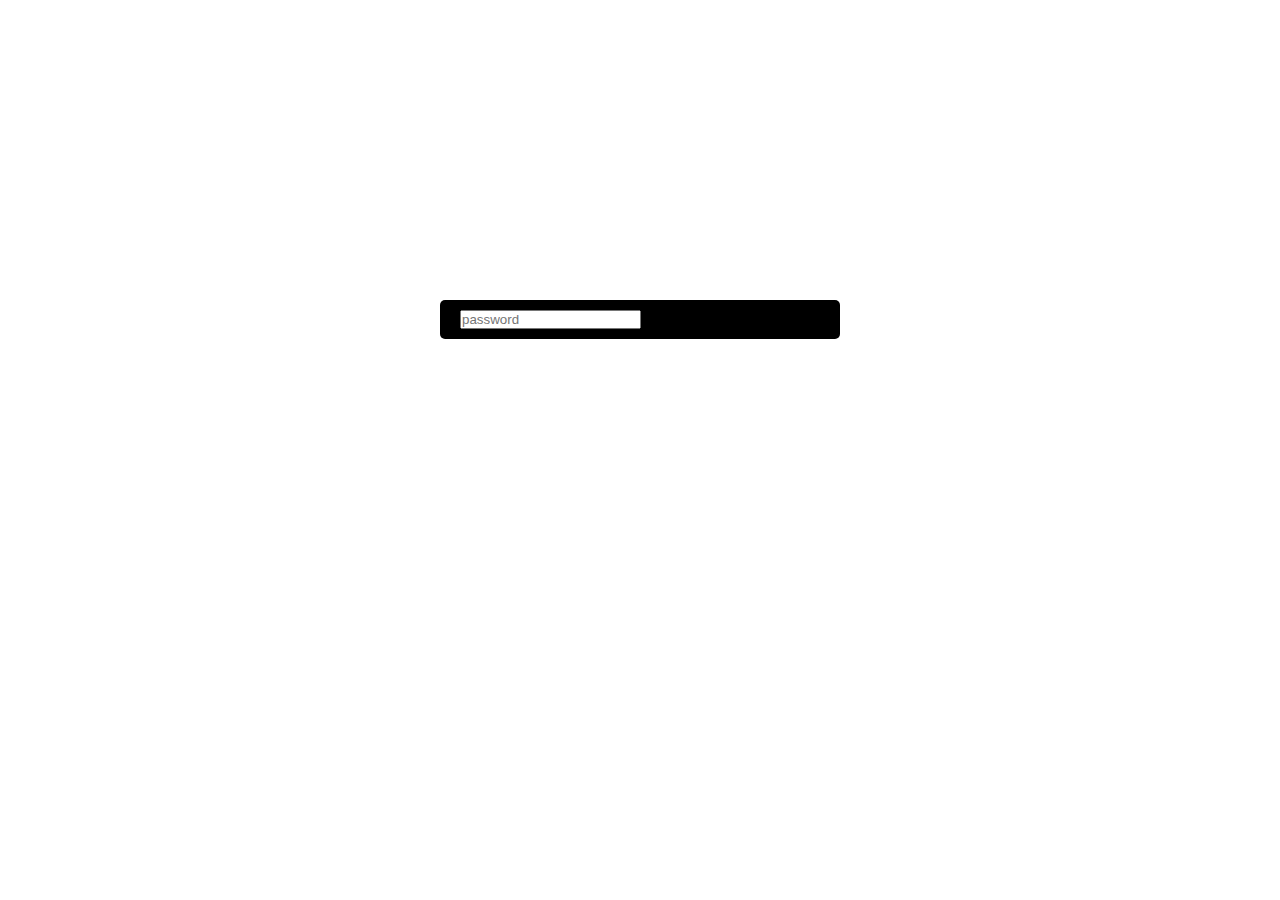
<file: main create/index.html>
<html>
<head>
    <title>password toggle</title>
    <link rel="stylesheet" href="style.css">
</head>
<body>
    <div class="input-box">
    <input type="password" placeholder="password">
    
    </div>
</body>
</html>
</file>
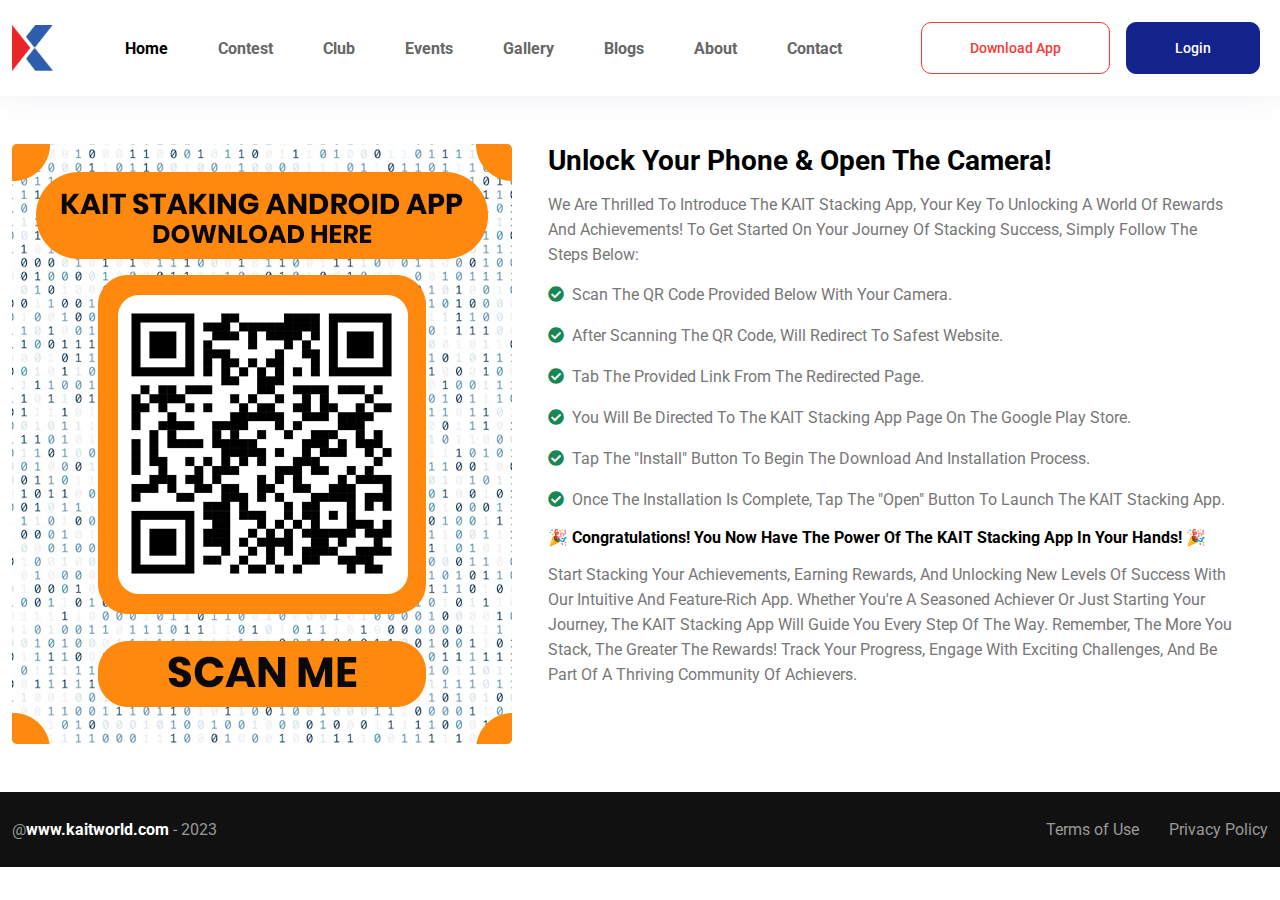
<file: get-kait-app.html>
<!doctype html>
<html lang="en">


<!-- Mirrored from kaitworld.com/get-kait-app.php by HTTrack Website Copier/3.x [XR&CO'2014], Wed, 01 Nov 2023 09:26:48 GMT -->
<!-- Added by HTTrack --><meta http-equiv="content-type" content="text/html;charset=UTF-8" /><!-- /Added by HTTrack -->
<head>
    <meta charset="utf-8">
    <meta http-equiv="x-ua-compatible" content="ie=edge">
    <meta name="description" content="">
    <meta name="viewport" content="width=device-width, initial-scale=1, shrink-to-fit=no">
    <title>Kaitworld | Community for kait users</title>
    <link rel="shortcut icon" href="website_lib/Assets/images/Brand/Favicon.png" type="image/png">
    <link rel="stylesheet" href="website_lib/Assets/css/bootstrap.min.css">
    <link rel="stylesheet" href="website_lib/Assets/css/font-awesome.min.css">
    <link rel="stylesheet" href="website_lib/Assets/css/nice-select.css">
    <link rel="stylesheet" href="website_lib/Assets/css/magnific-popup.css">
    <link rel="stylesheet" href="website_lib/Assets/css/slick.css">
    <link rel="stylesheet" href="website_lib/Assets/css/default.css">
    <link rel="stylesheet" href="website_lib/Assets/css/style.css">

</head>

<body>
    <header class="header-area">
    <div class="header-nav">
        <div class="container">
            <div class="row">
                <div class="col-lg-12">
                    <div class="navigation">
                        <nav class="navbar navbar-expand-lg">
                            <div class="navbar-brand logo">
                                <a href="index-3.html">
                                    <img src="website_lib/Assets/images/Brand/Logo.png" alt="" class="d-md-block d-none">
                                    <img src="website_lib/Assets/images/Brand/Logo.png" alt="" class="d-md-none d-block" width="60%">
                                </a>
                            </div>
                            <div class="collapse navbar-collapse sub-menu-bar" id="navbarSupportedContent">
                                <ul class="navbar-nav m-auto">
                                    <li class="nav-item active">
                                        <a class="nav-link" href="index-2.html">Home </a>
                                    </li>
                                    <li class="nav-item">
                                        <a class="nav-link" href="#">Contest </a>
                                    </li>
                                    <li class="nav-item">
                                        <a class="nav-link" href="#">Club</a>
                                    </li>
                                    <li class="nav-item">
                                        <a class="nav-link" href="#">Events </a>
                                    </li>
                                    <li class="nav-item">
                                        <a class="nav-link" href="#">Gallery</a>
                                    </li>
                                    <li class="nav-item">
                                        <a class="nav-link" href="#">Blogs</a>
                                    </li>
                                    <li class="nav-item">
                                        <a class="nav-link" href="#">About</a>
                                    </li>
                                    <li class="nav-item">
                                        <a class="nav-link" href="#">Contact</a>
                                    </li>
                                </ul>
                            </div> <!-- navbar collapse -->
                            <div class="navbar-btn d-none d-md-flex">
                                <a class="main-btn main-btn-2 mx-2" href="get-kait-app.html">Download App</a>
                                <a class="main-btn mx-2" href="public/login.html">Login</a>
                            </div>
                            <span class="toggle-btn toggle-btn news-canvas_open d-block d-md-none">
                                <i class="fal fa-bars fa-2x"></i>
                            </span>
                        </nav>
                    </div> <!-- navigation -->
                </div>
            </div> <!-- row -->
        </div>
    </div>
</header>
<!-- Button trigger modal 
<button type="button" class="btn btn-primary" data-bs-toggle="modal" data-bs-target="#exampleModal">
  Launch demo modal
</button>
<!--Modal JS Script -->
<script type="text/javascript">
    window.onload = () => {
        $('#exampleModal').modal('show');
    }
</script>
<!-- Modal 
<div class="modal fade" id="exampleModal" tabindex="-1" aria-labelledby="exampleModalLabel" aria-hidden="true">
  <div class="modal-dialog">
    <div class="modal-content">
      <div class="modal-header">
        <h5 class="modal-title" id="exampleModalLabel">BLOCKCHAIN FREE ONLINE WEBINAR</h5>
        <button type="button" class="btn-close" data-bs-dismiss="modal" aria-label="Close"></button>
      </div>
      <div class="modal-body">
        <img src="website_lib/Assets/images/seminar.jpg">
      </div>
      <div class="modal-footer">
        <!--<button type="button" class="btn btn-secondary" data-bs-dismiss="modal">Close</button>
      </div>
    </div>
  </div>
</div>-->
    <div class="container my-5">
        <div class="row">
            <div class="col-5">
                <img src="website_lib/Assets/images/Kaitcoin_QR.png" class="rounded-3" />
            </div>
            <div class="col-7">
                <div class="featured-title">
                    <div class="trending-box">
                        <div class="title">
                            <h3>Unlock your phone & Open the camera!</h3>
                            <p class="">We are thrilled to introduce the KAIT Stacking App, your key to unlocking a world of rewards and achievements! To get started on your journey of stacking success, simply follow the steps below:</p>

                            <ul class="list-unstyled">
                                <li class="mb-3"> <em class="fa fa-check-circle text-success"></em>&nbsp; Scan the QR code provided below with your camera.</li>
                                <li class="mb-3"> <em class="fa fa-check-circle text-success"></em>&nbsp; After scanning the QR code, will redirect to safest website.</li>
                                <li class="mb-3"> <em class="fa fa-check-circle text-success"></em>&nbsp; Tab the provided link from the redirected page.</li>
                                <li class="mb-3"> <em class="fa fa-check-circle text-success"></em>&nbsp; You will be directed to the KAIT Stacking App page on the Google Play Store. </li>
                                <li class="mb-3"> <em class="fa fa-check-circle text-success"></em>&nbsp; Tap the "Install" button to begin the download and installation process.</li>
                                <li class="mb-3"> <em class="fa fa-check-circle text-success"></em>&nbsp; Once the installation is complete, tap the "Open" button to launch the KAIT Stacking App.</li>
                            </ul>
                            <h6>🎉 Congratulations! You now have the power of the KAIT Stacking App in your hands! 🎉 </h6>
                            <p>
                                Start stacking your achievements, earning rewards, and unlocking new levels of success with our intuitive and feature-rich app. Whether you're a seasoned achiever or just starting your journey, the KAIT Stacking App will guide you every step of the way.
                                Remember, the more you stack, the greater the rewards! Track your progress, engage with exciting challenges, and be part of a thriving community of achievers.</p>
                        </div>
                    </div>
                </div>
            </div>
        </div>
    </div>

        <div class="footer-copyright-area">
        <div class=" container">
            <div class="row align-items-center">
                <div class=" col-lg-4">
                    <div class="copyright-text">
                        <p>@<span>www.kaitworld.com</span> - 2023</p>
                    </div>
                </div>
                <div class=" col-lg-8">
                    <div class="copyright-menu float-lg-end float-none">
                        <ul>
                            <li><a href="#">Terms of Use</a></li>
                            <li><a href="privacy-policy.html">Privacy Policy</a></li>
                        </ul>
                    </div>
                </div>
            </div>
        </div>
    </div>
    <script src="website_lib/Assets/js/vendor/modernizr-3.6.0.min.js"></script>
    <script src="website_lib/Assets/js/vendor/jquery-1.12.4.min.js"></script>
    <script src="website_lib/Assets/js/bootstrap.min.js"></script>
    <script src="website_lib/Assets/js/popper.min.js"></script>
    <script src="website_lib/Assets/js/slick.min.js"></script>
    <script src="website_lib/Assets/js/jquery.nice-select.min.js"></script>
    <script src="website_lib/Assets/js/isotope.pkgd.min.js"></script>
    <script src="website_lib/Assets/js/imagesloaded.pkgd.min.js"></script>
    <script src="website_lib/Assets/js/jquery.magnific-popup.min.js"></script>
    <script src="website_lib/Assets/js/main.js"></script>
</body>


<!-- Mirrored from kaitworld.com/get-kait-app.php by HTTrack Website Copier/3.x [XR&CO'2014], Wed, 01 Nov 2023 09:26:48 GMT -->
</html>
</file>
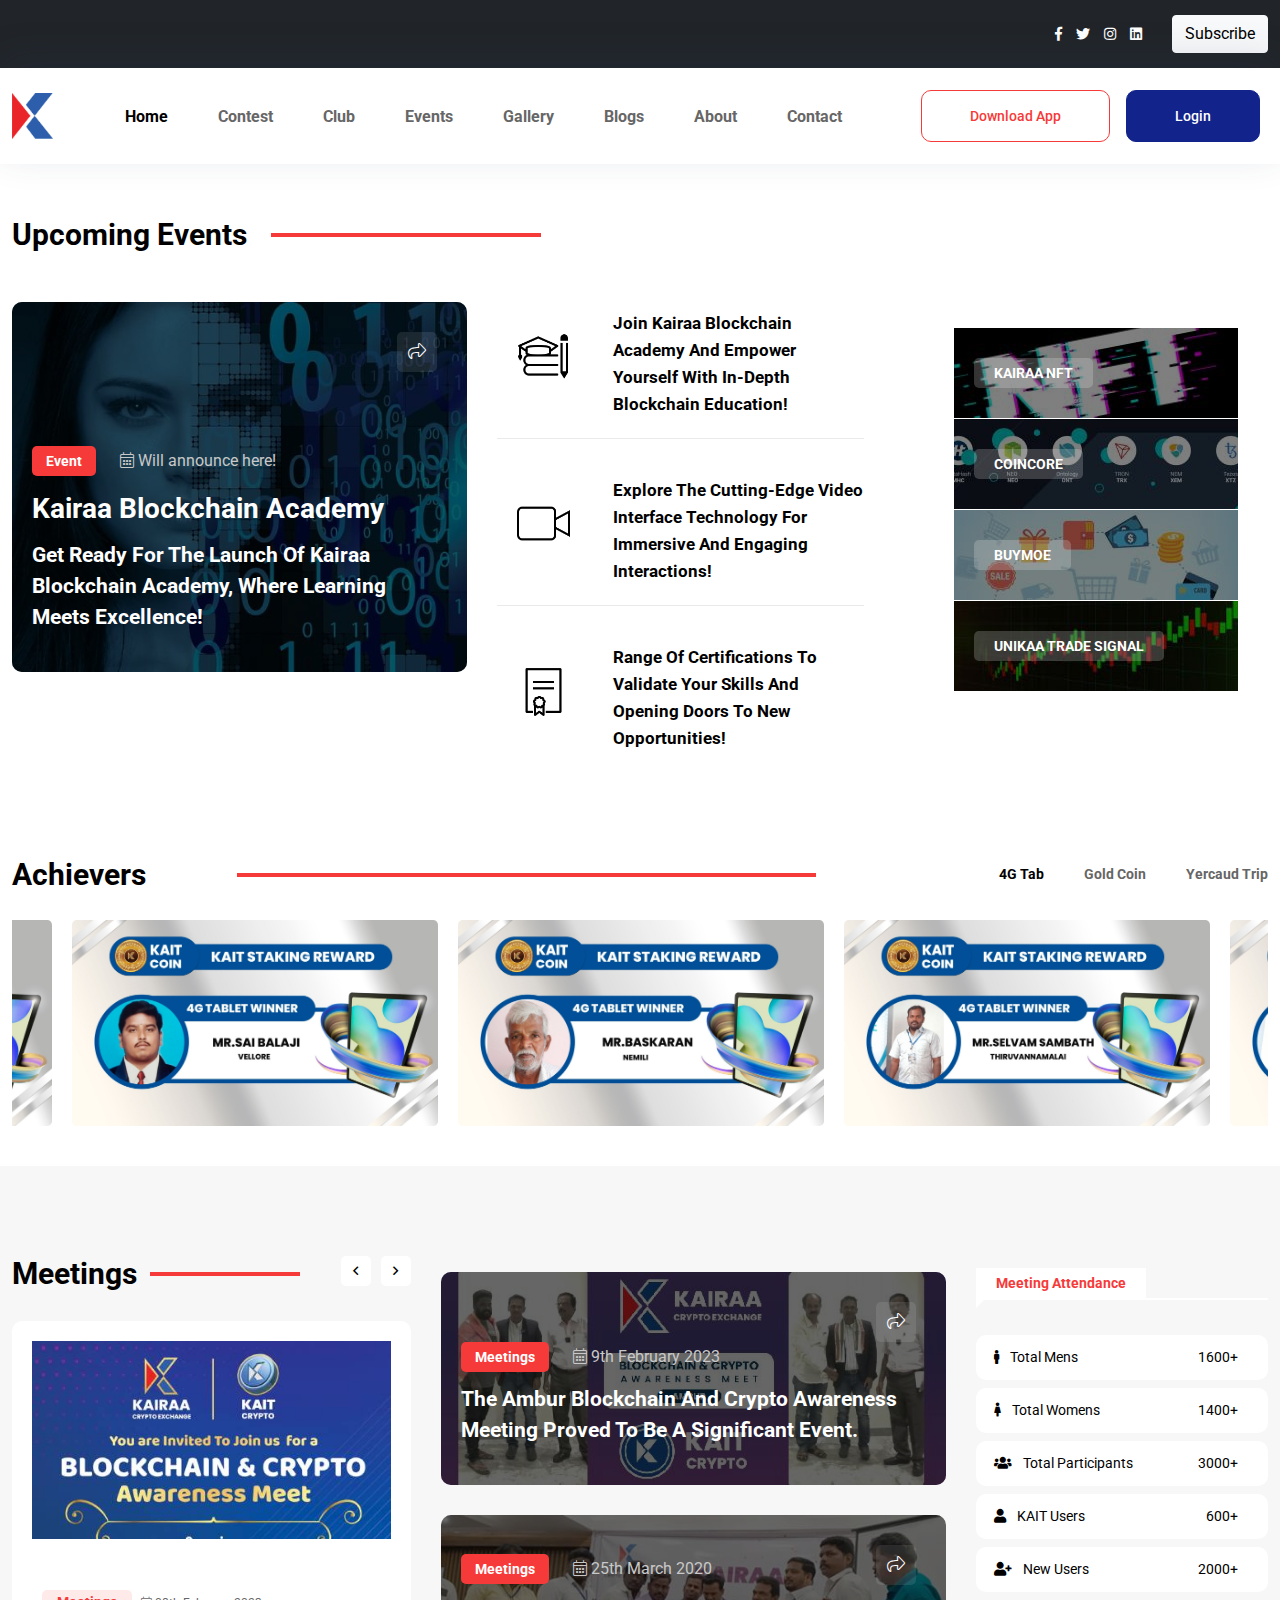
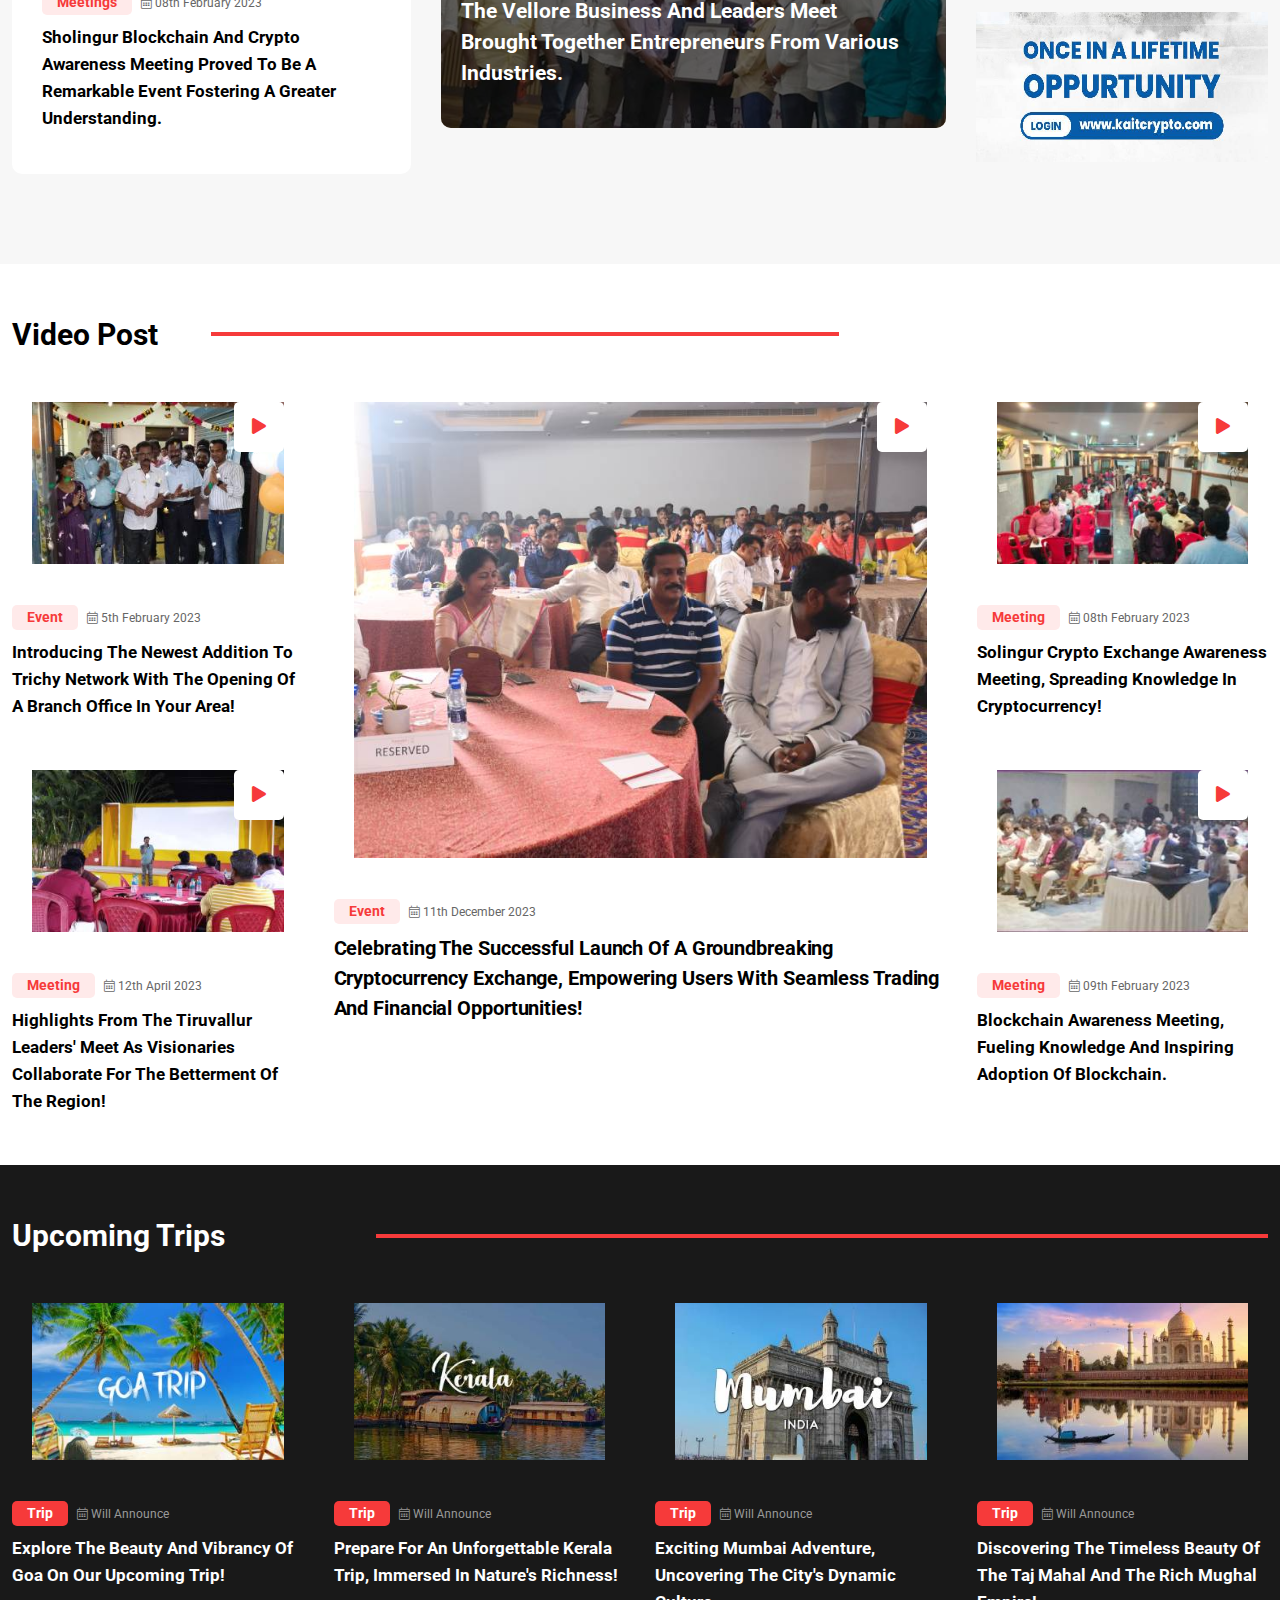
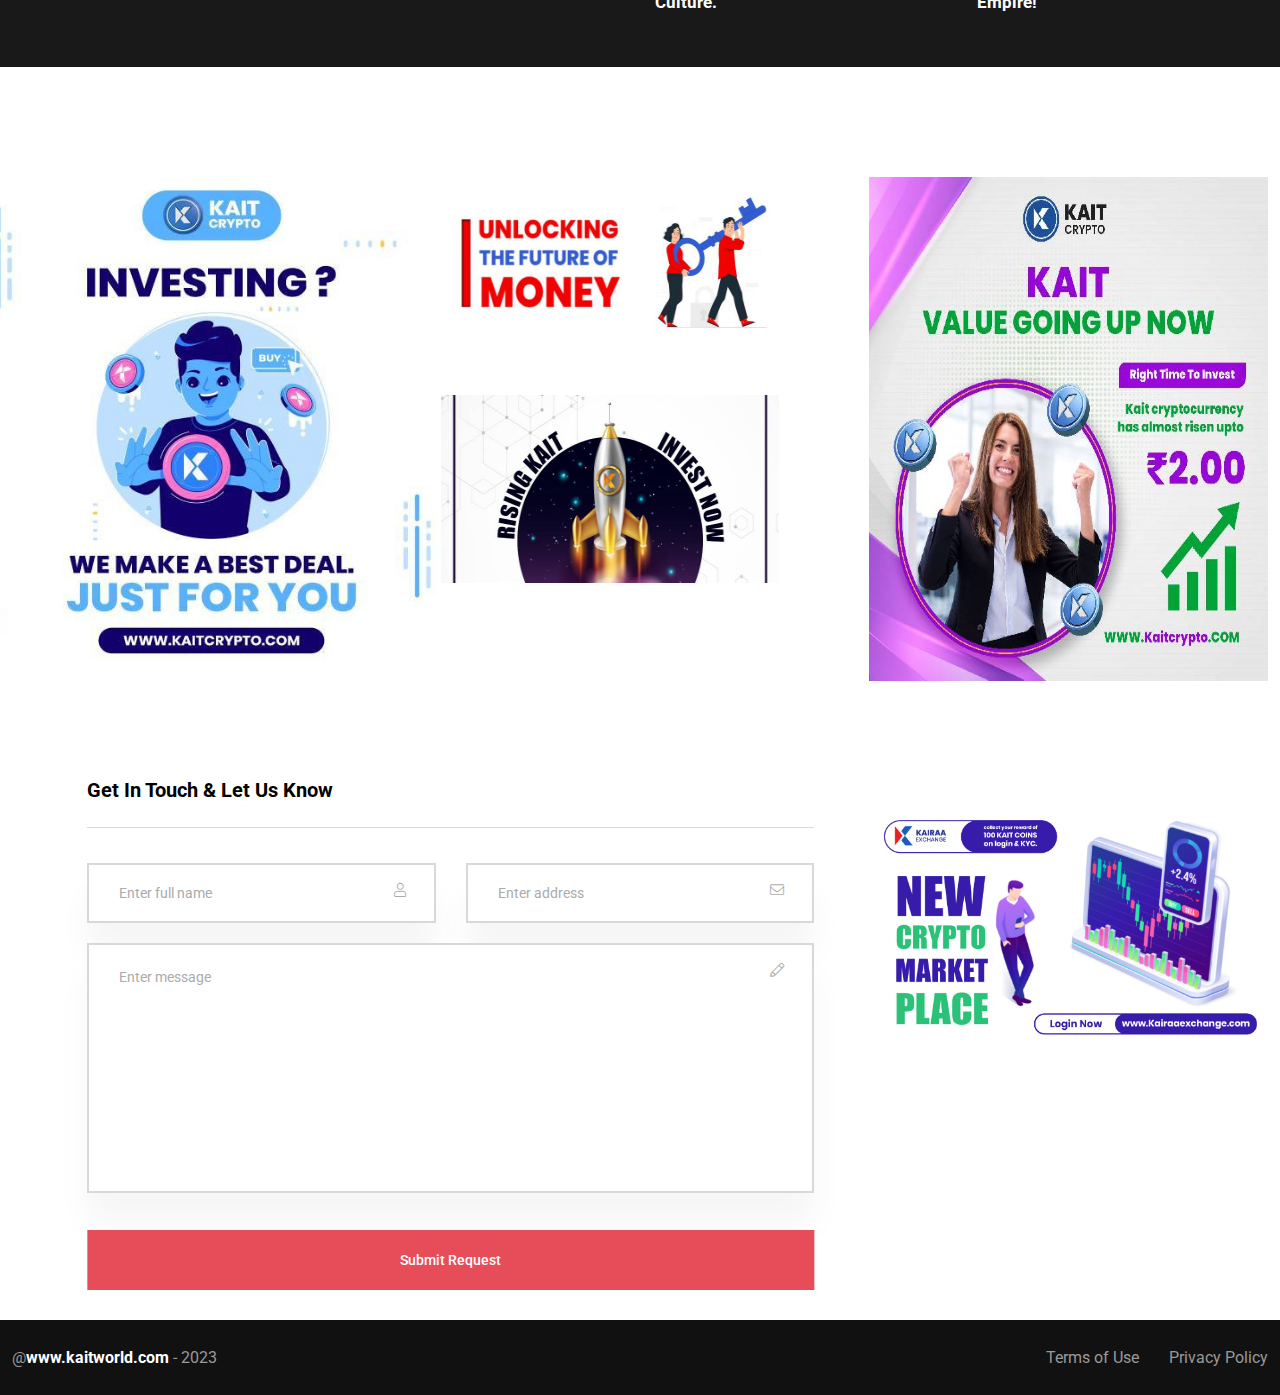
<file: index-2.html>
<!doctype html>
<html lang="en">

    
<!-- Mirrored from kaitworld.com/index.php by HTTrack Website Copier/3.x [XR&CO'2014], Wed, 01 Nov 2023 09:26:42 GMT -->
<!-- Added by HTTrack --><meta http-equiv="content-type" content="text/html;charset=UTF-8" /><!-- /Added by HTTrack -->
<head>

        <meta charset="utf-8">
        <meta http-equiv="x-ua-compatible" content="ie=edge">
        <meta name="description" content="">
        <meta name="viewport" content="width=device-width, initial-scale=1, shrink-to-fit=no">

        <!--====== Title ======-->
        <title>Kaitworld | Community for kait users</title>

        <!--====== Favicon Icon ======-->
        <link rel="shortcut icon" href="website_lib/Assets/images/Brand/Favicon.png" type="image/png">

        <!--====== Bootstrap css ======-->
        <link rel="stylesheet" href="website_lib/Assets/css/bootstrap.min.css">

        <!--====== Fontawesome css ======-->
        <link rel="stylesheet" href="website_lib/Assets/css/font-awesome.min.css">

        <!--====== nice select css ======-->
        <link rel="stylesheet" href="website_lib/Assets/css/nice-select.css">

        <!--====== Magnific Popup css ======-->
        <link rel="stylesheet" href="website_lib/Assets/css/magnific-popup.css">

        <!--====== Slick css ======-->
        <link rel="stylesheet" href="website_lib/Assets/css/slick.css">

        <!--====== Default css ======-->
        <link rel="stylesheet" href="website_lib/Assets/css/default.css">

        <!--====== Style css ======-->
        <link rel="stylesheet" href="website_lib/Assets/css/style.css">


    </head>

    <body>


        <!--====== OFFCANVAS MENU PART START ======-->

        <div class="news-off_canvars_overlay"></div>
        <div class="news-offcanvas_menu w-25">
            <div class="container-fluid">
                <div class="row">
                    <div class="col-12">
                        <div class="news-offcanvas_menu_wrapper">
                            <div class="news-canvas_close">
                                <a href="javascript:void(0)"><i class="fal fa-times"></i></a>
                            </div>
                            <div id="menu" class="text-left ">
                                <ul class="navbar-nav m-auto display-6 ps-4">
                                    <li class="nav-item active">
                                        <a class="nav-link" href="index-2.html">Home </a>
                                    </li>
                                    <li class="nav-item">
                                        <a class="nav-link" href="#">Contest </a>
                                    </li>
                                    <li class="nav-item">
                                        <a class="nav-link" href="#">Club</a>
                                    </li>
                                    <li class="nav-item">
                                        <a class="nav-link" href="#">Events </a>
                                    </li>
                                    <li class="nav-item">
                                        <a class="nav-link" href="#">Gallery</a>
                                    </li>
                                    <li class="nav-item">
                                        <a class="nav-link" href="#">Blogs</a>
                                    </li>
                                    <li class="nav-item">
                                        <a class="nav-link" href="#">About</a>
                                    </li>
                                    <li class="nav-item">
                                        <a class="nav-link" href="#">Contact</a>
                                    </li>
                                </ul>
                            </div>
                            <a class="main-btn mt-3 ms-4" href="public/login.html">Login</a>
                            <a class="main-btn mt-3 ms-4" href="get-kait-app.html">Get App</a>
                        </div>
                    </div>
                </div>
            </div>
        </div>

         <div class="top-header-area bg-dark">
     <!-- <div class="bg-cover"></div> -->
     <div class="container">
         <div class="row align-items-center">
             <div class="col-lg-6">
                 <div class="topbar-headline">
                  <!--  <p>
                         #<span><i class="fas fa-bolt"></i> Latest News:</span>
                         #<a href="#">Anaikatti trip for club achievers</a>
                     </p>-->
                 </div>
             </div>
             <div class="col-lg-6">
                 <div class="topbar-social d-flex justify-content-end align-items-center">
                     <div class="news-social">
                         <ul>
                             <li><a href="https://www.facebook.com/kaitcoin" target="_blank"><i class="fab fa-facebook-f"></i></a></li>
                             <li><a href="https://twitter.com/Kairaa360" target="_blank"><i class="fab fa-twitter"></i></a></li>
                             <li><a href="https://www.instagram.com/kaitcoin/" target="_blank"><i class="fab fa-instagram"></i></a></li>
                             <li><a href="https://www.linkedin.com/company/kaitcoin/?viewAsMember=true" target="_blank"><i class="fab fa-linkedin"></i></a></li>
                         </ul>
                     </div>
                     <div class="news-subscribe-btn">
                         <a class="btn btn-light " href="#">Subscribe</a>
                     </div>
                 </div>
             </div>
         </div>
     </div>
 </div>        <header class="header-area">
    <div class="header-nav">
        <div class="container">
            <div class="row">
                <div class="col-lg-12">
                    <div class="navigation">
                        <nav class="navbar navbar-expand-lg">
                            <div class="navbar-brand logo">
                                <a href="index-3.html">
                                    <img src="website_lib/Assets/images/Brand/Logo.png" alt="" class="d-md-block d-none">
                                    <img src="website_lib/Assets/images/Brand/Logo.png" alt="" class="d-md-none d-block" width="60%">
                                </a>
                            </div>
                            <div class="collapse navbar-collapse sub-menu-bar" id="navbarSupportedContent">
                                <ul class="navbar-nav m-auto">
                                    <li class="nav-item active">
                                        <a class="nav-link" href="index-2.html">Home </a>
                                    </li>
                                    <li class="nav-item">
                                        <a class="nav-link" href="#">Contest </a>
                                    </li>
                                    <li class="nav-item">
                                        <a class="nav-link" href="#">Club</a>
                                    </li>
                                    <li class="nav-item">
                                        <a class="nav-link" href="#">Events </a>
                                    </li>
                                    <li class="nav-item">
                                        <a class="nav-link" href="#">Gallery</a>
                                    </li>
                                    <li class="nav-item">
                                        <a class="nav-link" href="#">Blogs</a>
                                    </li>
                                    <li class="nav-item">
                                        <a class="nav-link" href="#">About</a>
                                    </li>
                                    <li class="nav-item">
                                        <a class="nav-link" href="#">Contact</a>
                                    </li>
                                </ul>
                            </div> <!-- navbar collapse -->
                            <div class="navbar-btn d-none d-md-flex">
                                <a class="main-btn main-btn-2 mx-2" href="get-kait-app.html">Download App</a>
                                <a class="main-btn mx-2" href="public/login.html">Login</a>
                            </div>
                            <span class="toggle-btn toggle-btn news-canvas_open d-block d-md-none">
                                <i class="fal fa-bars fa-2x"></i>
                            </span>
                        </nav>
                    </div> <!-- navigation -->
                </div>
            </div> <!-- row -->
        </div>
    </div>
</header>
<!-- Button trigger modal 
<button type="button" class="btn btn-primary" data-bs-toggle="modal" data-bs-target="#exampleModal">
  Launch demo modal
</button>
<!--Modal JS Script -->
<script type="text/javascript">
    window.onload = () => {
        $('#exampleModal').modal('show');
    }
</script>
<!-- Modal 
<div class="modal fade" id="exampleModal" tabindex="-1" aria-labelledby="exampleModalLabel" aria-hidden="true">
  <div class="modal-dialog">
    <div class="modal-content">
      <div class="modal-header">
        <h5 class="modal-title" id="exampleModalLabel">BLOCKCHAIN FREE ONLINE WEBINAR</h5>
        <button type="button" class="btn-close" data-bs-dismiss="modal" aria-label="Close"></button>
      </div>
      <div class="modal-body">
        <img src="website_lib/Assets/images/seminar.jpg">
      </div>
      <div class="modal-footer">
        <!--<button type="button" class="btn btn-secondary" data-bs-dismiss="modal">Close</button>
      </div>
    </div>
  </div>
</div>-->
        <!-- <section class="news-slider-2-area pt-50">
    <div class=" container-fluid p-0">
        <div class="row">
            <div class=" col-lg-12">
                <div class="news-slider-2-item">
                    <div class="news-viewed-most">
                        <div class="thumb">
                            <img src="website_lib/Assets/images/Slider/slider-4.jpg" alt="">
                        </div>
                        <div class="content">
                            <div class="meta-item">
                                <div class="meta-categories">
                                    <a href="#">Event</a>
                                </div>
                                <div class="meta-date">
                                    <span><i class="fal fa-calendar-alt"></i> 18th June 2023</span>
                                </div>
                            </div>
                            <h4 class="title"><a href="#">Launching the vPay Payment App for Seamless
                                    Transactions and Financial Freedom!</a></h4>
                        </div>
                    </div>
                    <div class="news-viewed-most">
                        <div class="thumb">
                            <img src="website_lib/Assets/images/Slider/slider-5.jpg" alt="">
                        </div>
                        <div class="content">
                            <div class="meta-item">
                                <div class="meta-categories">
                                    <a href="#">Event</a>
                                </div>
                                <div class="meta-date">
                                    <span><i class="fal fa-calendar-alt"></i> 18th June 2023</span>
                                </div>
                            </div>
                            <h4 class="title"><a href="#">Unveiling Our Revolutionary Blockchain Network:
                                    Empowering You with Decentralized Possibilities!</a></h4>
                        </div>
                    </div>
                    <div class="news-viewed-most">
                        <div class="thumb">
                            <img src="website_lib/Assets/images/Slider/slider-1.jpg" alt="">
                        </div>
                        <div class="content">
                            <div class="meta-item">
                                <div class="meta-categories">
                                    <a href="#">Contest</a>
                                </div>
                                <div class="meta-date">
                                    <span><i class="fal fa-calendar-alt"></i> 18th June 2023</span>
                                </div>
                            </div>
                            <h4 class="title"><a href="#">Kait Stacking Rewards: Unlock Your Achievements and
                                    Claim Your 4G Tablets!</a></h4>
                        </div>
                    </div>
                    <div class="news-viewed-most">
                        <div class="thumb">
                            <img src="website_lib/Assets/images/Slider/slider-3.jpg" alt="">
                        </div>
                        <div class="content">
                            <div class="meta-item">
                                <div class="meta-categories">
                                    <a href="#">Event</a>
                                </div>
                                <div class="meta-date">
                                    <span><i class="fal fa-calendar-alt"></i> 18th June 2023</span>
                                </div>
                            </div>
                            <h4 class="title"><a href="#">Experience the Future of Stacking: Launching the Kait
                                    Coin Stacking App for Effortless Coin Management!</a></h4>
                        </div>
                    </div>
                    <div class="news-viewed-most">
                        <div class="thumb">
                            <img src="website_lib/Assets/images/Slider/slider-2.jpg" alt="">
                        </div>
                        <div class="content">
                            <div class="meta-item">
                                <div class="meta-categories">
                                    <a href="#">Club</a>
                                </div>
                                <div class="meta-date">
                                    <span><i class="fal fa-calendar-alt"></i> 18th June 2023</span>
                                </div>
                            </div>
                            <h4 class="title"><a href="#">Attention Bronze Club Achievers: Unlock the Prestige
                                    of Gold with Exclusive Gold Coins!</a></h4>
                        </div>
                    </div>
                </div>
            </div>
        </div>
    </div>
</section> -->

        <section class="trending-area">
    <div class="container">
        <div class="row align-items-center">
            <div class="col-lg-9 col-md-12">
                <div class="trending-news-topbar d-block d-md-flex justify-content-between align-items-center">
                    <div class="trending-box">
                        <div class="title">
                            <h3 class="title">Upcoming Events</h3>
                        </div>
                    </div>

                    <!-- <div class="news-tab-btn d-flex justify-content-md-end justify-content-start">
                                <ul class="nav nav-pills " id="pills-tab" role="tablist">
                                    <li class="nav-item" role="presentation">
                                        <a class="nav-link active" id="pills-1-tab" data-bs-toggle="pill"
                                            href="#pills-1" role="tab" aria-controls="pills-1"
                                            aria-selected="true">All</a>
                                    </li>
                                    <li class="nav-item" role="presentation">
                                        <a class="nav-link" id="pills-2-tab" data-bs-toggle="pill" href="#pills-2"
                                            role="tab" aria-controls="pills-2" aria-selected="false">Travel</a>
                                    </li>
                                    <li class="nav-item" role="presentation">
                                        <a class="nav-link" id="pills-3-tab" data-bs-toggle="pill" href="#pills-3"
                                            role="tab" aria-controls="pills-3" aria-selected="false">Fashion</a>
                                    </li>
                                    <li class="nav-item" role="presentation">
                                        <a class="nav-link" id="pills-4-tab" data-bs-toggle="pill" href="#pills-4"
                                            role="tab" aria-controls="pills-4" aria-selected="false">Health</a>
                                    </li>
                                    <li class="nav-item" role="presentation">
                                        <a class="nav-link" id="pills-5-tab" data-bs-toggle="pill" href="#pills-5"
                                            role="tab" aria-controls="pills-5" aria-selected="false">Nature</a>
                                    </li>
                                </ul>
                            </div> -->
                </div>
                <div class="row">
                    <div class="col-lg-12">
                        <div class="trending-news-list">
                            <div class="tab-content mt-50" id="pills-tabContent">
                                <div class="tab-pane fade show active" id="pills-1" role="tabpanel" aria-labelledby="pills-1-tab">
                                    <div class="row">
                                        <div class="col-lg-7 col-md-6">
                                            <div class="trending-box">
                                                <div class="trending-news-item">
                                                    <img src="website_lib/Assets/images/Events/upcoming-1.jpg" alt="">
                                                    <div class="trending-news-overlay">
                                                        <div class="trending-news-meta">
                                                            <div class="meta-categories">
                                                                <a href="#">Event</a>
                                                            </div>
                                                            <div class="meta-date">
                                                                <span><i class="fal fa-calendar-alt"></i> Will
                                                                    announce here!</span>
                                                            </div>
                                                            <h3 class="text-white mt-3">Kairaa Blockchain
                                                                Academy</h3>
                                                            <div class="trending-news-title">
                                                                <h3 class="title"><a href="#">Get Ready for the
                                                                        Launch of Kairaa blockchain Academy,
                                                                        Where Learning
                                                                        Meets Excellence!</a></h3>
                                                            </div>
                                                        </div>
                                                        <div class="news-share">
                                                            <a href="#"><i class="fal fa-share"></i></a>
                                                        </div>
                                                    </div>
                                                </div>
                                            </div>
                                        </div>
                                        <div class="col-lg-5 col-md-6">
                                            <div class="trending-news-list-item">
                                                <div class="trending-news-list-box">
                                                    <div class="thumb">
                                                        <img src="website_lib/Assets/images/Events/icon-1.png" alt="" width="70%">
                                                    </div>
                                                    <div class="content">
                                                        <div class="trending-news-list-title">
                                                            <h4 class="title"><a href="#">Join Kairaa Blockchain
                                                                    Academy and Empower Yourself with In-Depth
                                                                    Blockchain Education!</a></h4>
                                                        </div>
                                                    </div>
                                                </div>
                                                <div class="trending-news-list-box">
                                                    <div class="thumb">
                                                        <img src="website_lib/Assets/images/Events/icon-2.png" alt="" width="70%">
                                                    </div>
                                                    <div class="content">
                                                        <div class="trending-news-list-title">
                                                            <h4 class="title"><a href="#">Explore the
                                                                    Cutting-Edge Video Interface Technology for
                                                                    Immersive and Engaging Interactions!</a>
                                                            </h4>
                                                        </div>
                                                    </div>
                                                </div>
                                                <div class="trending-news-list-box">
                                                    <div class="thumb">
                                                        <img src="website_lib/Assets/images/Events/icon-3.png" alt="" width="70%">
                                                    </div>
                                                    <div class="content">
                                                        <div class="trending-news-list-title">
                                                            <h4 class="title"><a href="#">Range of
                                                                    Certifications to Validate Your Skills and
                                                                    Opening Doors to New
                                                                    Opportunities!</a>
                                                            </h4>
                                                        </div>
                                                    </div>
                                                </div>
                                            </div>
                                        </div>
                                    </div>
                                </div>
                            </div>
                        </div>
                    </div>
                </div>
            </div>
            <div class="col-lg-3 col-md-12">
                <div class="sidebar-categories">
                    <!-- <div class="sidebar-title">
                                <h4 class="title">Categories</h4>
                            </div> -->
                    <div class="categories-list">
                        <div class="item">
                            <a href="https://nftkairaa.com/" target="_blank">
                                <span>KAIRAA NFT</span>
                            </a>
                        </div>
                        <div class="item">
                            <a href="https://coincore.in/" target="_blank">
                                <span>COINCORE</span>
                            </a>
                        </div>
                        <div class="item">
                            <a href="https://buymoe.in/" target="_blank">
                                <span>BUYMOE</span>
                            </a>
                        </div>
                        <div class="item">
                            <a href="https://unikaa.org/" target="_blank">
                                <span>UNIKAA TRADE SIGNAL</span>
                            </a>
                        </div>
                    </div>
                </div>
            </div>
        </div>
    </div>
</section>
        
<section class="trending-news-box-area pb-40">
    <div class=" container">
        <div class="row">
            <div class=" col-lg-12">
                <div class="trending-news-box">
                    <div class="trending-news-topbar d-block d-md-flex justify-content-between align-items-center">
                        <h3 class="title">Achievers</h3>
                        <ul class="nav nav-pills mb-3" id="pills-tab" role="tablist">
                            <li class="nav-item" role="presentation">
                                <a class="nav-link active" id="pills-6-tab" data-bs-toggle="pill" href="#pills-6" role="tab" aria-controls="pills-6" aria-selected="false">4G Tab</a>
                            </li>
                            <li class="nav-item" role="presentation">
                                <a class="nav-link" id="pills-2-tab" data-bs-toggle="pill" href="#pills-2" role="tab" aria-controls="pills-2" aria-selected="false">Gold Coin</a>
                            </li>
                            <li class="nav-item" role="presentation">
                                <a class="nav-link" id="pills-3-tab" data-bs-toggle="pill" href="#pills-3" role="tab" aria-controls="pills-3" aria-selected="false">Yercaud Trip</a>
                            </li>
                            <!-- <li class="nav-item" role="presentation">
                                <a class="nav-link" id="pills-4-tab" data-bs-toggle="pill" href="#pills-4" role="tab" aria-controls="pills-4" aria-selected="false">Health</a>
                            </li>
                            <li class="nav-item" role="presentation">
                                <a class="nav-link" id="pills-5-tab" data-bs-toggle="pill" href="#pills-5" role="tab" aria-controls="pills-5" aria-selected="false">Nature</a>
                            </li> -->
                        </ul>
                    </div>
                    <div class="tab-content" id="pills-tabContent">
                        <div class="tab-pane active show" id="pills-6" role="tabpanel" aria-labelledby="pills-6-tab">
                            <div class="row">
                                <div class=" col-lg-12">
                                    <div class="news-slider-2-item">
                                        <div class="news-viewed-most"> <div class="thumb rounded-3 mx-2 rounded-3"><img alt='' src='website_lib/Assets/images/Achievers/Tab/tab-1.jpg'></div></div><div class="news-viewed-most"> <div class="thumb rounded-3 mx-2 rounded-3"><img alt='' src='website_lib/Assets/images/Achievers/Tab/tab-10.jpg'></div></div><div class="news-viewed-most"> <div class="thumb rounded-3 mx-2 rounded-3"><img alt='' src='website_lib/Assets/images/Achievers/Tab/tab-11.jpg'></div></div><div class="news-viewed-most"> <div class="thumb rounded-3 mx-2 rounded-3"><img alt='' src='website_lib/Assets/images/Achievers/Tab/tab-12.jpg'></div></div><div class="news-viewed-most"> <div class="thumb rounded-3 mx-2 rounded-3"><img alt='' src='website_lib/Assets/images/Achievers/Tab/tab-13.jpg'></div></div><div class="news-viewed-most"> <div class="thumb rounded-3 mx-2 rounded-3"><img alt='' src='website_lib/Assets/images/Achievers/Tab/tab-14.jpg'></div></div><div class="news-viewed-most"> <div class="thumb rounded-3 mx-2 rounded-3"><img alt='' src='website_lib/Assets/images/Achievers/Tab/tab-2.jpg'></div></div><div class="news-viewed-most"> <div class="thumb rounded-3 mx-2 rounded-3"><img alt='' src='website_lib/Assets/images/Achievers/Tab/tab-3.jpg'></div></div><div class="news-viewed-most"> <div class="thumb rounded-3 mx-2 rounded-3"><img alt='' src='website_lib/Assets/images/Achievers/Tab/tab-4.jpg'></div></div><div class="news-viewed-most"> <div class="thumb rounded-3 mx-2 rounded-3"><img alt='' src='website_lib/Assets/images/Achievers/Tab/tab-5.jpg'></div></div><div class="news-viewed-most"> <div class="thumb rounded-3 mx-2 rounded-3"><img alt='' src='website_lib/Assets/images/Achievers/Tab/tab-6.jpg'></div></div><div class="news-viewed-most"> <div class="thumb rounded-3 mx-2 rounded-3"><img alt='' src='website_lib/Assets/images/Achievers/Tab/tab-7.jpg'></div></div><div class="news-viewed-most"> <div class="thumb rounded-3 mx-2 rounded-3"><img alt='' src='website_lib/Assets/images/Achievers/Tab/tab-8.jpg'></div></div><div class="news-viewed-most"> <div class="thumb rounded-3 mx-2 rounded-3"><img alt='' src='website_lib/Assets/images/Achievers/Tab/tab-9.jpg'></div></div>                                    </div>
                                </div>
                            </div>
                        </div>
                        <div class="tab-pane" id="pills-2" role="tabpanel" aria-labelledby="pills-2-tab">
                            <div class="row">
                                <div class=" col-lg-12">
                                    <div class="news-slider-2-item">
                                        <div class="news-viewed-most"> <div class="thumb rounded-3 mx-2 rounded-3"><img alt='' src='website_lib/Assets/images/Achievers/Gold/gold-1.jpg'></div></div><div class="news-viewed-most"> <div class="thumb rounded-3 mx-2 rounded-3"><img alt='' src='website_lib/Assets/images/Achievers/Gold/gold-2.jpg'></div></div><div class="news-viewed-most"> <div class="thumb rounded-3 mx-2 rounded-3"><img alt='' src='website_lib/Assets/images/Achievers/Gold/gold-3.jpg'></div></div><div class="news-viewed-most"> <div class="thumb rounded-3 mx-2 rounded-3"><img alt='' src='website_lib/Assets/images/Achievers/Gold/gold-4.jpg'></div></div><div class="news-viewed-most"> <div class="thumb rounded-3 mx-2 rounded-3"><img alt='' src='website_lib/Assets/images/Achievers/Gold/gold-5.jpg'></div></div><div class="news-viewed-most"> <div class="thumb rounded-3 mx-2 rounded-3"><img alt='' src='website_lib/Assets/images/Achievers/Gold/gold-6.jpg'></div></div><div class="news-viewed-most"> <div class="thumb rounded-3 mx-2 rounded-3"><img alt='' src='website_lib/Assets/images/Achievers/Gold/gold-7.jpg'></div></div><div class="news-viewed-most"> <div class="thumb rounded-3 mx-2 rounded-3"><img alt='' src='website_lib/Assets/images/Achievers/Gold/gold-8.jpg'></div></div><div class="news-viewed-most"> <div class="thumb rounded-3 mx-2 rounded-3"><img alt='' src='website_lib/Assets/images/Achievers/Gold/gold-9.jpg'></div></div>                                    </div>
                                </div>
                            </div>
                        </div>
                        <div class="tab-pane fade" id="pills-3" role="tabpanel" aria-labelledby="pills-3-tab">
                            <div class="row">
                                <div class=" col-lg-12">
                                    <div class="news-slider-2-item">
                                        <div class="news-viewed-most"> <div class="thumb rounded-3 mx-2 rounded-3"><img alt='' src='website_lib/Assets/images/Achievers/Trip/trip-1.jpg'></div></div><div class="news-viewed-most"> <div class="thumb rounded-3 mx-2 rounded-3"><img alt='' src='website_lib/Assets/images/Achievers/Trip/trip-10.jpg'></div></div><div class="news-viewed-most"> <div class="thumb rounded-3 mx-2 rounded-3"><img alt='' src='website_lib/Assets/images/Achievers/Trip/trip-11.jpg'></div></div><div class="news-viewed-most"> <div class="thumb rounded-3 mx-2 rounded-3"><img alt='' src='website_lib/Assets/images/Achievers/Trip/trip-12.jpg'></div></div><div class="news-viewed-most"> <div class="thumb rounded-3 mx-2 rounded-3"><img alt='' src='website_lib/Assets/images/Achievers/Trip/trip-13.jpg'></div></div><div class="news-viewed-most"> <div class="thumb rounded-3 mx-2 rounded-3"><img alt='' src='website_lib/Assets/images/Achievers/Trip/trip-14.jpg'></div></div><div class="news-viewed-most"> <div class="thumb rounded-3 mx-2 rounded-3"><img alt='' src='website_lib/Assets/images/Achievers/Trip/trip-15.jpg'></div></div><div class="news-viewed-most"> <div class="thumb rounded-3 mx-2 rounded-3"><img alt='' src='website_lib/Assets/images/Achievers/Trip/trip-16.jpg'></div></div><div class="news-viewed-most"> <div class="thumb rounded-3 mx-2 rounded-3"><img alt='' src='website_lib/Assets/images/Achievers/Trip/trip-17.jpg'></div></div><div class="news-viewed-most"> <div class="thumb rounded-3 mx-2 rounded-3"><img alt='' src='website_lib/Assets/images/Achievers/Trip/trip-18.jpg'></div></div><div class="news-viewed-most"> <div class="thumb rounded-3 mx-2 rounded-3"><img alt='' src='website_lib/Assets/images/Achievers/Trip/trip-19.jpg'></div></div><div class="news-viewed-most"> <div class="thumb rounded-3 mx-2 rounded-3"><img alt='' src='website_lib/Assets/images/Achievers/Trip/trip-2.jpg'></div></div><div class="news-viewed-most"> <div class="thumb rounded-3 mx-2 rounded-3"><img alt='' src='website_lib/Assets/images/Achievers/Trip/trip-20.jpg'></div></div><div class="news-viewed-most"> <div class="thumb rounded-3 mx-2 rounded-3"><img alt='' src='website_lib/Assets/images/Achievers/Trip/trip-21.jpg'></div></div><div class="news-viewed-most"> <div class="thumb rounded-3 mx-2 rounded-3"><img alt='' src='website_lib/Assets/images/Achievers/Trip/trip-22.jpg'></div></div><div class="news-viewed-most"> <div class="thumb rounded-3 mx-2 rounded-3"><img alt='' src='website_lib/Assets/images/Achievers/Trip/trip-23.jpg'></div></div><div class="news-viewed-most"> <div class="thumb rounded-3 mx-2 rounded-3"><img alt='' src='website_lib/Assets/images/Achievers/Trip/trip-24.jpg'></div></div><div class="news-viewed-most"> <div class="thumb rounded-3 mx-2 rounded-3"><img alt='' src='website_lib/Assets/images/Achievers/Trip/trip-25.jpg'></div></div><div class="news-viewed-most"> <div class="thumb rounded-3 mx-2 rounded-3"><img alt='' src='website_lib/Assets/images/Achievers/Trip/trip-26.jpg'></div></div><div class="news-viewed-most"> <div class="thumb rounded-3 mx-2 rounded-3"><img alt='' src='website_lib/Assets/images/Achievers/Trip/trip-27.jpg'></div></div><div class="news-viewed-most"> <div class="thumb rounded-3 mx-2 rounded-3"><img alt='' src='website_lib/Assets/images/Achievers/Trip/trip-28.jpg'></div></div><div class="news-viewed-most"> <div class="thumb rounded-3 mx-2 rounded-3"><img alt='' src='website_lib/Assets/images/Achievers/Trip/trip-29.jpg'></div></div><div class="news-viewed-most"> <div class="thumb rounded-3 mx-2 rounded-3"><img alt='' src='website_lib/Assets/images/Achievers/Trip/trip-3.jpg'></div></div><div class="news-viewed-most"> <div class="thumb rounded-3 mx-2 rounded-3"><img alt='' src='website_lib/Assets/images/Achievers/Trip/trip-30.jpg'></div></div><div class="news-viewed-most"> <div class="thumb rounded-3 mx-2 rounded-3"><img alt='' src='website_lib/Assets/images/Achievers/Trip/trip-31.jpg'></div></div><div class="news-viewed-most"> <div class="thumb rounded-3 mx-2 rounded-3"><img alt='' src='website_lib/Assets/images/Achievers/Trip/trip-32.jpg'></div></div><div class="news-viewed-most"> <div class="thumb rounded-3 mx-2 rounded-3"><img alt='' src='website_lib/Assets/images/Achievers/Trip/trip-33.jpg'></div></div><div class="news-viewed-most"> <div class="thumb rounded-3 mx-2 rounded-3"><img alt='' src='website_lib/Assets/images/Achievers/Trip/trip-4.jpg'></div></div><div class="news-viewed-most"> <div class="thumb rounded-3 mx-2 rounded-3"><img alt='' src='website_lib/Assets/images/Achievers/Trip/trip-5.jpg'></div></div><div class="news-viewed-most"> <div class="thumb rounded-3 mx-2 rounded-3"><img alt='' src='website_lib/Assets/images/Achievers/Trip/trip-6.jpg'></div></div><div class="news-viewed-most"> <div class="thumb rounded-3 mx-2 rounded-3"><img alt='' src='website_lib/Assets/images/Achievers/Trip/trip-7.jpg'></div></div><div class="news-viewed-most"> <div class="thumb rounded-3 mx-2 rounded-3"><img alt='' src='website_lib/Assets/images/Achievers/Trip/trip-8.jpg'></div></div><div class="news-viewed-most"> <div class="thumb rounded-3 mx-2 rounded-3"><img alt='' src='website_lib/Assets/images/Achievers/Trip/trip-9.jpg'></div></div>                                    </div>
                                </div>
                            </div>
                        </div>
                        <!-- <div class="tab-pane fade" id="pills-5" role="tabpanel" aria-labelledby="pills-5-tab">
                            <p>pills 5</p>
                        </div> -->
                    </div>
                </div>
            </div>
        </div>
    </div>
</section>
        <section class="featured-area">
    <div class="container">
        <div class="row align-items-center">
            <div class="col-lg-4 col-md-6">
                <div class="featured-slider mt-30">
                    <div class="featured-title">
                        <h3 class="title">Meetings</h3>
                    </div>
                    <div class="featured-slider-item">
                        <div class="trending-news-list-box">
                            <div class="thumb">
                                <img src="website_lib/Assets/images/Meetings/meeting-1.jpg" alt="">
                            </div>
                            <div class="content">
                                <div class="meta-item">
                                    <div class="meta-categories">
                                        <a href="#">Meetings</a>
                                    </div>
                                    <div class="meta-date">
                                        <span><i class="fal fa-calendar-alt"></i> 08th February 2023</span>
                                    </div>
                                </div>
                                <div class="trending-news-list-title">
                                    <h4 class="title"><a href="#">Sholingur Blockchain and Crypto Awareness
                                            Meeting proved to be a remarkable event fostering a greater
                                            understanding.
                                        </a></h4>
                                </div>
                            </div>
                        </div>
                        <div class="trending-news-list-box">
                            <div class="thumb">
                                <img src="website_lib/Assets/images/Meetings/meeting-2.jpg" alt="">
                            </div>
                            <div class="content">
                                <div class="meta-item">
                                    <div class="meta-categories">
                                        <a href="#">Meetings</a>
                                    </div>
                                    <div class="meta-date">
                                        <span><i class="fal fa-calendar-alt"></i> 5th February 2020</span>
                                    </div>
                                </div>
                                <div class="trending-news-list-title">
                                    <h4 class="title"><a href="#">Trichy Blockchain and Crypto Awareness
                                            Meeting, attendees delved into the fundamentals of blockchain.</a>
                                    </h4>
                                </div>
                            </div>
                        </div>
                    </div>
                </div>
            </div>
            <div class="col-lg-5 col-md-6">
                <div class="trending-news-item mb-30">
                    <img src="website_lib/Assets/images/Meetings/meeting-3.jpg" alt="">
                    <div class="trending-news-overlay">
                        <div class="trending-news-meta">
                            <div class="meta-categories">
                                <a href="#">Meetings</a>
                            </div>
                            <div class="meta-date">
                                <span><i class="fal fa-calendar-alt"></i> 9th February 2023</span>
                            </div>
                            <div class="trending-news-title">
                                <h3 class="title"><a href="#">The Ambur Blockchain and Crypto Awareness Meeting
                                        proved to be a significant event.</a></h3>
                            </div>
                        </div>
                        <div class="news-share">
                            <a href="#"><i class="fal fa-share"></i></a>
                        </div>
                    </div>
                </div>
                <div class="trending-news-item mb-30">
                    <img src="website_lib/Assets/images/Meetings/meeting-4.jpg" alt="">
                    <div class="trending-news-overlay">
                        <div class="trending-news-meta">
                            <div class="meta-categories">
                                <a href="#">Meetings</a>
                            </div>
                            <div class="meta-date">
                                <span><i class="fal fa-calendar-alt"></i> 25th March 2020</span>
                            </div>
                            <div class="trending-news-title">
                                <h3 class="title"><a href="#">The Vellore Business and Leaders Meet brought
                                        together entrepreneurs from various
                                        industries.</a></h3>
                            </div>
                        </div>
                        <div class="news-share">
                            <a href="#"><i class="fal fa-share"></i></a>
                        </div>
                    </div>
                </div>
            </div>
            <div class="col-lg-3">
                <div class="sidebar-social">
                    <div class="sidebar-title">
                        <h4 class="title">Meeting Attendance</h4>
                    </div>
                    <div class="social-list">
                        <div class="list">
                            <a href="#">
                                <span><em class="fas fa-male mx-2"></em> Total Mens</span>
                                <span>1600+</span>
                            </a>
                            <a href="#">
                                <span><em class="fas fa-female mx-2"></em> Total Womens</span>
                                <span>1400+</span>
                            </a>
                            <a href="#">
                                <span><em class="fas fa-users mx-2"></em> Total Participants</span>
                                <span>3000+</span>
                            </a>
                            <a href="#">
                                <span><em class="fas fa-user mx-2"></em> KAIT Users</span>
                                <span>600+</span>
                            </a>
                            <a href="#">
                                <span><em class="fas fa-user-plus mx-2"></em> New Users</span>
                                <span>2000+</span>
                            </a>
                        </div>
                    </div>
                    <div class="sidebar-add mt-20">
                    </div>
                </div>
            </div>
        </div>
    </div>
</section>
        <section class="video-post-area">
    <div class="container">
        <div class="row">
            <div class="col-lg-8">
                <div class="video-post-topbar">
                    <div class="video-post-title">
                        <h3 class="title">Video Post</h3>
                    </div>
                </div>
            </div>
            <div class="  col-lg-4">
                <!-- <div class="video-post-tab">
                            <ul class="nav nav-pills justify-content-lg-end justify-content-start" id="pills-tab-2"
                                role="tablist">
                                <li class="nav-item" role="presentation">
                                    <a class="nav-link active" id="pills-21-tab" data-bs-toggle="pill" href="#pills-21"
                                        role="tab" aria-controls="pills-21" aria-selected="true">All</a>
                                </li>
                                <li class="nav-item" role="presentation">
                                    <a class="nav-link" id="pills-22-tab" data-bs-toggle="pill" href="#pills-22"
                                        role="tab" aria-controls="pills-22" aria-selected="false">Travel</a>
                                </li>
                                <li class="nav-item" role="presentation">
                                    <a class="nav-link" id="pills-23-tab" data-bs-toggle="pill" href="#pills-23"
                                        role="tab" aria-controls="pills-23" aria-selected="false">Fashion</a>
                                </li>
                                <li class="nav-item" role="presentation">
                                    <a class="nav-link" id="pills-24-tab" data-bs-toggle="pill" href="#pills-24"
                                        role="tab" aria-controls="pills-24" aria-selected="false">Health</a>
                                </li>
                                <li class="nav-item" role="presentation">
                                    <a class="nav-link" id="pills-25-tab" data-bs-toggle="pill" href="#pills-25"
                                        role="tab" aria-controls="pills-25" aria-selected="false">Nature</a>
                                </li>
                            </ul>
                        </div> -->
            </div>
        </div>
        <div class="tab-content" id="pills-tabContent-2">
            <div class="tab-pane fade show active" id="pills-21" role="tabpanel" aria-labelledby="pills-21-tab">
                <div class=" row">
                    <div class="  col-lg-3 col-md-6 order-lg-1 order-1">
                        <div class="video-post-item">
                            <div class="trending-news-list-box">
                                <div class="thumb">
                                    <img src="website_lib/Assets/images/Videos/video-1.jpg" alt="">
                                    <div class="play">
                                        <a class="video-popup" href="#"><i class="fas fa-play"></i></a>
                                    </div>
                                </div>
                                <div class="content">
                                    <div class="meta-item">
                                        <div class="meta-categories">
                                            <a href="#">Event</a>
                                        </div>
                                        <div class="meta-date">
                                            <span><i class="fal fa-calendar-alt"></i> 5th February 2023</span>
                                        </div>
                                    </div>
                                    <div class="trending-news-list-title">
                                        <h4 class="title"><a href="#">Introducing the Newest Addition to
                                                Trichy Network with the Opening of a Branch Office in Your
                                                Area!</a></h4>
                                    </div>
                                </div>
                            </div>
                            <div class="trending-news-list-box">
                                <div class="thumb">
                                    <img src="website_lib/Assets/images/Videos/video-2.jpg" alt="">
                                    <div class="play">
                                        <a class="video-popup" href="#"><i class="fas fa-play"></i></a>
                                    </div>
                                </div>
                                <div class="content">
                                    <div class="meta-item">
                                        <div class="meta-categories">
                                            <a href="#">Meeting</a>
                                        </div>
                                        <div class="meta-date">
                                            <span><i class="fal fa-calendar-alt"></i> 12th April 2023</span>
                                        </div>
                                    </div>
                                    <div class="trending-news-list-title">
                                        <h4 class="title"><a href="#">Highlights from the Tiruvallur Leaders'
                                                Meet as Visionaries Collaborate for the Betterment of the
                                                Region!</a></h4>
                                    </div>
                                </div>
                            </div>
                        </div>
                    </div>
                    <div class="  col-lg-6 order-lg-2 order-3">
                        <div class="video-post-item">
                            <div class="trending-news-list-box main-item">
                                <div class="thumb">
                                    <img src="website_lib/Assets/images/Videos/video-3.jpg" alt="">
                                    <div class="play">
                                        <a class="video-popup" href="#"><i class="fas fa-play"></i></a>
                                    </div>
                                </div>
                                <div class="content">
                                    <div class="meta-item">
                                        <div class="meta-categories">
                                            <a href="#">Event</a>
                                        </div>
                                        <div class="meta-date">
                                            <span><i class="fal fa-calendar-alt"></i> 11th December 2023</span>
                                        </div>
                                    </div>
                                    <div class="trending-news-list-title">
                                        <h4 class="title"><a href="#">Celebrating the Successful Launch of a
                                                Groundbreaking Cryptocurrency Exchange, Empowering Users with
                                                Seamless Trading
                                                and Financial Opportunities!</a></h4>
                                    </div>
                                </div>
                            </div>
                        </div>
                    </div>
                    <div class="  col-lg-3 col-md-6 order-lg-3 order-2">
                        <div class="video-post-item">
                            <div class="trending-news-list-box">
                                <div class="thumb">
                                    <img src="website_lib/Assets/images/Videos/video-4.jpg" alt="">
                                    <div class="play">
                                        <a class="video-popup" href="#"><i class="fas fa-play"></i></a>
                                    </div>
                                </div>
                                <div class="content">
                                    <div class="meta-item">
                                        <div class="meta-categories">
                                            <a href="#">Meeting</a>
                                        </div>
                                        <div class="meta-date">
                                            <span><i class="fal fa-calendar-alt"></i> 08th February 2023</span>
                                        </div>
                                    </div>
                                    <div class="trending-news-list-title">
                                        <h4 class="title"><a href="#">Solingur Crypto Exchange Awareness
                                                Meeting,
                                                Spreading Knowledge in
                                                Cryptocurrency!</a></h4>
                                    </div>
                                </div>
                            </div>
                            <div class="trending-news-list-box">
                                <div class="thumb">
                                    <img src="website_lib/Assets/images/Videos/video-5.jpg" alt="">
                                    <div class="play">
                                        <a class="video-popup" href="#"><i class="fas fa-play"></i></a>
                                    </div>
                                </div>
                                <div class="content">
                                    <div class="meta-item">
                                        <div class="meta-categories">
                                            <a href="#">Meeting</a>
                                        </div>
                                        <div class="meta-date">
                                            <span><i class="fal fa-calendar-alt"></i> 09th February 2023</span>
                                        </div>
                                    </div>
                                    <div class="trending-news-list-title">
                                        <h4 class="title"><a href="#">Blockchain Awareness Meeting, Fueling
                                                Knowledge and Inspiring Adoption of Blockchain.</a></h4>
                                    </div>
                                </div>
                            </div>
                        </div>
                    </div>
                </div>
            </div>
        </div>
    </div>
</section>
        <section class="trending-today-area">
    <div class="bg-cover"></div>
    <div class="container">
        <div class="row">
            <div class="col-lg-12">
                <div class="trending-today-topbar">
                    <div class="trending-today-title">
                        <h3 class="title">Upcoming Trips</h3>
                    </div>
                </div>
            </div>
        </div>
        <div class="row">
            <div class="col-lg-3 col-md-6">
                <div class="trending-today-item">
                    <div class="trending-news-list-box">
                        <div class="thumb">
                            <img src="website_lib/Assets/images/Trip/trip-1.jpg" alt="">
                        </div>
                        <div class="content">
                            <div class="meta-item">
                                <div class="meta-categories">
                                    <a href="#">Trip</a>
                                </div>
                                <div class="meta-date">
                                    <span><i class="fal fa-calendar-alt"></i> Will Announce</span>
                                </div>
                            </div>
                            <div class="trending-news-list-title">
                                <h4 class="title"><a href="#">Explore the Beauty and Vibrancy of Goa on Our
                                        Upcoming Trip!</a></h4>
                            </div>
                        </div>
                    </div>
                </div>
            </div>
            <div class="col-lg-3 col-md-6">
                <div class="trending-today-item">
                    <div class="trending-news-list-box">
                        <div class="thumb">
                            <img src="website_lib/Assets/images/Trip/trip-3.jpg" alt="">
                        </div>
                        <div class="content">
                            <div class="meta-item">
                                <div class="meta-categories">
                                    <a href="#">Trip</a>
                                </div>
                                <div class="meta-date">
                                    <span><i class="fal fa-calendar-alt"></i> Will Announce</span>
                                </div>
                            </div>
                            <div class="trending-news-list-title">
                                <h4 class="title"><a href="#">Prepare for an Unforgettable Kerala Trip, Immersed
                                        in Nature's Richness!</a></h4>
                            </div>
                        </div>
                    </div>
                </div>
            </div>
            <div class="col-lg-3 col-md-6">
                <div class="trending-today-item">
                    <div class="trending-news-list-box">
                        <div class="thumb">
                            <img src="website_lib/Assets/images/Trip/trip-2.jpg" alt="">
                        </div>
                        <div class="content">
                            <div class="meta-item">
                                <div class="meta-categories">
                                    <a href="#">Trip</a>
                                </div>
                                <div class="meta-date">
                                    <span><i class="fal fa-calendar-alt"></i> Will Announce</span>
                                </div>
                            </div>
                            <div class="trending-news-list-title">
                                <h4 class="title"><a href="#">Exciting Mumbai Adventure, Uncovering the City's
                                        Dynamic Culture.</a></h4>
                            </div>
                        </div>
                    </div>
                </div>
            </div>
            <div class="col-lg-3 col-md-6">
                <div class="trending-today-item">
                    <div class="trending-news-list-box">
                        <div class="thumb">
                            <img src="website_lib/Assets/images/Trip/trip-4.jpg" alt="">
                        </div>
                        <div class="content">
                            <div class="meta-item">
                                <div class="meta-categories">
                                    <a href="#">Trip</a>
                                </div>
                                <div class="meta-date">
                                    <span><i class="fal fa-calendar-alt"></i> Will Announce</span>
                                </div>
                            </div>
                            <div class="trending-news-list-title">
                                <h4 class="title"><a href="#">Discovering the Timeless Beauty of the Taj Mahal
                                        and the Rich Mughal Empire!</a></h4>
                            </div>
                        </div>
                    </div>
                </div>
            </div>
        </div>
    </div>
</section>

        <section class="top-news-2-area pt-40 mt-70">
            <div class=" container">
                <div class="row">

                    <div class=" col-lg-4">
                        <div class="top-news-2-item">
                            <div class="trending-news-item mb-30"></div>
                        </div>
                    </div>
                    <div class=" col-lg-4">
                        <div class="top-news-2-item top-news-2-1-item" style="margin-left: 0 !important">
                            <div class="trending-news-item mb-30"
                                style="margin-left: 0 !important; margin-right:60px !important;">
                            </div>
                            <div class="trending-news-item item-2 mb-30"
                                style="margin-left: 0 !important; margin-right:60px !important;">
                            </div>
                        </div>
                    </div>
                    <div class=" col-lg-4">
                        <div class="top-news-3-item">
                            <div class="trending-news-item mb-30"></div>
                        </div>
                    </div>
                </div>
            </div>
        </section>

        <div class="contact-us-area mt-100">
            <div class=" container-fluid">
                <div class="row">
                    <div class=" col-lg-8">
                        <div class="contact-us-box">
                            <form action="#">
                                <div class="contact-title">
                                    <h4 class="title">Get in touch & let us know</h4>
                                </div>
                                <div class="row">
                                    <div class=" col-lg-6">
                                        <div class="input-box">
                                            <input type="text" placeholder="Enter full name">
                                            <i class="fal fa-user"></i>
                                        </div>
                                    </div>
                                    <div class=" col-lg-6">
                                        <div class="input-box">
                                            <input type="email" placeholder="Enter address">
                                            <i class="fal fa-envelope"></i>
                                        </div>
                                    </div>
                                    <div class=" col-lg-12">
                                        <div class="input-box">
                                            <textarea name="#" id="#" cols="30" rows="10"
                                                placeholder="Enter message"></textarea>
                                            <i class="fal fa-pencil"></i>
                                        </div>
                                    </div>
                                </div>
                                <button class="main-btn w-100">Submit Request</button>
                            </form>
                        </div>
                    </div>
                    <div class="col-lg-4">
                        <img src="website_lib/Assets/images/poster.jpg" alt="">
                    </div>
                </div>
            </div>
        </div>

        <div class="modal hide fade" id="myModal" tabindex="-1" aria-labelledby="exampleModalLabel" aria-hidden="true">
    <div class="modal-dialog modal-lg">
        <div class="modal-content">
            <div class="modal-header">
                <button type="button" class="btn-close" data-bs-dismiss="modal" aria-label="Close"></button>
            </div>
            <div class="modal-body p-0">
                <img src="website_lib/Assets/images/anaikatti.jpg" class=" rounded-bottom-3" />
            </div>
        </div>
    </div>
</div>
            <div class="footer-copyright-area">
        <div class=" container">
            <div class="row align-items-center">
                <div class=" col-lg-4">
                    <div class="copyright-text">
                        <p>@<span>www.kaitworld.com</span> - 2023</p>
                    </div>
                </div>
                <div class=" col-lg-8">
                    <div class="copyright-menu float-lg-end float-none">
                        <ul>
                            <li><a href="#">Terms of Use</a></li>
                            <li><a href="privacy-policy.html">Privacy Policy</a></li>
                        </ul>
                    </div>
                </div>
            </div>
        </div>
    </div>
        <div class="back-to-top" onclick="window.scrollTo(0)">
            <p>BACK TO TOP <i class="fal fa-long-arrow-right"></i></p>
        </div>

        <script src="website_lib/Assets/js/vendor/modernizr-3.6.0.min.js"></script>
        <script src="website_lib/Assets/js/vendor/jquery-1.12.4.min.js"></script>
        <script src="website_lib/Assets/js/bootstrap.min.js"></script>
        <script src="website_lib/Assets/js/popper.min.js"></script>
        <script src="website_lib/Assets/js/slick.min.js"></script>
        <script src="website_lib/Assets/js/jquery.nice-select.min.js"></script>
        <script src="website_lib/Assets/js/isotope.pkgd.min.js"></script>
        <script src="website_lib/Assets/js/imagesloaded.pkgd.min.js"></script>
        <script src="website_lib/Assets/js/jquery.magnific-popup.min.js"></script>
        <script src="website_lib/Assets/js/main.js"></script>
        <script type="text/javascript">
        $(window).on('load', function() {
            // $('#myModal').modal('show');
        });
        </script>
    </body>


<!-- Mirrored from kaitworld.com/index.php by HTTrack Website Copier/3.x [XR&CO'2014], Wed, 01 Nov 2023 09:26:42 GMT -->
</html>
</file>
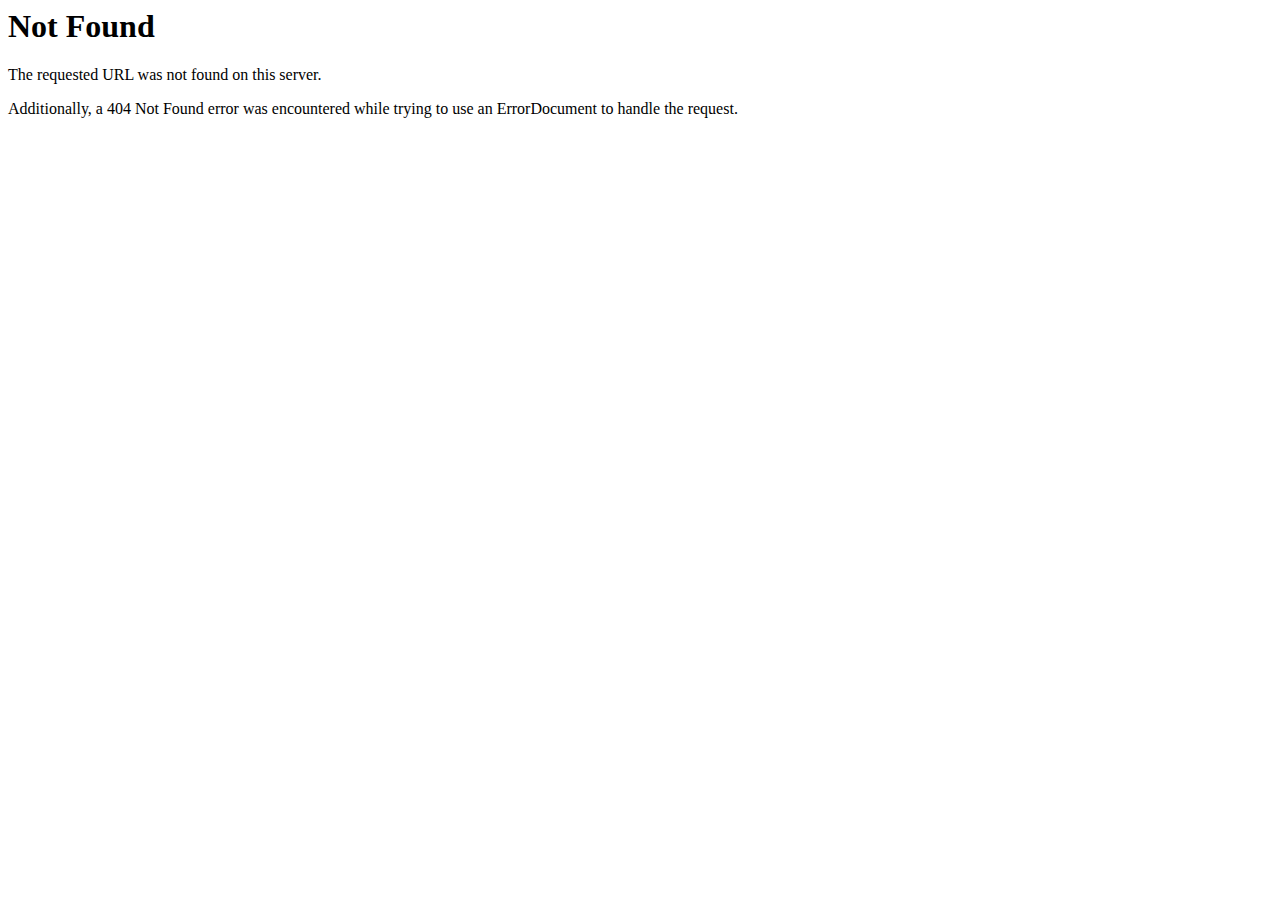
<file: index-3.html>
<!DOCTYPE HTML PUBLIC "-//IETF//DTD HTML 2.0//EN">
<html><head>
<title>404 Not Found</title>
</head><body>
<h1>Not Found</h1>
<p>The requested URL was not found on this server.</p>
<p>Additionally, a 404 Not Found
error was encountered while trying to use an ErrorDocument to handle the request.</p>
</body></html>
</file>
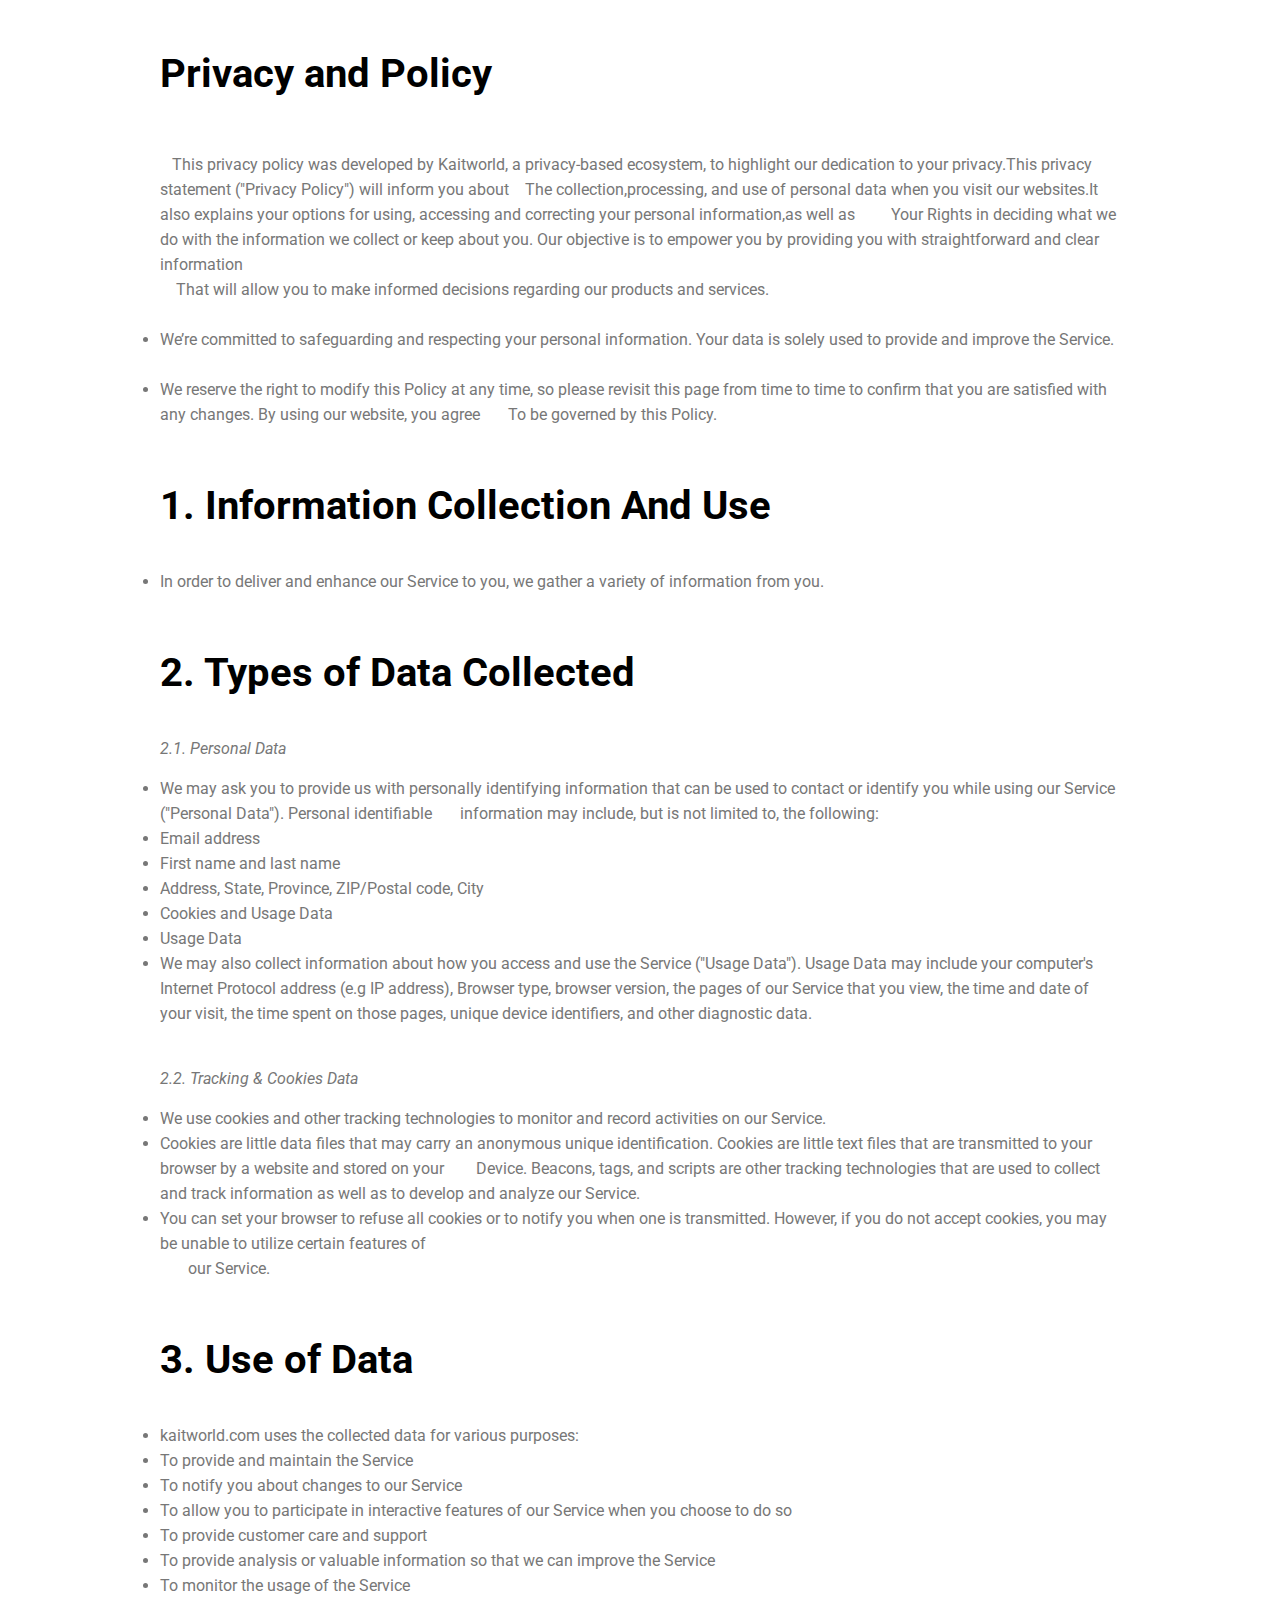
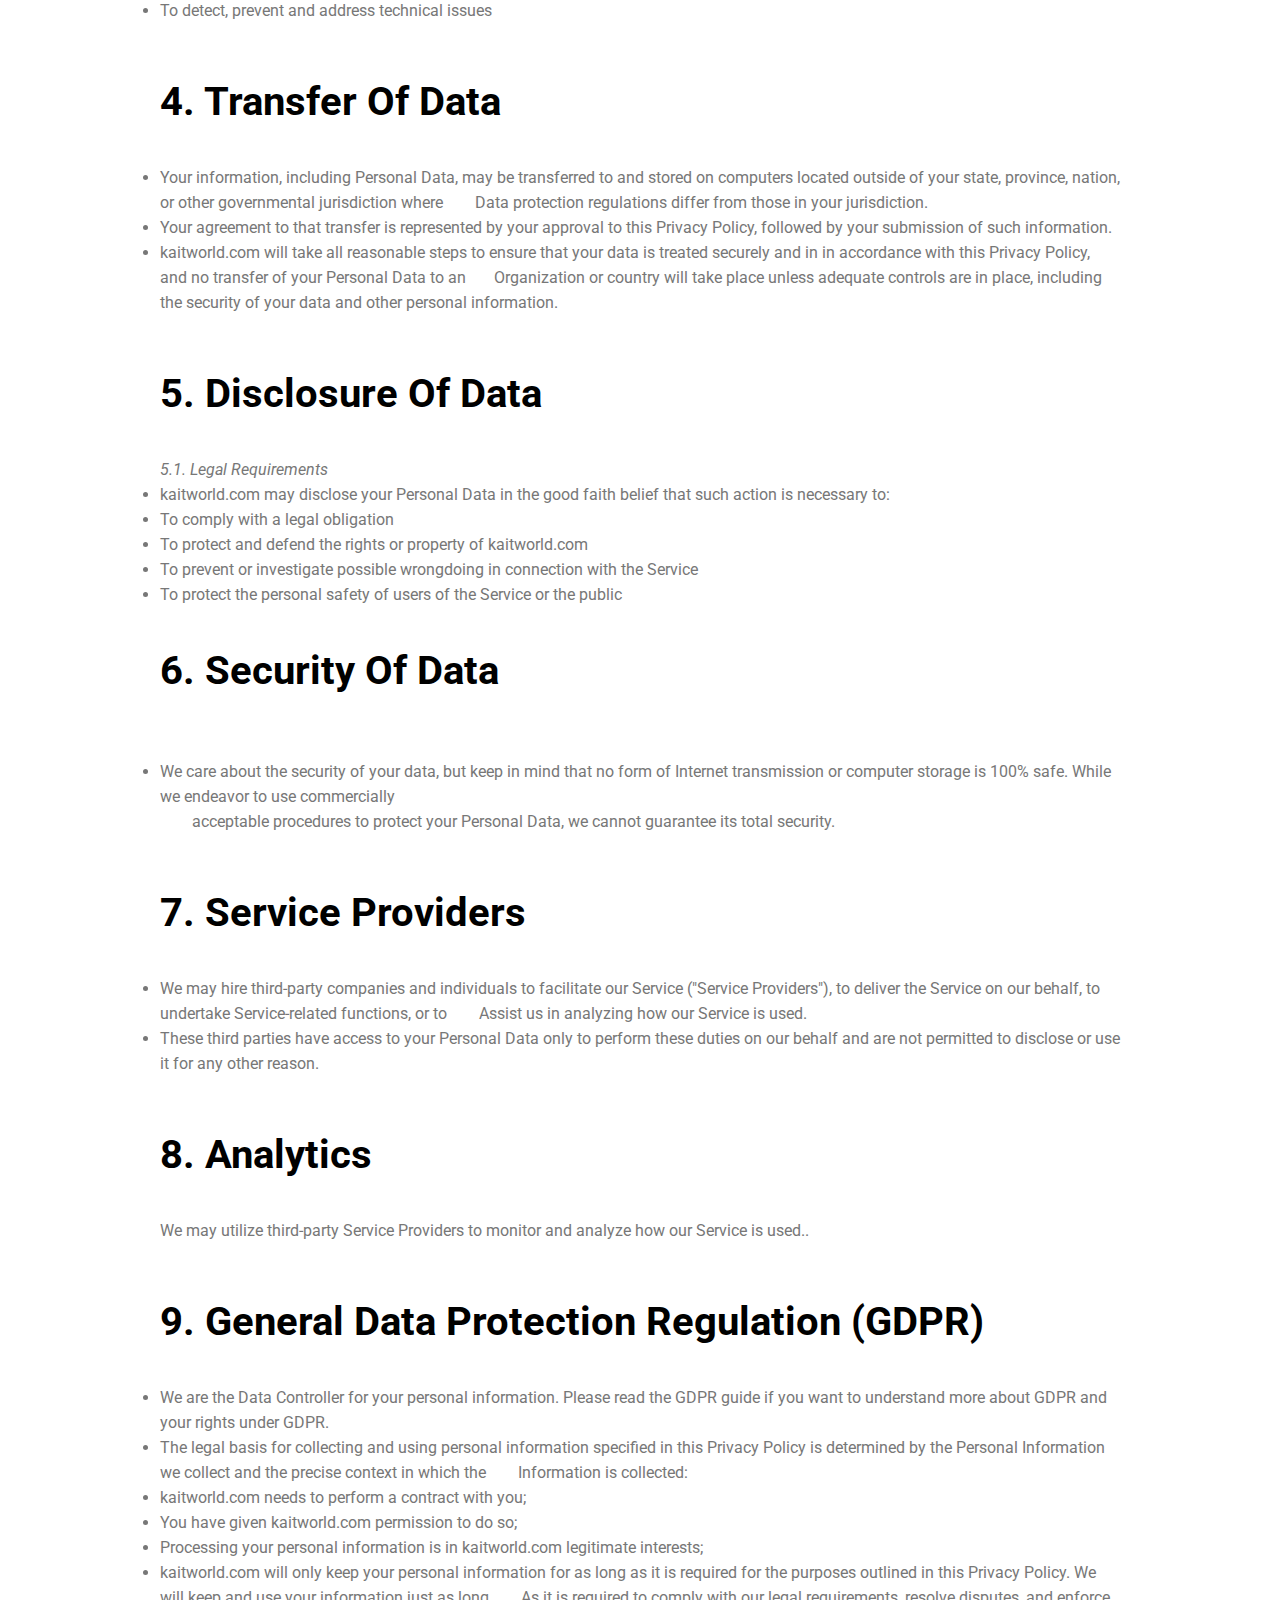
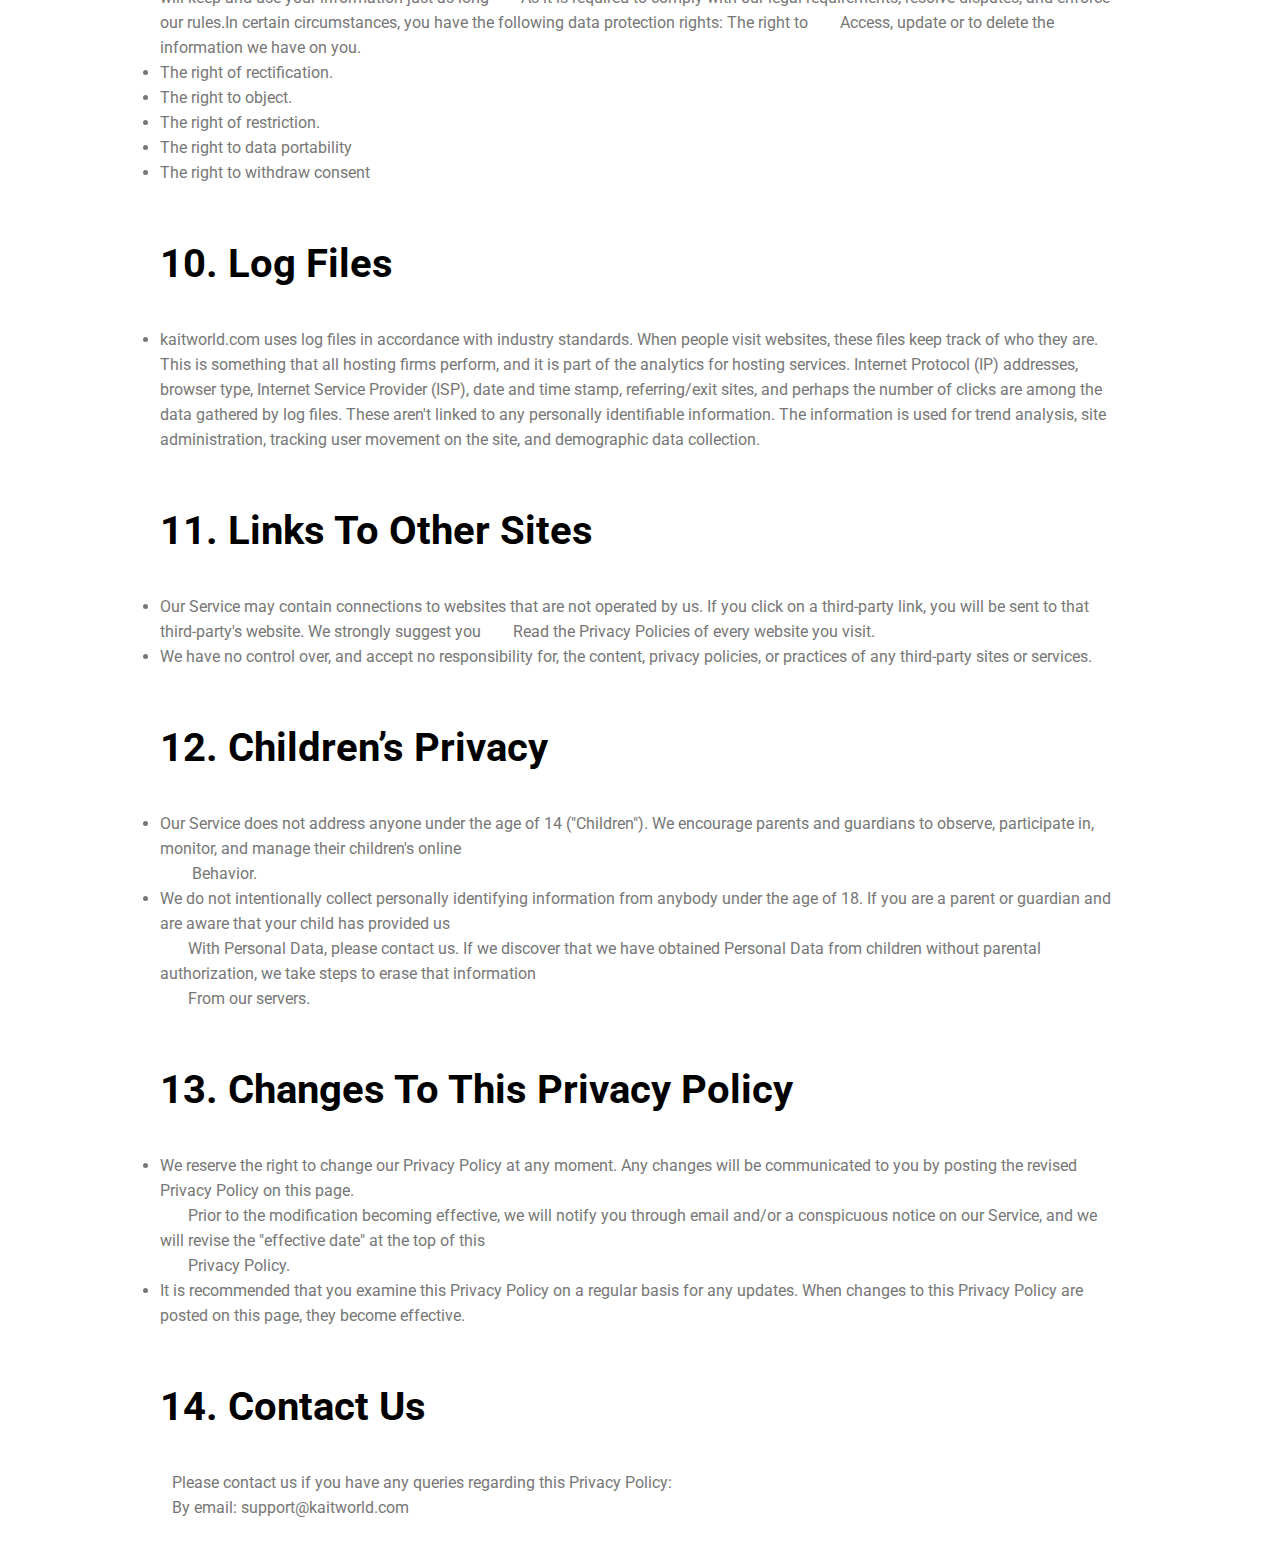
<file: privacy-policy.html>
<!DOCTYPE html>
<html lang="en">

<!-- Mirrored from kaitworld.com/privacy-policy.php by HTTrack Website Copier/3.x [XR&CO'2014], Wed, 01 Nov 2023 09:26:49 GMT -->
<!-- Added by HTTrack --><meta http-equiv="content-type" content="text/html;charset=UTF-8" /><!-- /Added by HTTrack -->
<head>

<meta charset="utf-8">
<meta http-equiv="x-ua-compatible" content="ie=edge">
<meta name="description" content="">
<meta name="viewport" content="width=device-width, initial-scale=1, shrink-to-fit=no">

<!--====== Title ======-->
<title>Kaitworld | Privacy Policy</title>

<!--====== Favicon Icon ======-->
<link rel="shortcut icon" href="website_lib/Assets/images/Brand/Favicon.png" type="image/png">

<!--====== Bootstrap css ======-->
<link rel="stylesheet" href="website_lib/Assets/css/bootstrap.min.css">

<!--====== Fontawesome css ======-->
<link rel="stylesheet" href="website_lib/Assets/css/font-awesome.min.css">

<!--====== nice select css ======-->
<link rel="stylesheet" href="website_lib/Assets/css/nice-select.css">

<!--====== Magnific Popup css ======-->
<link rel="stylesheet" href="website_lib/Assets/css/magnific-popup.css">

<!--====== Slick css ======-->
<link rel="stylesheet" href="website_lib/Assets/css/slick.css">

<!--====== Default css ======-->
<link rel="stylesheet" href="website_lib/Assets/css/default.css">

<!--====== Style css ======-->
<link rel="stylesheet" href="website_lib/Assets/css/style.css">


</head>
<body class="d-flex justify-content-center">
    <section class="w-75 pt-50">
    <h1>Privacy and Policy</h1><br>
<p><div> &nbsp; &nbsp;This privacy policy was developed by Kaitworld, a privacy-based ecosystem, to highlight our dedication to your privacy.This privacy statement ("Privacy Policy") will inform you about &nbsp;&nbsp;&nbsp;The collection,processing, and use of personal data when you visit our websites.It also explains your options for using, accessing and correcting your personal information,as well as &nbsp; &nbsp; &nbsp;&nbsp;&nbsp;&nbsp;Your Rights in deciding what we do with the information we collect or keep about you. Our objective is to empower you by providing you with straightforward and clear information<br> &nbsp; &nbsp; That will allow you to make informed decisions regarding our products and services.</Div><br>

<li>We’re committed to safeguarding and respecting your personal information. Your data is solely used to provide and improve the Service.</li> <br>

<li> We reserve the right to modify this Policy at any time, so please revisit this page from time to time to confirm that you are satisfied with any changes. By using our website, you agree &nbsp;&nbsp;&nbsp;&nbsp;&nbsp;&nbsp;To be governed by this Policy.</li> 
</p><br>
<p><h1>1. Information Collection And Use</h2> <br> <Div><li> In order to deliver and enhance our Service to you, we gather a variety of information from you.</Div></li></p><br>

<p> <h1>2. Types of Data Collected </h1><br>

<p> <em>2.1. Personal Data </em><br>

<li>We may ask you to provide us with personally identifying information that can be used to contact or identify you while using our Service ("Personal Data"). Personal identifiable  &nbsp;&nbsp;&nbsp;&nbsp;&nbsp;&nbsp;information may include, but is not limited to, the following:</Div></li> 

<li>Email address </li>

<li>First name and last name </li>

<li>Address, State, Province, ZIP/Postal code, City </li>

<li>Cookies and Usage Data </li>

<li>Usage Data </li>
<li>We may also collect information about how you access and use the Service ("Usage Data"). Usage Data may include your computer's Internet Protocol address (e.g IP address), Browser type, browser version, the pages of our Service that you view, the time and date of your visit, the time spent on those pages, unique device identifiers, and other diagnostic data.</li></p><br>
<p><em>2.2. Tracking & Cookies Data</em><br>

<li>We use cookies and other tracking technologies to monitor and record activities on our Service.</li>

<li>Cookies are little data files that may carry an anonymous unique identification. Cookies are little text files that are transmitted to your browser by a website and stored on your &nbsp;&nbsp;&nbsp;&nbsp;&nbsp;&nbsp;&nbsp;Device. Beacons, tags, and scripts are other tracking technologies that are used to collect and track information as well as to develop and analyze our Service.</li> 

<li>You can set your browser to refuse all cookies or to notify you when one is transmitted. However, if you do not accept cookies, you may be unable to utilize certain features of <br> &nbsp;&nbsp;&nbsp;&nbsp;&nbsp;&nbsp;&nbsp;our Service.</li></p> <br>
<p><h1>3. Use of Data </h1><br>

<li>kaitworld.com uses the collected data for various purposes:</li>
 
<li>To provide and maintain the Service </li>

<li>To notify you about changes to our Service </li>

<li>To allow you to participate in interactive features of our Service when you choose to do so </li>

<li>To provide customer care and support </li>

<li>To provide analysis or valuable information so that we can improve the Service </li>

<li>To monitor the usage of the Service </li>

<li>To detect, prevent and address technical issues</li> </p><br>

<p><h1>4. Transfer Of Data</h1><br>

<li>Your information, including Personal Data, may be transferred to and stored on computers located outside of your state, province, nation, or other governmental jurisdiction where &nbsp;&nbsp;&nbsp;&nbsp;&nbsp;&nbsp; Data protection regulations differ from those in your jurisdiction.</li> 
<li>Your agreement to that transfer is represented by your approval to this Privacy Policy, followed by your submission of such information.</li> 

<li>kaitworld.com will take all reasonable steps to ensure that your data is treated securely and in 
in accordance with this Privacy Policy, and no transfer of your Personal Data to an &nbsp;&nbsp;&nbsp;&nbsp;&nbsp;&nbsp;Organization or country will take place unless adequate controls are in place, including the security of your data and other personal information.</li></p><br> 

<p><h1>5. Disclosure Of Data</h1><br>

<em>5.1. Legal Requirements</em><br>

<li>kaitworld.com may disclose your Personal Data in the good faith belief that such action is necessary to: </li>

<li>To comply with a legal obligation </li>

<li>To protect and defend the rights or property of kaitworld.com </li>

<li>To prevent or investigate possible wrongdoing in connection with the Service </li>

<li>To protect the personal safety of users of the Service or the public </li><br>

<p><h1>6. Security Of Data</h1><br>
&nbsp;<li>We care about the security of your data, but keep in mind that no form of Internet transmission or computer storage is 100% safe. While we endeavor to use commercially </div> <div>&nbsp; &nbsp; &nbsp; &nbsp; acceptable procedures to protect your Personal Data, we cannot guarantee its total security.</div></li></p><br> 

<p><h1>7. Service Providers</h1><br>

<li>We may hire third-party companies and individuals to facilitate our Service ("Service Providers"), to deliver the Service on our behalf, to undertake Service-related functions, or to &nbsp;&nbsp;&nbsp;&nbsp;&nbsp;&nbsp;&nbsp;Assist us in analyzing how our Service is used.</li>

<li>These third parties have access to your Personal Data only to perform these duties on our behalf and are not permitted to disclose or use it for any other reason.</li></p><br> 

<p><h1>8. Analytics</h1><br>

We may utilize third-party Service Providers to monitor and analyze how our Service is used..</p><br>

<p><h1>9. General Data Protection Regulation (GDPR)</h1><br>

<li>We are the Data Controller for your personal information. Please read the GDPR guide if you want to understand more about GDPR and your rights under GDPR.</li> 

<li>The legal basis for collecting and using personal information specified in this Privacy Policy is determined by the Personal Information we collect and the precise context in which the &nbsp;&nbsp;&nbsp;&nbsp;&nbsp;&nbsp;&nbsp;Information is collected:</li> 

<li>kaitworld.com needs to perform a contract with you;</li> 

<li>You have given kaitworld.com permission to do so; </li>

<li>Processing your personal information is in kaitworld.com legitimate interests;</li> 


<li>kaitworld.com will only keep your personal information for as long as it is required for the purposes outlined in this Privacy Policy. We will keep and use your information just as long &nbsp;&nbsp;&nbsp;&nbsp;&nbsp;&nbsp;&nbsp;As it is required to comply with our legal requirements, resolve disputes, and enforce our rules.In certain circumstances, you have the following data protection rights: 
The right to &nbsp;&nbsp;&nbsp;&nbsp;&nbsp;&nbsp;&nbsp;Access, update or to delete the information we have on you.</li> 

<li>The right of rectification. </li> 

<li>The right to object. </li> 

<li>The right of restriction. </li> 

<li>The right to data portability </li> 

<li>The right to withdraw consent </li> </p><br>

<p><h1>10. Log Files</h1><br>
<li>kaitworld.com uses log files in accordance with industry standards. When people visit websites, these files keep track of who they are. This is something that all hosting firms perform, and it is part of the analytics for hosting services. Internet Protocol (IP) addresses, browser type, Internet Service Provider (ISP), date and time stamp, referring/exit sites, and perhaps the number of clicks are among the data gathered by log files. These aren't linked to any personally identifiable information. The information is used for trend analysis, site administration, tracking user movement on the site, and demographic data collection.</li></p><br> 

<p><h1>11. Links To Other Sites</h1><br>

<li>Our Service may contain connections to websites that are not operated by us. If you click on a third-party link, you will be sent to that third-party's website. We strongly suggest you &nbsp;&nbsp;&nbsp;&nbsp;&nbsp;&nbsp;&nbsp;Read the Privacy Policies of every website you visit.</li> 

<li>We have no control over, and accept no responsibility for, the content, privacy policies, or practices of any third-party sites or services.</li></p><br>

<p><Div><h1>12. Children’s Privacy</h1></Div><br>

<li>Our Service does not address anyone under the age of 14 ("Children"). We encourage parents and guardians to observe, participate in, monitor, and manage their children's online <br> &nbsp; &nbsp; &nbsp; &nbsp; Behavior.</li> 

<li>We do not intentionally collect personally identifying information from anybody under the age of 18. If you are a parent or guardian and are aware that your child has provided us<br> &nbsp;&nbsp;&nbsp;&nbsp;&nbsp;&nbsp; With Personal Data, please contact us. If we discover that we have obtained Personal Data from children without parental authorization, we take steps to erase that information <br>&nbsp; &nbsp;&nbsp;&nbsp;&nbsp;&nbsp;From our servers.</li></p><br>

<p><h1>13. Changes To This Privacy Policy</h1> <br>

 <Div> <li> We reserve the right to change our Privacy Policy at any moment. Any changes will be
communicated to you by posting the revised Privacy Policy on this page.</li>
</li> &nbsp; &nbsp;&nbsp;&nbsp;&nbsp;&nbsp;Prior to the modification becoming effective, we will notify you through email and/or a
conspicuous notice on our Service, and we will revise the "effective date" at the top of this &nbsp; &nbsp;
<div>&nbsp; &nbsp; &nbsp; &nbsp;Privacy Policy.</div></li>
<li>It is recommended that you examine this Privacy Policy on a regular basis for any updates.
When changes to this Privacy Policy are posted on this page, they become effective.</li></Div></p><br>

<p><h1>14. Contact Us</h1><br>

 <Div>
&nbsp;&nbsp; Please contact us if you have any queries regarding this Privacy Policy:<br>&nbsp; &nbsp;By email: support@kaitworld.com </Div></p><br>
    </section>
</body>

<!-- Mirrored from kaitworld.com/privacy-policy.php by HTTrack Website Copier/3.x [XR&CO'2014], Wed, 01 Nov 2023 09:26:49 GMT -->
</html>
</file>
<file: main create/style.css>
*{
    margin: 0px;
    padding: 0px;
    font-family: 'popins',sans-serif;
    box-sizing: border-box;

}
.body{
    background: #250057;
}
.input-box{
    background:black;
    width: 90%;
    max-width: 400px;
    max-height: 200px;
    border-radius: 5px;
    padding: 10px 20px;
    margin: 300px auto;
}
</file>
<file: website_lib/Assets/css/nice-select.css>
.nice-select {
  -webkit-tap-highlight-color: transparent;
  background-color: #fff;
  border-radius: 5px;
  border: solid 1px #e8e8e8;
  box-sizing: border-box;
  clear: both;
  cursor: pointer;
  display: block;
  float: left;
  font-family: inherit;
  font-size: 14px;
  font-weight: normal;
  height: 42px;
  line-height: 40px;
  outline: none;
  padding-left: 18px;
  padding-right: 30px;
  position: relative;
  text-align: left !important;
  -webkit-transition: all 0.2s ease-in-out;
  transition: all 0.2s ease-in-out;
  -webkit-user-select: none;
     -moz-user-select: none;
      -ms-user-select: none;
          user-select: none;
  white-space: nowrap;
  width: auto; }
  .nice-select:hover {
    border-color: #dbdbdb; }
  .nice-select:active, .nice-select.open, .nice-select:focus {
    border-color: #999; }
  .nice-select:after {
    border-bottom: 2px solid #999;
    border-right: 2px solid #999;
    content: '';
    display: block;
    height: 5px;
    margin-top: -4px;
    pointer-events: none;
    position: absolute;
    right: 12px;
    top: 50%;
    -webkit-transform-origin: 66% 66%;
        -ms-transform-origin: 66% 66%;
            transform-origin: 66% 66%;
    -webkit-transform: rotate(45deg);
        -ms-transform: rotate(45deg);
            transform: rotate(45deg);
    -webkit-transition: all 0.15s ease-in-out;
    transition: all 0.15s ease-in-out;
    width: 5px; }
  .nice-select.open:after {
    -webkit-transform: rotate(-135deg);
        -ms-transform: rotate(-135deg);
            transform: rotate(-135deg); }
  .nice-select.open .list {
    opacity: 1;
    pointer-events: auto;
    -webkit-transform: scale(1) translateY(0);
        -ms-transform: scale(1) translateY(0);
            transform: scale(1) translateY(0); }
  .nice-select.disabled {
    border-color: #ededed;
    color: #999;
    pointer-events: none; }
    .nice-select.disabled:after {
      border-color: #cccccc; }
  .nice-select.wide {
    width: 100%; }
    .nice-select.wide .list {
      left: 0 !important;
      right: 0 !important; }
  .nice-select.right {
    float: right; }
    .nice-select.right .list {
      left: auto;
      right: 0; }
  .nice-select.small {
    font-size: 12px;
    height: 36px;
    line-height: 34px; }
    .nice-select.small:after {
      height: 4px;
      width: 4px; }
    .nice-select.small .option {
      line-height: 34px;
      min-height: 34px; }
  .nice-select .list {
    background-color: #fff;
    border-radius: 5px;
    box-shadow: 0 0 0 1px rgba(68, 68, 68, 0.11);
    box-sizing: border-box;
    margin-top: 4px;
    opacity: 0;
    overflow: hidden;
    padding: 0;
    pointer-events: none;
    position: absolute;
    top: 100%;
    left: 0;
    -webkit-transform-origin: 50% 0;
        -ms-transform-origin: 50% 0;
            transform-origin: 50% 0;
    -webkit-transform: scale(0.75) translateY(-21px);
        -ms-transform: scale(0.75) translateY(-21px);
            transform: scale(0.75) translateY(-21px);
    -webkit-transition: all 0.2s cubic-bezier(0.5, 0, 0, 1.25), opacity 0.15s ease-out;
    transition: all 0.2s cubic-bezier(0.5, 0, 0, 1.25), opacity 0.15s ease-out;
    z-index: 9; }
    .nice-select .list:hover .option:not(:hover) {
      background-color: transparent !important; }
  .nice-select .option {
    cursor: pointer;
    font-weight: 400;
    line-height: 40px;
    list-style: none;
    min-height: 40px;
    outline: none;
    padding-left: 18px;
    padding-right: 29px;
    text-align: left;
    -webkit-transition: all 0.2s;
    transition: all 0.2s; }
    .nice-select .option:hover, .nice-select .option.focus, .nice-select .option.selected.focus {
      background-color: #f6f6f6; }
    .nice-select .option.selected {
      font-weight: bold; }
    .nice-select .option.disabled {
      background-color: transparent;
      color: #999;
      cursor: default; }

.no-csspointerevents .nice-select .list {
  display: none; }

.no-csspointerevents .nice-select.open .list {
  display: block; }
</file>
<file: website_lib/Assets/css/default.css>
/* Deafult Margin & Padding */
/*-- Margin Top --*/
.mt-5 {
	margin-top: 5px;
}
.mt-10 {
	margin-top: 10px;
}
.mt-15 {
	margin-top: 15px;
}
.mt-20 {
	margin-top: 20px;
}
.mt-25 {
	margin-top: 25px;
}
.mt-30 {
	margin-top: 30px;
}
.mt-35 {
	margin-top: 35px;
}
.mt-40 {
	margin-top: 40px;
}
.mt-45 {
	margin-top: 45px;
}
.mt-50 {
	margin-top: 50px;
}
.mt-55 {
	margin-top: 55px;
}
.mt-60 {
	margin-top: 60px;
}
.mt-65 {
	margin-top: 65px;
}
.mt-70 {
	margin-top: 70px;
}
.mt-75 {
	margin-top: 75px;
}
.mt-80 {
	margin-top: 80px;
}
.mt-85 {
	margin-top: 85px;
}
.mt-90 {
	margin-top: 90px;
}
.mt-95 {
	margin-top: 95px;
}
.mt-100 {
	margin-top: 100px;
}
.mt-105 {
	margin-top: 105px;
}
.mt-110 {
	margin-top: 110px;
}
.mt-115 {
	margin-top: 115px;
}
.mt-120 {
	margin-top: 120px;
}
.mt-125 {
	margin-top: 125px;
}
.mt-130 {
	margin-top: 130px;
}
.mt-135 {
	margin-top: 135px;
}
.mt-140 {
	margin-top: 140px;
}
.mt-145 {
	margin-top: 145px;
}
.mt-150 {
	margin-top: 150px;
}
.mt-155 {
	margin-top: 155px;
}
.mt-160 {
	margin-top: 160px;
}
.mt-165 {
	margin-top: 165px;
}
.mt-170 {
	margin-top: 170px;
}
.mt-175 {
	margin-top: 175px;
}
.mt-180 {
	margin-top: 180px;
}
.mt-185 {
	margin-top: 185px;
}
.mt-190 {
	margin-top: 190px;
}
.mt-195 {
	margin-top: 195px;
}
.mt-200 {
	margin-top: 200px;
}
/*-- Margin Bottom --*/

.mb-5 {
	margin-bottom: 5px;
}
.mb-10 {
	margin-bottom: 10px;
}
.mb-15 {
	margin-bottom: 15px;
}
.mb-20 {
	margin-bottom: 20px;
}
.mb-25 {
	margin-bottom: 25px;
}
.mb-30 {
	margin-bottom: 30px;
}
.mb-35 {
	margin-bottom: 35px;
}
.mb-40 {
	margin-bottom: 40px;
}
.mb-45 {
	margin-bottom: 45px;
}
.mb-50 {
	margin-bottom: 50px;
}
.mb-55 {
	margin-bottom: 55px;
}
.mb-60 {
	margin-bottom: 60px;
}
.mb-65 {
	margin-bottom: 65px;
}
.mb-70 {
	margin-bottom: 70px;
}
.mb-75 {
	margin-bottom: 75px;
}
.mb-80 {
	margin-bottom: 80px;
}
.mb-85 {
	margin-bottom: 85px;
}
.mb-90 {
	margin-bottom: 90px;
}
.mb-95 {
	margin-bottom: 95px;
}
.mb-100 {
	margin-bottom: 100px;
}
.mb-105 {
	margin-bottom: 105px;
}
.mb-110 {
	margin-bottom: 110px;
}
.mb-115 {
	margin-bottom: 115px;
}
.mb-120 {
	margin-bottom: 120px;
}
.mb-125 {
	margin-bottom: 125px;
}
.mb-130 {
	margin-bottom: 130px;
}
.mb-135 {
	margin-bottom: 135px;
}
.mb-140 {
	margin-bottom: 140px;
}
.mb-145 {
	margin-bottom: 145px;
}
.mb-150 {
	margin-bottom: 150px;
}
.mb-155 {
	margin-bottom: 155px;
}
.mb-160 {
	margin-bottom: 160px;
}
.mb-165 {
	margin-bottom: 165px;
}
.mb-170 {
	margin-bottom: 170px;
}
.mb-175 {
	margin-bottom: 175px;
}
.mb-180 {
	margin-bottom: 180px;
}
.mb-185 {
	margin-bottom: 185px;
}
.mb-190 {
	margin-bottom: 190px;
}
.mb-195 {
	margin-bottom: 195px;
}
.mb-200 {
	margin-bottom: 200px;
}
/*-- margin left --*/
.ml-5 {
	margin-left: 5px;
}
.ml-10 {
	margin-left: 10px;
}
.ml-15 {
	margin-left: 15px;
}
.ml-20 {
	margin-left: 20px;
}
.ml-25 {
	margin-left: 25px;
}
.ml-30 {
	margin-left: 30px;
}
.ml-35 {
	margin-left: 35px;
}
.ml-40 {
	margin-left: 40px;
}
.ml-45 {
	margin-left: 45px;
}
.ml-50 {
	margin-left: 50px;
}
.ml-55 {
	margin-left: 55px;
}
.ml-60 {
	margin-left: 60px;
}
.ml-65 {
	margin-left: 65px;
}
.ml-70 {
	margin-left: 70px;
}
.ml-75 {
	margin-left: 75px;
}
.ml-80 {
	margin-left: 80px;
}
.ml-85 {
	margin-left: 85px;
}
.ml-90 {
	margin-left: 90px;
}
.ml-95 {
	margin-left: 95px;
}
.ml-100 {
	margin-left: 100px;
}
.ml-105 {
	margin-left: 105px;
}
.ml-110 {
	margin-left: 110px;
}
.ml-115 {
	margin-left: 115px;
}
.ml-120 {
	margin-left: 120px;
}
.ml-125 {
	margin-left: 125px;
}
.ml-130 {
	margin-left: 130px;
}
.ml-135 {
	margin-left: 135px;
}
.ml-140 {
	margin-left: 140px;
}
.ml-145 {
	margin-left: 145px;
}
.ml-150 {
	margin-left: 150px;
}
.ml-155 {
	margin-left: 155px;
}
.ml-160 {
	margin-left: 160px;
}
.ml-165 {
	margin-left: 165px;
}
.ml-170 {
	margin-left: 170px;
}
.ml-175 {
	margin-left: 175px;
}
.ml-180 {
	margin-left: 180px;
}
.ml-185 {
	margin-left: 185px;
}
.ml-190 {
	margin-left: 190px;
}
.ml-195 {
	margin-left: 195px;
}
.ml-200 {
	margin-left: 200px;
}
/*-- margin right --*/
.mr-5 {
	margin-right: 5px;
}
.mr-10 {
	margin-right: 10px;
}
.mr-15 {
	margin-right: 15px;
}
.mr-20 {
	margin-right: 20px;
}
.mr-25 {
	margin-right: 25px;
}
.mr-30 {
	margin-right: 30px;
}
.mr-35 {
	margin-right: 35px;
}
.mr-40 {
	margin-right: 40px;
}
.mr-45 {
	margin-right: 45px;
}
.mr-50 {
	margin-right: 50px;
}
.mr-55 {
	margin-right: 55px;
}
.mr-60 {
	margin-right: 60px;
}
.mr-65 {
	margin-right: 65px;
}
.mr-70 {
	margin-right: 70px;
}
.mr-75 {
	margin-right: 75px;
}
.mr-80 {
	margin-right: 80px;
}
.mr-85 {
	margin-right: 85px;
}
.mr-90 {
	margin-right: 90px;
}
.mr-95 {
	margin-right: 95px;
}
.mr-100 {
	margin-right: 100px;
}
.mr-105 {
	margin-right: 105px;
}
.mr-110 {
	margin-right: 110px;
}
.mr-115 {
	margin-right: 115px;
}
.mr-120 {
	margin-right: 120px;
}
.mr-125 {
	margin-right: 125px;
}
.mr-130 {
	margin-right: 130px;
}
.mr-135 {
	margin-right: 135px;
}
.mr-140 {
	margin-right: 140px;
}
.mr-145 {
	margin-right: 145px;
}
.mr-150 {
	margin-right: 150px;
}
.mr-155 {
	margin-right: 155px;
}
.mr-160 {
	margin-right: 160px;
}
.mr-165 {
	margin-right: 165px;
}
.mr-170 {
	margin-right: 170px;
}
.mr-175 {
	margin-right: 175px;
}
.mr-180 {
	margin-right: 180px;
}
.mr-185 {
	margin-right: 185px;
}
.mr-190 {
	margin-right: 190px;
}
.mr-195 {
	margin-right: 195px;
}
.mr-200 {
	margin-right: 200px;
}


/*-- Padding Top --*/

.pt-5 {
	padding-top: 5px;
}
.pt-10 {
	padding-top: 10px;
}
.pt-15 {
	padding-top: 15px;
}
.pt-20 {
	padding-top: 20px;
}
.pt-25 {
	padding-top: 25px;
}
.pt-30 {
	padding-top: 30px;
}
.pt-35 {
	padding-top: 35px;
}
.pt-40 {
	padding-top: 40px;
}
.pt-45 {
	padding-top: 45px;
}
.pt-50 {
	padding-top: 50px;
}
.pt-55 {
	padding-top: 55px;
}
.pt-60 {
	padding-top: 60px;
}
.pt-65 {
	padding-top: 65px;
}
.pt-70 {
	padding-top: 70px;
}
.pt-75 {
	padding-top: 75px;
}
.pt-80 {
	padding-top: 80px;
}
.pt-85 {
	padding-top: 85px;
}
.pt-90 {
	padding-top: 90px;
}
.pt-95 {
	padding-top: 95px;
}
.pt-100 {
	padding-top: 100px;
}
.pt-105 {
	padding-top: 105px;
}
.pt-110 {
	padding-top: 110px;
}
.pt-115 {
	padding-top: 115px;
}
.pt-120 {
	padding-top: 120px;
}
.pt-125 {
	padding-top: 125px;
}
.pt-130 {
	padding-top: 130px;
}
.pt-135 {
	padding-top: 135px;
}
.pt-140 {
	padding-top: 140px;
}
.pt-145 {
	padding-top: 145px;
}
.pt-150 {
	padding-top: 150px;
}
.pt-155 {
	padding-top: 155px;
}
.pt-160 {
	padding-top: 160px;
}
.pt-165 {
	padding-top: 165px;
}
.pt-170 {
	padding-top: 170px;
}
.pt-175 {
	padding-top: 175px;
}
.pt-180 {
	padding-top: 180px;
}
.pt-185 {
	padding-top: 185px;
}
.pt-190 {
	padding-top: 190px;
}
.pt-195 {
	padding-top: 195px;
}
.pt-200 {
	padding-top: 200px;
}
/*-- Padding Bottom --*/

.pb-5 {
	padding-bottom: 5px;
}
.pb-10 {
	padding-bottom: 10px;
}
.pb-15 {
	padding-bottom: 15px;
}
.pb-20 {
	padding-bottom: 20px;
}
.pb-25 {
	padding-bottom: 25px;
}
.pb-30 {
	padding-bottom: 30px;
}
.pb-35 {
	padding-bottom: 35px;
}
.pb-40 {
	padding-bottom: 40px;
}
.pb-45 {
	padding-bottom: 45px;
}
.pb-50 {
	padding-bottom: 50px;
}
.pb-55 {
	padding-bottom: 55px;
}
.pb-60 {
	padding-bottom: 60px;
}
.pb-65 {
	padding-bottom: 65px;
}
.pb-70 {
	padding-bottom: 70px;
}
.pb-75 {
	padding-bottom: 75px;
}
.pb-80 {
	padding-bottom: 80px;
}
.pb-85 {
	padding-bottom: 85px;
}
.pb-90 {
	padding-bottom: 90px;
}
.pb-95 {
	padding-bottom: 95px;
}
.pb-100 {
	padding-bottom: 100px;
}
.pb-105 {
	padding-bottom: 105px;
}
.pb-110 {
	padding-bottom: 110px;
}
.pb-115 {
	padding-bottom: 115px;
}
.pb-120 {
	padding-bottom: 120px;
}
.pb-125 {
	padding-bottom: 125px;
}
.pb-130 {
	padding-bottom: 130px;
}
.pb-135 {
	padding-bottom: 135px;
}
.pb-140 {
	padding-bottom: 140px;
}
.pb-145 {
	padding-bottom: 145px;
}
.pb-150 {
	padding-bottom: 150px;
}
.pb-155 {
	padding-bottom: 155px;
}
.pb-160 {
	padding-bottom: 160px;
}
.pb-165 {
	padding-bottom: 165px;
}
.pb-170 {
	padding-bottom: 170px;
}
.pb-175 {
	padding-bottom: 175px;
}
.pb-180 {
	padding-bottom: 180px;
}
.pb-185 {
	padding-bottom: 185px;
}
.pb-190 {
	padding-bottom: 190px;
}
.pb-195 {
	padding-bottom: 195px;
}
.pb-200 {
	padding-bottom: 200px;
}

/*-- Padding left --*/

.pl-0 {
	padding-left: 0px;
}
.pl-5 {
	padding-left: 5px;
}
.pl-10 {
	padding-left: 10px;
}
.pl-15 {
	padding-left: 15px;
}
.pl-20 {
	padding-left: 20px;
}
.pl-25 {
	padding-left: 25px;
}
.pl-30 {
	padding-left: 30px;
}
.pl-35 {
	padding-left: 35px;
}
.pl-40 {
	padding-left: 40px;
}
.pl-45 {
	padding-left: 45px;
}
.pl-50 {
	padding-left: 50px;
}
.pl-55 {
	padding-left: 55px;
}
.pl-60 {
	padding-left: 60px;
}
.pl-65 {
	padding-left: 65px;
}
.pl-70 {
	padding-left: 70px;
}
.pl-75 {
	padding-left: 75px;
}
.pl-80 {
	padding-left: 80px;
}
.pl-85 {
	padding-left: 85px;
}
.pl-90 {
	padding-left: 90px;
}
.pl-100 {
	padding-left: 100px;
}
.pl-105 {
	padding-left: 105px;
}
.pl-110 {
	padding-left: 110px;
}
.pl-115 {
	padding-left: 115px;
}
.pl-120 {
	padding-left: 120px;
}
.pl-125 {
	padding-left: 125px;
}
/*-- Padding right --*/

.pr-0 {
	padding-right: 0px;
}
.pr-5 {
	padding-right: 5px;
}
.pr-10 {
	padding-right: 10px;
}
.pr-15 {
	padding-right: 15px;
}
.pr-20 {
	padding-right: 20px;
}
.pr-25 {
	padding-right: 25px;
}
.pr-30 {
	padding-right: 30px;
}
.pr-35 {
	padding-right: 35px;
}
.pr-40 {
	padding-right: 40px;
}
.pr-45 {
	padding-right: 45px;
}
.pr-50 {
	padding-right: 50px;
}
.pr-55 {
	padding-right: 55px;
}
.pr-60 {
	padding-right: 60px;
}
.pr-65 {
	padding-right: 65px;
}
.pr-70 {
	padding-right: 70px;
}
.pr-75 {
	padding-right: 75px;
}
.pr-80 {
	padding-right: 80px;
}
.pr-85 {
	padding-right: 85px;
}
.pr-90 {
	padding-right: 90px;
}
.pr-95 {
	padding-right: 95px;
}
.pr-100 {
	padding-right: 100px;
}
.pr-105 {
	padding-right: 105px;
}
/* Background Color */

.gray-bg {
	background: #F7F7F7;
}
.white-bg {
	background: #fff;
}
.black-bg {
	background: #222;
}
/* Color */

.white {
	color: #fff;
}
.black {
	color: #222;
}
/* black overlay */

[data-overlay] {
	position: relative;
}
[data-overlay]::before {
	background: #000 none repeat scroll 0 0;
	content: "";
	height: 100%;
	left: 0;
	position: absolute;
	top: 0;
	width: 100%;
	z-index: 1;
}
[data-overlay="3"]::before {
	opacity: 0.3;
}
[data-overlay="4"]::before {
	opacity: 0.4;
}
[data-overlay="5"]::before {
	opacity: 0.5;
}
[data-overlay="6"]::before {
	opacity: 0.6;
}
[data-overlay="7"]::before {
	opacity: 0.7;
}
[data-overlay="8"]::before {
	opacity: 0.8;
}
[data-overlay="9"]::before {
	opacity: 0.9;
}
</file>
<file: website_lib/Assets/css/style.css>
/*-----------------------------------------------------------------------------------

-----------------------------------------------------------------------------------

    CSS INDEX
    ===================

    01. Theme default CSS
	02. Header
    03. Hero
	04. Footer

-----------------------------------------------------------------------------------*/
/*===========================
    1. COMMON css 
===========================*/
@import url('https://fonts.googleapis.com/css2?family=Roboto:wght@300;400;500;700;900&amp;display=swap');

html,
body {
	height: 100%;
}

*,
:before,
:after {
	box-sizing: border-box;
}

body {
	font-family: 'Roboto', sans-serif;
	font-weight: 400;
	font-size: 16px;
	color: #777777;
	line-height: 25px;
	overflow-x: hidden;
}

img {
	max-width: 100%;
}

a {
	transition: all 0.3s ease-out 0s;
	text-decoration: none;
	color: #000;
}

a:hover {
	color: #f63a3a;
}

a:focus,
input:focus,
textarea:focus,
button:focus {
	text-decoration: none;
	outline: none;
}

a:focus,
a:hover {
	text-decoration: none;
}

h1,
h2,
h3,
h4,
h5,
h6 {
	font-family: 'Roboto', sans-serif;
	font-weight: 700;
	color: #000;
	margin: 0px 0 15px;
	line-height: normal;
}

.title {
	text-transform: capitalize;
}

p {
	margin: 0 0 15px;
}

.slick-slide {
	outline: 0;
}

.page-link:focus {
	box-shadow: none;
}

.bg-cover {
	position: absolute;
	background-position: center center;
	background-size: cover;
	background-repeat: no-repeat;
	width: 100%;
	height: 100%;
	z-index: -1;
}

.slick-slide img {
	display: inline-block;
}

.navbar-toggler:focus {
	box-shadow: none;
}

.accordion-button:focus {
	box-shadow: none;
}

.gray-bg.bg-2 {
	background: #f8f8f8;
}

/*===== All Button Style =====*/

.outline-btn {
	display: inline-block;
	font-weight: 500;
	text-align: center;
	white-space: nowrap;
	vertical-align: middle;
	-webkit-user-select: none;
	-moz-user-select: none;
	user-select: none;
	border: 1px solid #12238c;
	padding: 0 48px;
	font-size: 14px;
	line-height: 50px;
	border-radius: 10px;
	cursor: pointer;
	z-index: 5;
	transition: all 0.4s ease-out 0s;
	color: #12238c;
}

.outline-btn:hover {
	color: #fff;
	background-color: #12238c;
}

.main-btn {
	display: inline-block;
	font-weight: 500;
	text-align: center;
	white-space: nowrap;
	vertical-align: middle;
	-webkit-user-select: none;
	-moz-user-select: none;
	user-select: none;
	border: 1px solid #12238c;
	padding: 0 48px;
	font-size: 14px;
	line-height: 50px;
	border-radius: 10px;
	color: #fff;
	cursor: pointer;
	z-index: 5;
	transition: all 0.4s ease-out 0s;
	background-color: #12238c;
}

.main-btn:hover {
	background-color: #f63a3a;
	color: #fff;
	border-color: #f63a3a;
}

.main-btn.main-btn-2 {
	background-color: #fff;
	color: #f63a3a;
	border-color: #f63a3a;
}

.main-btn.main-btn-2:hover {
	background-color: #f63a3a;
	border-color: #f63a3a;
	color: #fff;
}

/*----------------------------------------
   offcanvas menu
----------------------------------------*/
.news-off_canvars_overlay {
	width: 100%;
	height: 100%;
	position: fixed;
	z-index: 100;
	opacity: 0;
	visibility: hidden;
	cursor: crosshair;
	background: #232323;
	top: 0;
}

.news-off_canvars_overlay.news-active {
	opacity: 0.5;
	visibility: visible;
}

.news-offcanvas_menu.news-offcanvas_menu_left .news-offcanvas_menu_wrapper {
	left: 0;
	right: auto;
	margin-right: 0;
	margin-left: -310px;
}

.news-offcanvas_menu.news-offcanvas_menu_left
	.news-offcanvas_menu_wrapper.news-active {
	margin-left: 0;
}

.news-offcanvas_menu_wrapper {
	width: 310px;
	position: fixed;
	background: #fff;
	z-index: 9999;
	top: 0;
	height: 100vh;
	transition: 0.5s;
	right: 0;
	margin-right: -310px;
	padding: 50px 15px 30px;
	overflow-y: auto;
}

.news-offcanvas_menu_wrapper.news-active {
	margin-right: 0;
}

.news-offcanvas_menu_wrapper .news-header-btn {
	margin-bottom: 30px;
}

.news-offcanvas_menu_wrapper .news-header-btn a {
	color: #000;
}

.news-offcanvas_menu_wrapper .news-header-btn a:hover {
	color: #000;
}

.news-offcanvas_menu_wrapper .news-header-social {
	padding-bottom: 30px;
}

.news-offcanvas_menu_wrapper .news-header-social ul {
	margin: 0;
	padding: 0;
	list-style-type: none;
}

.news-offcanvas_menu_wrapper .news-header-social ul li {
	display: inline-block;
}

.news-offcanvas_menu_wrapper .news-header-social ul li a {
	font-size: 14px;
	margin: 0 5px;
	color: #777777;
}

.news-offcanvas_main_menu {
	margin: 0;
	padding: 0;
	list-style-type: none;
}

.news-offcanvas_main_menu li {
	position: relative;
}

.news-offcanvas_main_menu li:last-child {
	margin: 0;
}

.news-offcanvas_main_menu li span.menu-expand {
	position: absolute;
	right: 0;
	cursor: pointer;
}

.news-offcanvas_main_menu li a {
	font-size: 15px;
	font-weight: 400;
	text-transform: capitalize;
	display: block;
	padding-bottom: 10px;
	margin-bottom: 10px;
	border-bottom: 1px solid #ededed;
	color: #777777;
	transition: all 0.3s ease-out 0s;
}

.news-offcanvas_main_menu li a:hover {
	color: #f63a3a;
}

.news-offcanvas_main_menu li ul {
	list-style-type: none;
}

.news-offcanvas_main_menu li ul.news-sub-menu {
	padding-left: 20px;
	list-style-type: none;
}

.news-offcanvas_footer {
	margin-top: 30px;
	padding-bottom: 50px;
	text-align: left;
}

.news-offcanvas_footer p {
	font-size: 14px;
	padding-top: 30px;
	padding-bottom: 30px;
	line-height: 24px;
}

.news-offcanvas_footer ul {
	margin: 0;
	padding: 0;
	list-style-type: none;
}

.news-offcanvas_footer ul li {
	font-size: 14px;
	line-height: 30px;
	padding-bottom: 15px;
	position: relative;
	padding-left: 24px;
}

.news-offcanvas_footer ul li i {
	color: #f63a3a;
	position: absolute;
	left: 0;
	top: 7px;
}

.news-canvas_close {
	position: absolute;
	top: 10px;
	right: 13px;
}

.news-canvas_close a {
	font-size: 18px;
	text-transform: uppercase;
	font-weight: 500;
	width: 32px;
	height: 32px;
	display: block;
	text-align: center;
	line-height: 32px;
	border: 1px solid #ededed;
	border-radius: 50%;
	color: #000;
	transition: all 0.3s ease-out 0s;
}

.news-canvas_close a:hover {
	background: #f63a3a;
	border-color: #f63a3a;
	color: #fff;
}

.news-canvas_open a {
	text-align: center;
}

/*===========================
    SEARCH css 
===========================*/
.news-search-box {
	position: fixed;
	top: 0;
	left: 0;
	width: 100%;
	height: 100%;
	background-color: rgba(0, 0, 0, 0.9);
	z-index: 9999999;
	transform: translateY(-100%);
	transition: all 0.6s ease-out 0s;
	box-shadow: 0px 5px 5px 0px rgba(0, 0, 0, 0.04);
}

.news-search-box .news-search-header .news-search-title {
	font-size: 24px;
	font-weight: 500;
	color: #fff;
}

.news-search-box .news-search-header .news-search-close button {
	background: none;
	border: 0;
	font-size: 24px;
	font-weight: 500;
	color: #fff;
	padding-right: 35px;
	position: relative;
}

.news-search-box .news-search-header .news-search-close button span {
	width: 21px;
	height: 2px;
	background-color: #fff;
	display: block;
	position: absolute;
	right: 0;
}

.news-search-box
	.news-search-header
	.news-search-close
	button
	span:nth-child(1) {
	top: 13px;
	transform: rotate(45deg);
}

.news-search-box
	.news-search-header
	.news-search-close
	button
	span:nth-child(2) {
	transform: rotate(135deg);
	top: 13px;
}

.news-search-box .news-search-body {
	position: absolute;
	top: 50%;
	left: 0;
	width: 100%;
	transform: translateY(-50%);
}

.news-search-box .news-search-body .news-search-form {
	position: relative;
}

.news-search-box .news-search-body .news-search-form input {
	width: 100%;
	border: 0;
	height: 80px;
	padding-left: 30px;
	border: 2px solid #fff;
	border-radius: 50px;
	font-size: 20px;
	color: #707070;
}

.news-search-box .news-search-body .news-search-form input::-moz-placeholder {
	color: #707070;
	opacity: 1;
}

.news-search-box .news-search-body .news-search-form input::placeholder {
	color: #707070;
	opacity: 1;
}

.news-search-box .news-search-body .news-search-form button {
	position: absolute;
	right: 20px;
	top: 50%;
	transform: translateY(-50%);
	height: 60px;
	font-size: 36px;
	color: #707070;
	background: none;
	border: 0;
}

.news-search-box .news-search-footer {
	padding-bottom: 50px;
	position: absolute;
	bottom: 0;
	left: 0;
	width: 100%;
}

.news-search-box .news-search-footer .news-search-footer-content h4 {
	color: #707070;
	font-size: 24px;
}

.news-search-box .news-search-footer .news-search-footer-content p {
	color: #000;
	font-size: 16px;
}

.news-search-box.open {
	transform: translateY(0);
}

.newsr-white-popup {
	position: relative;
	background: #fff;
	padding: 30px;
	width: auto;
	max-width: 800px;
	margin: 20px auto;
}

.newsr-white-popup iframe {
	width: 100%;
	height: 400px;
}

/*===========================
    2.HEADER css 
===========================*/
.top-header-area {
	padding: 15px 0;
	position: relative;
	z-index: 10;
}

@media only screen and (min-width: 768px) and (max-width: 991px) {
	.top-header-area {
		display: none;
	}
}

@media (max-width: 767px) {
	.top-header-area {
		display: none;
	}
}

.top-header-area .bg-cover {
	left: 0;
	top: 0;
	background-image: url(../images/top-bar-bg.jpg);
}

.topbar-headline {
	margin-left: 85px;
}

.topbar-headline p {
	margin: 0;
	color: #fff;
}

.topbar-headline p span {
	font-weight: 700;
	text-decoration: underline;
}

.topbar-headline p span i {
	padding-right: 5px;
}

.topbar-headline p a {
	color: #fff;
}

.topbar-headline .slick-arrow {
	position: absolute;
	top: 50%;
	transform: translateY(-50%);
	height: 30px;
	width: 30px;
	background: #01409e;
	color: #fff;
	text-align: center;
	line-height: 30px;
	border-radius: 10px;
	cursor: pointer;
	z-index: 9;
	transition: all 0.3s ease-out 0s;
}

.topbar-headline .slick-arrow:hover {
	background: #f63a3a;
}

.topbar-headline .slick-arrow.prev {
	left: -85px;
}

.topbar-headline .slick-arrow.next {
	left: -48px;
}

.topbar-social .news-social ul {
	margin: 0;
	padding: 0;
	list-style-type: none;
}

.topbar-social .news-social ul li {
	display: inline-block;
}

.topbar-social .news-social ul li a {
	color: #fff;
	font-size: 14px;
	display: inline-block;
	margin-left: 10px;
}

.topbar-social .news-social ul li a:hover {
	color: #f63a3a;
}

.topbar-social .news-subscribe-btn {
	margin-left: 30px;
}

.news-top-header-area-2 {
	background: #004e87;
	padding: 22px 0;
}

.news-top-header-area-2 .news-top-header-btns ul {
	margin: 0;
	padding: 0;
	list-style-type: none;
}

.news-top-header-area-2 .news-top-header-btns ul li {
	display: inline-block;
	color: #fff;
	margin-right: 40px;
}

.news-top-header-area-2 .news-top-header-btns ul li span {
	font-weight: 700;
	cursor: pointer;
}

.news-top-header-area-2 .news-top-header-btns ul li span i {
	padding-right: 5px;
}

.news-top-header-area-2 .news-top-header-btns ul li a {
	color: #fff;
}

.news-top-header-area-2 .news-top-header-weather {
	display: -moz-flex;
	display: -ms-flex;
	display: -o-flex;
	display: flex;
	justify-content: flex-end;
}

@media (max-width: 767px) {
	.news-top-header-area-2 .news-top-header-weather {
		display: none;
	}
}

.news-top-header-area-2 .news-top-header-weather ul {
	margin: 0;
	padding: 0;
	list-style-type: none;
}

.news-top-header-area-2 .news-top-header-weather ul li {
	display: inline-block;
	margin-left: 40px;
}

.news-top-header-area-2 .news-top-header-weather ul li a {
	color: #fff;
}

.news-top-header-area-2 .news-top-header-weather ul li a i {
	padding-right: 6px;
}

.header-meddle-bar {
	background: #fff;
	padding: 60px 75px;
}

@media only screen and (min-width: 768px) and (max-width: 991px) {
	.header-meddle-bar {
		padding: 20px;
	}
}

@media (max-width: 767px) {
	.header-meddle-bar {
		padding: 20px;
	}
}

.header-meddle-bar .logo {
	margin-right: 100px;
}

@media (max-width: 767px) {
	.header-meddle-bar .header-add {
		display: none;
	}
}

.top-header-area-4 {
	position: relative;
	background: #fff;
	z-index: 100;
}

.top-header-area-4 .top-header-lang .nice-select {
	background: #e74d58;
	color: #fff;
	border: 0;
	border-radius: 0;
	font-weight: 500;
	text-transform: capitalize;
	height: 60px;
	width: 140px;
	text-align: center !important;
	padding: 0;
	padding-top: 10px;
	margin-right: 50px;
}

.top-header-area-4 .top-header-lang .nice-select::after {
	border-bottom-color: #fff;
	border-right-color: #fff;
	right: 35px;
}

.top-header-area-4 .top-header-lang .nice-select ul {
	width: 100%;
	top: 95%;
	border-radius: 0;
}

.top-header-area-4 .top-header-lang .nice-select ul li {
	color: #777777;
}

.top-header-area-4 .top-header-weather ul {
	margin: 0;
	padding: 0;
	list-style-type: none;
}

.top-header-area-4 .top-header-weather ul li {
	display: inline-block;
	line-height: 60px;
}

.top-header-area-4 .top-header-weather ul li a {
	color: #999;
	margin-right: 20px;
	display: inline-block;
}

.top-header-area-4 .top-header-weather ul li a i {
	color: #f63a3a;
	padding-right: 6px;
}

.top-header-area-4 .topbar-headline {
	text-align: right;
	padding-right: 95px;
	margin-left: 0;
}

.top-header-area-4 .topbar-headline p {
	color: #777777;
}

.top-header-area-4 .topbar-headline p span {
	color: #000;
}

.top-header-area-4 .topbar-headline p a {
	color: #777777;
}

.top-header-area-4 .topbar-headline .slick-arrow {
	border-radius: 0;
	background: #ffeeef;
	color: #f63a3a;
}

.top-header-area-4 .topbar-headline .slick-arrow:hover {
	background: #f63a3a;
	color: #fff;
}

.top-header-area-4 .topbar-headline .slick-arrow.prev {
	left: auto;
	right: 35px;
}

.top-header-area-4 .topbar-headline .slick-arrow.next {
	left: auto;
	right: 0;
}

/*===========================
    2.HEADER css 
===========================*/
.header-area {
	position: relative;
	z-index: 99;
}

.header-area .navigation .navbar .navbar-brand {
	width: 60px;
	margin: 0;
	padding: 0;
}

.header-area.sticky {
	position: fixed;
	top: 0;
	left: 0;
	right: 0;
	background: #000;
	animation: sticky 1.2s;
	box-shadow: 0px 5px 5px 0px rgba(0, 0, 0, 0.04);
}

.header-area.header-area-2 .header-nav {
	padding: 0;
	box-shadow: none;
}

.header-area.header-area-2 .header-nav .navigation {
	background: #004e87;
	padding: 0 50px;
}

@media only screen and (min-width: 992px) and (max-width: 1200px) {
	.header-area.header-area-2 .header-nav .navigation {
		padding: 0 20px;
	}
}

.header-area.header-area-2
	.header-nav
	.navigation
	.navbar
	.navbar-nav
	.nav-item.active
	> a,
.header-area.header-area-2
	.header-nav
	.navigation
	.navbar
	.navbar-nav
	.nav-item:hover
	> a {
	color: #fff;
}

@media only screen and (min-width: 1200px) and (max-width: 1600px) {
	.header-area.header-area-2
		.header-nav
		.navigation
		.navbar
		.navbar-nav
		.nav-item
		> a {
		margin: 0 18px;
	}
}

.header-area.header-area-2
	.header-nav
	.navigation
	.navbar
	.navbar-nav
	.nav-item:first-child
	> a {
	margin-left: 0;
}

.header-area.header-area-2
	.header-nav
	.navigation
	.navbar
	.navbar-nav
	.nav-item:last-child
	> a {
	margin-right: 0;
}

.header-area.header-area-2 .header-nav .navigation .navbar .navbar-btn {
	width: 62%;
}

@media only screen and (min-width: 992px) and (max-width: 1200px) {
	.header-area.header-area-2 .header-nav .navigation .navbar .navbar-btn {
		width: 65%;
	}
}

@media only screen and (min-width: 768px) and (max-width: 991px) {
	.header-area.header-area-2 .header-nav .navigation .navbar .navbar-btn {
		display: none;
	}
}

@media (max-width: 767px) {
	.header-area.header-area-2 .header-nav .navigation .navbar .navbar-btn {
		display: none;
	}
}

.header-area.header-area-2
	.header-nav
	.navigation
	.navbar
	.navbar-btn
	.topbar-headline-2
	p {
	margin-bottom: 0;
	color: #fff;
}

.header-area.header-area-2
	.header-nav
	.navigation
	.navbar
	.navbar-btn
	.topbar-headline-2
	p
	a {
	color: #9bbcd4;
}

.header-area.header-area-2 .header-nav .nav-item a {
	line-height: 70px;
	color: #75a2c2;
}

.header-area.header-area-2 .header-nav .nav-item a.active,
.header-area.header-area-2 .header-nav .nav-item a:hover {
	color: #fff;
}

.header-area.header-area-2 .header-nav .nav-item.active a {
	color: #fff;
}

.header-area.header-area-2 .header-nav .nav-item .sub-menu > li a {
	color: #777777;
}

.header-area.header-area-3 {
	background: #0c0c0c;
}

.header-area.header-area-3 .header-nav {
	padding: 0;
	background-color: transparent;
}

.header-area.header-area-3 .navigation .navbar .navbar-brand {
	margin-bottom: -20px;
}

.header-area.header-area-3 .navigation .navbar .navbar-nav .nav-item > a {
	color: #999999;
}

@media only screen and (min-width: 992px) and (max-width: 1200px) {
	.header-area.header-area-3 .navigation .navbar .navbar-nav .nav-item > a {
		margin: 0 10px;
	}
}

.header-area.header-area-3 .navigation .navbar .navbar-nav .nav-item.active > a,
.header-area.header-area-3 .navigation .navbar .navbar-nav .nav-item:hover > a {
	color: #fff;
}

.header-area.header-area-3 .navigation .navbar .navbar-btn {
	display: -moz-flex;
	display: -ms-flex;
	display: -o-flex;
	display: flex;
	align-items: center;
}

.header-area.header-area-3 .navigation .navbar .navbar-btn .widget a {
	height: 100px;
	width: 100px;
	margin: 0;
	padding: 0;
	text-align: center;
	line-height: 100px;
	background: #111;
	font-size: 20px;
	color: #666;
}

.header-area.header-area-3 .navigation .navbar .navbar-btn .toggle-btn {
	height: 100px;
	width: 100px;
	border-radius: 0;
	padding: 0;
	line-height: 100px;
	font-size: 20px;
	background: #191919;
	margin-left: 0;
	color: #666;
}

.header-area.header-area-3
	.navigation
	.navbar
	.navbar-btn
	.header-dropdown-select
	> .nice-select {
	background-color: transparent;
	color: #999999;
	border: 0;
	margin-right: 45px;
	width: 70px;
	padding: 0;
}

.header-area.header-area-3
	.navigation
	.navbar
	.navbar-btn
	.header-dropdown-select
	> .nice-select::after {
	right: 6px;
}

.header-area.header-area-4 .header-nav {
	box-shadow: none;
	padding: 0;
	background: transparent;
}

.header-area.header-area-4 .header-nav .header-meddle-bar {
	padding: 7px 0 0;
	align-items: center;
	background-color: transparent;
}

.header-area.header-area-4 .header-nav .header-meddle-bar.page {
	padding: 40px 0;
}

.header-area.header-area-4 .header-nav .header-meddle-bar .navigation {
	background: #fff;
	width: 100%;
	margin-left: 30px;
	padding-left: 50px;
}

.header-area.header-area-4
	.header-nav
	.header-meddle-bar
	.navigation
	.navbar
	.navbar-nav
	.nav-item
	> a {
	line-height: 80px;
	color: #999;
}

.header-area.header-area-4
	.header-nav
	.header-meddle-bar
	.navigation
	.navbar
	.navbar-nav
	.nav-item.active
	> a,
.header-area.header-area-4
	.header-nav
	.header-meddle-bar
	.navigation
	.navbar
	.navbar-nav
	.nav-item:hover
	> a {
	color: #000;
}

.header-area.header-area-4
	.header-nav
	.header-meddle-bar
	.navigation
	.navbar
	.navbar-nav
	.nav-item
	.sub-menu
	> li
	a {
	color: #999;
}

.header-area.header-area-4
	.header-nav
	.header-meddle-bar
	.navigation
	.navbar
	.navbar-nav
	.nav-item
	.sub-menu
	> li
	a:hover {
	color: #000;
}

.header-area.header-area-4
	.header-nav
	.header-meddle-bar
	.navigation
	.navbar
	.navbar-btn
	.search-btn {
	background: #e74d58;
}

.header-area.header-area-4
	.header-nav
	.header-meddle-bar
	.navigation
	.navbar
	.navbar-btn
	.search-btn
	a {
	display: inline-block;
	height: 80px;
	width: 80px;
	text-align: center;
	line-height: 80px;
	color: #fff;
	font-size: 20px;
}

.header-area.header-area-4
	.header-nav
	.header-meddle-bar
	.navigation
	.navbar
	.navbar-btn
	.toggle-btn {
	margin-left: 2px;
	border-radius: 0;
	height: 80px;
	width: 80px;
	line-height: 80px;
	background: #e74d58;
}

.header-area.header-area-4 .header-nav .header-meddle-bar .logo {
	margin: 0;
	width: 0px;
}

@media (max-width: 767px) {
	.header-area.header-area-4 .header-nav .header-meddle-bar .logo {
		min-width: 160px;
	}
}

.header-nav {
	padding: 22px 0;
	box-shadow: 0px -10px 38px 0 rgba(46, 63, 99, 0.15);
	background: #fff;
}

@media only screen and (min-width: 768px) and (max-width: 991px) {
	.header-nav {
		padding: 15px 0;
		top: 0;
	}
}

@media (max-width: 767px) {
	.header-nav {
		padding: 15px 0;
		top: 0;
	}
}

.header-nav.sticky {
	position: fixed;
	top: 0;
	left: 0;
	right: 0;
	background: #fff;
	box-shadow: 0px 5px 5px 0px rgba(0, 0, 0, 0.04);
	z-index: 999;
	animation: sticky 1.2s;
}

.header-nav.sticky .navbar .navbar-nav .nav-item a {
	line-height: 80px;
	color: #000;
}

@media only screen and (min-width: 768px) and (max-width: 991px) {
	.header-nav.sticky .navbar .navbar-nav .nav-item a {
		line-height: 40px;
		color: #fff;
	}
}

@media (max-width: 767px) {
	.header-nav.sticky .navbar .navbar-nav .nav-item a {
		line-height: 40px;
		color: #fff;
	}
}

.header-nav.sticky .navbar .navbar-nav .nav-item .sub-menu li a {
	line-height: 2.5;
	color: #000;
}

.header-nav.sticky .navbar .navbar-toggler .toggler-icon {
	background: #000;
}

.navbar {
	position: relative;
	padding: 0;
	flex-wrap: inherit;
}

.navbar .country-flag img {
	border: 5px solid #fff;
	border-radius: 6px;
	box-shadow: 0px 8px 16px 0px rgba(60, 110, 203, 0.2);
}

.navbar .navbar-nav {
	list-style-type: none;
	margin: 0;
	padding: 0;
}

@media only screen and (min-width: 768px) and (max-width: 991px) {
	.navbar .navbar-nav {
		margin-right: 0;
	}
}

@media (max-width: 767px) {
	.navbar .navbar-nav {
		margin-right: 0;
	}
}

.navbar .navbar-nav.right-menu .nav-item a {
	text-align: center;
}

.navbar .navbar-nav.right-menu .nav-item .sub-menu > li a i {
	float: left;
}

.navbar .navbar-nav.right-menu .nav-item .sub-menu > li .sub-menu {
	left: auto;
	right: 100%;
}

.navbar .navbar-nav.right-menu .nav-item .sub-menu > li .sub-menu li .sub-menu {
	left: auto;
	right: 100%;
}

.navbar .navbar-nav .nav-item {
	position: relative;
}

.navbar .navbar-nav .nav-item:hover a,
.navbar .navbar-nav .nav-item.active a {
	color: #000;
}

.navbar .navbar-nav .nav-item a {
	font-size: 16px;
	font-weight: 700;
	color: #666666;
	text-transform: capitalize;
	position: relative;
	transition: all 0.3s ease-out 0s;
	margin: 0 25px;
	line-height: 45px;
	padding: 0;
}

@media only screen and (min-width: 992px) and (max-width: 1200px) {
	.navbar .navbar-nav .nav-item a {
		margin: 0 15px;
	}
}

@media only screen and (min-width: 768px) and (max-width: 991px) {
	.navbar .navbar-nav .nav-item a {
		color: #000;
	}
}

@media (max-width: 767px) {
	.navbar .navbar-nav .nav-item a {
		color: #000;
	}
}

@media only screen and (min-width: 768px) and (max-width: 991px) {
	.navbar .navbar-nav .nav-item a > i {
		display: none;
	}
}

@media (max-width: 767px) {
	.navbar .navbar-nav .nav-item a > i {
		display: none;
	}
}

@media only screen and (min-width: 768px) and (max-width: 991px) {
	.navbar .navbar-nav .nav-item a {
		padding: 0;
		display: block;
		border: 0;
		margin: 0;
		line-height: 40px;
	}
}

@media (max-width: 767px) {
	.navbar .navbar-nav .nav-item a {
		padding: 0;
		display: block;
		border: 0;
		margin: 0;
		line-height: 40px;
	}
}

.navbar .navbar-nav .nav-item a span {
	padding-left: 5px;
	font-size: 15px;
}

@media only screen and (min-width: 768px) and (max-width: 991px) {
	.navbar .navbar-nav .nav-item a span {
		display: none;
	}
}

@media (max-width: 767px) {
	.navbar .navbar-nav .nav-item a span {
		display: none;
	}
}

.navbar .navbar-nav .nav-item a i {
	padding-left: 6px;
}

.navbar .navbar-nav .nav-item:first-child a {
	margin-left: 0;
}

.navbar .navbar-nav .nav-item:last-child a {
	margin-right: 0;
}

.navbar .navbar-nav .nav-item .sub-menu {
	position: absolute;
	left: 0;
	top: 110%;
	width: auto;
	min-width: 205px;
	max-width: 300px;
	background-color: #fff;
	opacity: 0;
	visibility: hidden;
	transition: all linear 0.3s;
	z-index: 99;
	box-shadow: 11px 10px 38px 0 rgba(46, 63, 99, 0.15);
	list-style-type: none;
	margin: 0;
	padding: 15px 0;
	border-radius: 5px;
}

@media only screen and (min-width: 1200px) and (max-width: 1600px) {
	.navbar .navbar-nav .nav-item .sub-menu {
		width: 150px;
	}
}

@media only screen and (min-width: 992px) and (max-width: 1200px) {
	.navbar .navbar-nav .nav-item .sub-menu {
		width: 150px;
	}
}

@media only screen and (min-width: 768px) and (max-width: 991px) {
	.navbar .navbar-nav .nav-item .sub-menu {
		position: relative;
		width: 100%;
		left: 0;
		top: auto;
		opacity: 1;
		visibility: visible;
		display: none;
		right: auto;
		transform: translateX(0%);
		transition: all none ease-out 0s;
		box-shadow: none;
		text-align: left;
		border-top: 0;
		transition: 0s;
		padding: 0;
	}
}

@media (max-width: 767px) {
	.navbar .navbar-nav .nav-item .sub-menu {
		position: relative;
		width: 100%;
		left: 0;
		top: auto;
		opacity: 1;
		visibility: visible;
		display: none;
		right: auto;
		transform: translateX(0%);
		transition: all none ease-out 0s;
		box-shadow: none;
		text-align: left;
		border-top: 0;
		transition: 0s;
		padding: 0;
	}
}

.navbar .navbar-nav .nav-item .sub-menu > li {
	position: relative;
}

.navbar .navbar-nav .nav-item .sub-menu > li .sub-menu {
	margin-left: 0px;
}

@media only screen and (min-width: 768px) and (max-width: 991px) {
	.navbar .navbar-nav .nav-item .sub-menu > li .sub-menu {
		margin-left: 0;
	}
}

@media (max-width: 767px) {
	.navbar .navbar-nav .nav-item .sub-menu > li .sub-menu {
		margin-left: 0;
	}
}

.navbar .navbar-nav .nav-item .sub-menu > li .sub-nav-toggler {
	color: #12238c;
	transition: all 0.3s ease-out 0s;
}

.navbar .navbar-nav .nav-item .sub-menu > li a {
	display: block;
	padding: 0px 30px;
	position: relative;
	color: #777777;
	transition: all 0.3s ease-out 0s;
	border-radius: 4px;
	margin: 0 0;
	line-height: 2.5;
}

@media only screen and (min-width: 1200px) and (max-width: 1600px) {
	.navbar .navbar-nav .nav-item .sub-menu > li a {
		padding: 0 20px;
	}
}

@media only screen and (min-width: 992px) and (max-width: 1200px) {
	.navbar .navbar-nav .nav-item .sub-menu > li a {
		padding: 0 20px;
	}
}

.navbar .navbar-nav .nav-item .sub-menu > li a i {
	float: right;
	font-size: 16px;
	margin-top: 10px;
}

@media only screen and (min-width: 768px) and (max-width: 991px) {
	.navbar .navbar-nav .nav-item .sub-menu > li a i {
		display: none;
	}
}

@media (max-width: 767px) {
	.navbar .navbar-nav .nav-item .sub-menu > li a i {
		display: none;
	}
}

.navbar .navbar-nav .nav-item .sub-menu > li a .sub-nav-toggler i {
	display: inline-block;
}

.navbar .navbar-nav .nav-item .sub-menu > li .sub-menu {
	right: auto;
	left: 100%;
	top: 50%;
	opacity: 0;
	visibility: hidden;
	transition: all 0.3s ease-out 0s;
}

@media only screen and (min-width: 768px) and (max-width: 991px) {
	.navbar .navbar-nav .nav-item .sub-menu > li .sub-menu {
		padding-left: 30px;
		transition: all 0s ease-out 0s;
	}
}

@media (max-width: 767px) {
	.navbar .navbar-nav .nav-item .sub-menu > li .sub-menu {
		padding-left: 30px;
		transition: all 0s ease-out 0s;
	}
}

.navbar .navbar-nav .nav-item .sub-menu > li .sub-menu li {
	position: relative;
}

.navbar .navbar-nav .nav-item .sub-menu > li .sub-menu li .sub-menu {
	right: auto;
	left: 100%;
	top: 50%;
	opacity: 0;
	visibility: hidden;
	transition: all 0.3s ease-out 0s;
}

.navbar .navbar-nav .nav-item .sub-menu > li .sub-menu li:hover .sub-menu {
	top: 0%;
	opacity: 1;
	visibility: visible;
}

.navbar .navbar-nav .nav-item .sub-menu > li:hover .sub-menu {
	top: 0%;
	opacity: 1;
	visibility: visible;
}

.navbar .navbar-nav .nav-item .sub-menu > li:hover .sub-nav-toggler {
	color: #f63a3a;
}

.navbar .navbar-nav .nav-item .sub-menu > li:hover > a {
	color: #f63a3a;
}

.navbar .navbar-nav .nav-item:hover .sub-menu {
	opacity: 1;
	visibility: visible;
	top: 100%;
}

.navbar .navbar-nav .nav-item .sub-nav-toggler {
	display: none;
}

@media only screen and (min-width: 768px) and (max-width: 991px) {
	.navbar .navbar-nav .nav-item .sub-nav-toggler {
		display: inline-block;
		position: absolute;
		top: 0;
		right: 0;
		padding: 0px;
		font-size: 16px;
		background: none;
		border: 0;
		color: #000;
	}
}

@media (max-width: 767px) {
	.navbar .navbar-nav .nav-item .sub-nav-toggler {
		display: inline-block;
		position: absolute;
		top: 0;
		right: 0;
		padding: 0px;
		font-size: 16px;
		background: none;
		border: 0;
		color: #000;
	}
}

@media (max-width: 767px) {
	.navbar .navbar-btn .widget {
		display: none !important;
	}
}

@media only screen and (min-width: 576px) and (max-width: 767px) {
	.navbar .navbar-btn .widget {
		display: flex !important;
	}
}

.navbar .navbar-btn .widget a {
	margin-left: 20px;
	padding-left: 20px;
	border-left: 1px solid #e0e0e0;
	line-height: 15px;
}

.navbar .navbar-btn .widget a:first-child {
	border-left: 0;
}

.navbar .navbar-btn .toggle-btn {
	display: inline-block;
	height: 45px;
	width: 45px;
	background: #f63a3a;
	color: #fff;
	font-size: 20px;
	text-align: center;
	line-height: 45px;
	border-radius: 50%;
	margin-left: 20px;
	cursor: pointer;
}

@media only screen and (min-width: 768px) and (max-width: 991px) {
	.navbar .navbar-btn {
		position: absolute;
		right: 0px;
		top: 50%;
		transform: translateY(-50%);
		align-items: center;
	}
}

@media (max-width: 767px) {
	.navbar .navbar-btn {
		position: absolute;
		right: 0px;
		top: 50%;
		transform: translateY(-50%);
		align-items: center;
	}
}

@keyframes sticky {
	0% {
		top: -200px;
	}

	100% {
		top: 0;
	}
}

.breadcrumb-area {
	margin-bottom: 40px;
	border-top: 2px solid #ededed;
	border-bottom: 2px solid #ededed;
}

.breadcrumb-area .breadcrumb-box {
	padding: 26px 0;
}

.breadcrumb-area .breadcrumb-box nav ol {
	margin: 0;
}

.breadcrumb-area .breadcrumb-box nav ol li {
	color: #000;
}

.breadcrumb-area .breadcrumb-box nav ol li a {
	color: #999;
}

.breadcrumb-area .breadcrumb-box nav ol li.breadcrumb-item + .breadcrumb-item {
	margin-left: 21px;
}

.breadcrumb-area
	.breadcrumb-box
	nav
	ol
	li.breadcrumb-item
	+ .breadcrumb-item::before {
	color: #999;
	content: var(--bs-breadcrumb-divider, '>');
	padding-right: 21px;
}

/*===========================
    3.BINDUZ HERO css 
===========================*/
.hero-area {
	padding: 234px 0;
	position: relative;
	z-index: 10;
}

@media only screen and (min-width: 992px) and (max-width: 1200px) {
	.hero-area {
		padding: 134px 0 234px;
	}
}

@media only screen and (min-width: 768px) and (max-width: 991px) {
	.hero-area {
		padding: 134px 0 234px;
	}
}

@media (max-width: 767px) {
	.hero-area {
		padding: 100px 0 100px;
	}
}

.hero-area .bg-cover {
	background-image: url(../images/Slider/slider-1.jpg);
}

.hero-area .bg-cover::before {
	position: absolute;
	content: '';
	left: 0;
	top: 0;
	height: 100%;
	width: 100%;
	background: rgba(0, 0, 0, 0.5);
	z-index: -1;
}

.hero-area .bg-cover.item-2 {
	background-image: url(../images/Slider/slider-2.jpg);
}

.hero-area .bg-cover.item-3 {
	background-image: url(../images/Slider/slider-3.jpg);
}

.hero-area .hero-news-portal {
	position: absolute;
	right: 80px;
	bottom: 0;
	padding: 20px;
	background: #fff;
	border-radius: 10px 10px 0 0;
	width: 840px;
}

@media only screen and (min-width: 768px) and (max-width: 991px) {
	.hero-area .hero-news-portal {
		right: 0;
	}
}

@media (max-width: 767px) {
	.hero-area .hero-news-portal {
		display: none;
	}
}

.hero-news-content .hero-meta {
	display: flex;
	align-items: center;
}

.hero-news-content .hero-meta .meta-category a {
	background: #f63a3a;
	color: #fff;
	line-height: 30px;
	padding: 0 10px;
	font-size: 14px;
	font-weight: 700;
	display: inline-block;
	text-align: center;
	border-radius: 5px;
}

.hero-news-content .hero-meta .meta-date {
	margin-left: 20px;
}

.hero-news-content .hero-meta .meta-date span {
	color: #c8c8c8;
	font-size: 14px;
}

.hero-news-content .hero-title {
	padding-top: 20px;
	padding-bottom: 12px;
}

.hero-news-content .hero-title .title {
	color: #fff;
	font-size: 48px;
	line-height: 58px;
}

@media only screen and (min-width: 1200px) and (max-width: 1600px) {
	.hero-news-content .hero-title .title {
		font-size: 42px;
		line-height: 52px;
	}
}

@media only screen and (min-width: 992px) and (max-width: 1200px) {
	.hero-news-content .hero-title .title {
		font-size: 34px;
		line-height: 44px;
	}
}

@media only screen and (min-width: 768px) and (max-width: 991px) {
	.hero-news-content .hero-title .title {
		font-size: 36px;
		line-height: 36px;
	}
}

@media (max-width: 767px) {
	.hero-news-content .hero-title .title {
		font-size: 26px;
		line-height: 36px;
	}
}

@media only screen and (min-width: 576px) and (max-width: 767px) {
	.hero-news-content .hero-title .title {
		font-size: 30px;
		line-height: 40px;
	}
}

.hero-news-content .hero-title .title a {
	color: #fff;
}

.hero-news-content .meta-author {
	display: -moz-flex;
	display: -ms-flex;
	display: -o-flex;
	display: flex;
	align-items: center;
}

@media (max-width: 767px) {
	.hero-news-content .meta-author {
		display: block;
	}
}

@media only screen and (min-width: 576px) and (max-width: 767px) {
	.hero-news-content .meta-author {
		display: flex;
	}
}

.hero-news-content .meta-author .author img {
	margin-right: 15px;
}

.hero-news-content .meta-author .author span {
	color: #c8c8c8;
}

.hero-news-content .meta-author .author span span {
	color: #fff;
	font-weight: 700;
}

@media (max-width: 767px) {
	.hero-news-content .meta-author .meta-list {
		margin-top: 20px;
	}
}

@media only screen and (min-width: 576px) and (max-width: 767px) {
	.hero-news-content .meta-author .meta-list {
		margin-top: 0px;
	}
}

.hero-news-content .meta-author .meta-list ul {
	margin: 0;
	padding: 0;
	list-style-type: none;
}

.hero-news-content .meta-author .meta-list ul li {
	display: inline-block;
	margin-left: 15px;
	padding-left: 15px;
	line-height: 14px;
	border-left: 1px solid #727272;
}

@media only screen and (min-width: 992px) and (max-width: 1200px) {
	.hero-news-content .meta-author .meta-list ul li {
		margin-left: 10px;
		padding-left: 10px;
	}
}

@media (max-width: 767px) {
	.hero-news-content .meta-author .meta-list ul li {
		border-left: 0;
		margin-left: 0;
	}
}

@media only screen and (min-width: 576px) and (max-width: 767px) {
	.hero-news-content .meta-author .meta-list ul li {
		border-left: 1px solid #727272;
		margin-left: 15px;
	}
}

.hero-portal-area {
	width: 850px;
	height: 160px;
	margin-top: -160px;
	background: #fff;
	position: relative;
	left: auto;
	right: 0;
	z-index: 9;
	padding: 20px;
	border-radius: 10px 10px 0 0;
	float: right;
	margin-right: 80px;
}

@media only screen and (min-width: 768px) and (max-width: 991px) {
	.hero-portal-area {
		width: 100%;
		margin-top: 0;
		margin-right: 0;
		height: auto;
	}
}

@media (max-width: 767px) {
	.hero-portal-area {
		width: 100%;
		margin-top: 0;
		margin-right: 0;
		height: 300px;
	}
}

.hero-news-portal {
	display: -moz-flex;
	display: -ms-flex;
	display: -o-flex;
	display: flex;
}

.hero-news-portal .news-portal-item {
	display: -moz-flex;
	display: -ms-flex;
	display: -o-flex;
	display: flex;
	align-items: center;
}

@media (max-width: 767px) {
	.hero-news-portal .news-portal-item {
		display: block;
	}
}

.hero-news-portal .news-portal-item .thumb {
	min-width: 120px;
	margin-right: 20px;
	border-radius: 8px;
	overflow: hidden;
}

@media (max-width: 767px) {
	.hero-news-portal .news-portal-item .thumb {
		margin-bottom: 20px;
	}
}

.hero-news-portal .news-portal-item .content .post-meta-date span {
	color: #666;
	font-size: 14px;
}

.hero-news-portal .news-portal-item .content .post-meta-date span i {
	padding-right: 6px;
}

.hero-news-portal .news-portal-item .content .title {
	font-size: 20px;
	font-weight: 700;
	line-height: 30px;
}

@media only screen and (min-width: 768px) and (max-width: 991px) {
	.hero-news-portal .news-portal-item .content .title {
		font-size: 18px;
	}
}

.hero-news-portal .news-portal-item:last-child {
	margin-left: 45px;
	padding-left: 45px;
	position: relative;
}

@media only screen and (min-width: 768px) and (max-width: 991px) {
	.hero-news-portal .news-portal-item:last-child {
		margin-left: 20px;
		padding-left: 20px;
	}
}

.hero-news-portal .news-portal-item:last-child::before {
	position: absolute;
	content: '';
	left: 0;
	top: 50%;
	transform: translateY(-50%);
	background: #eeeeee;
	height: 80px;
	width: 2px;
}

/*===========================
    4.BINDUZ TRENDING css 
===========================*/
.trending-area {
	padding-top: 53px;
	padding-bottom: 60px;
	z-index: 9;
	position: relative;
}

.trending-area .row {
	width: 100%;
}

.trending-box {
	margin-right: 30px;
}

@media only screen and (min-width: 992px) and (max-width: 1200px) {
	.trending-box {
		margin-right: 0;
	}
}

@media only screen and (min-width: 768px) and (max-width: 991px) {
	.trending-box {
		margin-right: 0;
	}
}

@media (max-width: 767px) {
	.trending-box {
		margin-right: 0;
		overflow: hidden;
	}
}

.trending-box .title .title {
	font-size: 30px;
	display: inline-block;
	position: relative;
	margin: 0;
}

.trending-box .title .title::before {
	position: absolute;
	content: '';
	left: 110%;
	top: 50%;
	transform: translateY(-50%);
	height: 4px;
	width: 390px;
	background: #f63a3a;
}

@media only screen and (min-width: 1200px) and (max-width: 1600px) {
	.trending-box .title .title::before {
		width: 115%;
	}
}

@media only screen and (min-width: 992px) and (max-width: 1200px) {
	.trending-box .title .title::before {
		width: 70%;
	}
}

@media only screen and (min-width: 768px) and (max-width: 991px) {
	.trending-box .title .title::before {
		width: 90%;
	}
}

.trending-news-item {
	position: relative;
	z-index: 10;
	overflow: hidden;
	border-radius: 10px;
}

@media (max-width: 767px) {
	.trending-news-item {
		display: none;
	}
}

@media only screen and (min-width: 576px) and (max-width: 767px) {
	.trending-news-item {
		display: block;
	}
}

.trending-news-item img {
	width: 100%;
	transition: all linear 0.5s;
}

.trending-news-item .trending-news-overlay {
	position: absolute;
	left: 0;
	top: 0;
	height: 100%;
	width: 100%;
	background: rgba(0, 0, 0, 0.6);
	display: -moz-flex;
	display: -ms-flex;
	display: -o-flex;
	display: flex;
	align-content: flex-end;
}

.trending-news-item .trending-news-overlay .trending-news-meta {
	position: absolute;
	left: 40px;
	bottom: 24px;
	padding-right: 30px;
}

@media only screen and (min-width: 1200px) and (max-width: 1600px) {
	.trending-news-item .trending-news-overlay .trending-news-meta {
		left: 20px;
	}
}

@media only screen and (min-width: 992px) and (max-width: 1200px) {
	.trending-news-item .trending-news-overlay .trending-news-meta {
		left: 20px;
		bottom: 6px;
	}
}

@media only screen and (min-width: 768px) and (max-width: 991px) {
	.trending-news-item .trending-news-overlay .trending-news-meta {
		left: 20px;
		bottom: 6px;
	}
}

@media (max-width: 767px) {
	.trending-news-item .trending-news-overlay .trending-news-meta {
		left: 20px;
		bottom: 6px;
	}
}

.trending-news-item
	.trending-news-overlay
	.trending-news-meta
	.meta-categories {
	display: inline-block;
}

.trending-news-item
	.trending-news-overlay
	.trending-news-meta
	.meta-categories
	a {
	display: inline-block;
	background: #f63a3a;
	color: #fff;
	line-height: 30px;
	padding: 0 14px;
	border-radius: 5px;
	font-size: 14px;
	font-weight: 700;
}

.trending-news-item .trending-news-overlay .trending-news-meta .meta-date {
	display: inline-block;
	margin-left: 20px;
}

@media only screen and (min-width: 992px) and (max-width: 1200px) {
	.trending-news-item .trending-news-overlay .trending-news-meta .meta-date {
		display: block;
		margin-left: 0;
		margin-top: 10px;
	}
}

@media (max-width: 767px) {
	.trending-news-item .trending-news-overlay .trending-news-meta .meta-date {
		display: block;
		margin-left: 0;
		margin-top: 10px;
	}
}

@media only screen and (min-width: 576px) and (max-width: 767px) {
	.trending-news-item .trending-news-overlay .trending-news-meta .meta-date {
		display: inline-block;
		margin-left: 20px;
		margin-top: 0px;
	}
}

.trending-news-item .trending-news-overlay .trending-news-meta .meta-date span {
	color: #c8c8c8;
}

.trending-news-item
	.trending-news-overlay
	.trending-news-meta
	.trending-news-title {
	margin-top: 12px;
}

.trending-news-item
	.trending-news-overlay
	.trending-news-meta
	.trending-news-title
	.title {
	font-size: 24px;
	line-height: 34px;
}

@media only screen and (min-width: 1200px) and (max-width: 1600px) {
	.trending-news-item
		.trending-news-overlay
		.trending-news-meta
		.trending-news-title
		.title {
		font-size: 21px;
		line-height: 31px;
	}
}

@media only screen and (min-width: 992px) and (max-width: 1200px) {
	.trending-news-item
		.trending-news-overlay
		.trending-news-meta
		.trending-news-title
		.title {
		font-size: 17px;
		line-height: 27px;
	}
}

@media only screen and (min-width: 768px) and (max-width: 991px) {
	.trending-news-item
		.trending-news-overlay
		.trending-news-meta
		.trending-news-title
		.title {
		font-size: 16px;
		line-height: 26px;
	}
}

@media (max-width: 767px) {
	.trending-news-item
		.trending-news-overlay
		.trending-news-meta
		.trending-news-title
		.title {
		font-size: 20px;
		line-height: 30px;
	}
}

.trending-news-item
	.trending-news-overlay
	.trending-news-meta
	.trending-news-title
	.title
	a {
	color: #fff;
}

.trending-news-item
	.trending-news-overlay
	.trending-news-meta
	.trending-news-title
	.title
	a:hover {
	color: #f63a3a;
}

.trending-news-item .trending-news-overlay .news-share {
	position: absolute;
	top: 30px;
	right: 30px;
}

@media only screen and (min-width: 992px) and (max-width: 1200px) {
	.trending-news-item .trending-news-overlay .news-share {
		top: 10px;
		right: 10px;
	}
}

@media only screen and (min-width: 768px) and (max-width: 991px) {
	.trending-news-item .trending-news-overlay .news-share {
		display: none;
	}
}

.trending-news-item .trending-news-overlay .news-share a {
	height: 40px;
	width: 40px;
	text-align: center;
	line-height: 40px;
	background: rgba(255, 255, 255, 0.1);
	color: #fff;
	display: inline-block;
	border-radius: 5px;
}

.trending-news-item .trending-news-overlay .news-share a:hover {
	background: #f63a3a;
}

.trending-news-item:hover > img {
	transform: scale(1.05);
}

.trending-news-topbar .news-tab-btn ul li a {
	font-size: 14px;
	color: #666;
	font-weight: 700;
	padding: 0 20px;
}

@media only screen and (min-width: 1200px) and (max-width: 1600px) {
	.trending-news-topbar .news-tab-btn ul li a {
		padding: 0 15px;
	}
}

@media only screen and (min-width: 992px) and (max-width: 1200px) {
	.trending-news-topbar .news-tab-btn ul li a {
		padding: 0 10px;
	}
}

@media only screen and (min-width: 768px) and (max-width: 991px) {
	.trending-news-topbar .news-tab-btn ul li a {
		padding: 0 8px;
	}
}

@media (max-width: 767px) {
	.trending-news-topbar .news-tab-btn ul li a {
		padding: 30px 15px 0 0;
	}
}

@media only screen and (min-width: 576px) and (max-width: 767px) {
	.trending-news-topbar .news-tab-btn ul li a {
		padding: 30px 20px 0 0;
	}
}

.trending-news-topbar .news-tab-btn ul li a.active {
	background-color: transparent;
	color: #000;
}

.trending-news-list-item {
	margin-left: -30px;
}

@media only screen and (min-width: 992px) and (max-width: 1200px) {
	.trending-news-list-item {
		margin-left: 0;
	}
}

@media only screen and (min-width: 768px) and (max-width: 991px) {
	.trending-news-list-item {
		margin-left: 0;
	}
}

@media (max-width: 767px) {
	.trending-news-list-item {
		margin-left: 0;
	}
}

.trending-news-list-item .tab-content {
	padding-top: 50px;
}

.trending-news-list-box {
	display: -moz-flex;
	display: -ms-flex;
	display: -o-flex;
	display: flex;
	align-items: center;
	padding-bottom: 20px;
	margin-bottom: 30px;
	border-bottom: 1px solid #eaeaea;
}

@media only screen and (min-width: 992px) and (max-width: 1200px) {
	.trending-news-list-box {
		display: block;
	}
}

@media only screen and (min-width: 768px) and (max-width: 991px) {
	.trending-news-list-box {
		display: block;
	}
}

@media (max-width: 767px) {
	.trending-news-list-box {
		display: block;
	}
}

.trending-news-list-box .thumb {
	min-width: 116px;
	margin-right: 0px;
	border-radius: 10px;
	overflow: hidden;
	height: 100px;
	padding: 20px;
}

@media only screen and (min-width: 992px) and (max-width: 1200px) {
	.trending-news-list-box .thumb {
		height: auto;
		width: 100px;
		margin-bottom: 15px;
	}
}

@media only screen and (min-width: 768px) and (max-width: 991px) {
	.trending-news-list-box .thumb {
		width: 100px;
		margin-bottom: 15px;
	}
}

@media (max-width: 767px) {
	.trending-news-list-box .thumb {
		width: 100px;
		margin-bottom: 15px;
	}
}

.trending-news-list-box .content .meta-item .meta-categories {
	display: inline-block;
}

.trending-news-list-box .content .meta-item .meta-categories a {
	display: inline-block;
	background: #ffeaea;
	border-radius: 5px;
	color: #f63a3a;
	font-size: 14px;
	font-weight: 700;
	text-transform: capitalize;
	padding: 0 15px;
}

.trending-news-list-box .content .meta-item .meta-date {
	display: inline-block;
	margin-left: 20px;
}

@media only screen and (min-width: 1200px) and (max-width: 1600px) {
	.trending-news-list-box .content .meta-item .meta-date {
		margin-left: 5px;
	}
}

@media only screen and (min-width: 992px) and (max-width: 1200px) {
	.trending-news-list-box .content .meta-item .meta-date {
		margin-left: 5px;
		margin-top: 10px;
	}
}

@media (max-width: 767px) {
	.trending-news-list-box .content .meta-item .meta-date {
		margin-left: 0px;
		margin-top: 10px;
	}
}

@media only screen and (min-width: 576px) and (max-width: 767px) {
	.trending-news-list-box .content .meta-item .meta-date {
		margin-left: 20px;
		margin-top: 0px;
	}
}

.trending-news-list-box .content .meta-item .meta-date span {
	font-size: 14px;
	color: #666;
}

@media only screen and (min-width: 1200px) and (max-width: 1600px) {
	.trending-news-list-box .content .meta-item .meta-date span {
		font-size: 12px;
	}
}

.trending-news-list-box .content .trending-news-list-title {
	padding-top: 8px;
}

.trending-news-list-box .content .trending-news-list-title .title {
	margin-bottom: 0;
	font-size: 20px;
	line-height: 30px;
}

@media only screen and (min-width: 1200px) and (max-width: 1600px) {
	.trending-news-list-box .content .trending-news-list-title .title {
		font-size: 17px;
		line-height: 27px;
	}
}

@media only screen and (min-width: 992px) and (max-width: 1200px) {
	.trending-news-list-box .content .trending-news-list-title .title {
		font-size: 18px;
	}
}

.trending-news-list-box .content .trending-news-list-title .title a {
	color: #000;
}

.trending-news-list-box .content .trending-news-list-title .title a:hover {
	color: #f63a3a;
}

.trending-news-list-box:last-child {
	margin-bottom: 0;
	padding-bottom: 0;
	border-bottom: 0;
}

.trending-news-list-box:hover .content .meta-item .meta-categories a {
	background: #f63a3a;
	color: #fff;
}

@media only screen and (min-width: 768px) and (max-width: 991px) {
	.sidebar-categories {
		margin-top: 50px;
	}
}

@media (max-width: 767px) {
	.sidebar-categories {
		margin-top: 50px;
	}
}

.sidebar-categories .sidebar-title {
	border-bottom: 2px solid #ffeaea;
	position: relative;
}

.sidebar-categories .sidebar-title::before {
	position: absolute;
	content: '';
	left: 0;
	top: 100%;
	width: 0;
	height: 0;
	border-top: 10px solid #ffeaea;
	border-right: 10px solid transparent;
}

.sidebar-categories .sidebar-title .title {
	display: inline-block;
	background: #ffeaea;
	margin-bottom: 0;
	line-height: 30px;
	padding: 0 20px;
	font-size: 14px;
	font-weight: 700;
	color: #f63a3a;
}

.sidebar-categories .categories-list {
	margin-top: 50px;
}

.sidebar-categories .categories-list .item {
	background-image: url(../images/Events/upcoming-2.jpg);
	background-position: center;
	background-size: cover;
	background-repeat: no-repeat;
	padding: 30px 20px;
	position: relative;
	z-index: 10;
	border-bottom: 1px solid #fff;
}

@media only screen and (min-width: 992px) and (max-width: 1200px) {
	.sidebar-categories .categories-list .item {
		padding: 20px 20px;
	}
}

.sidebar-categories .categories-list .item::before {
	position: absolute;
	content: '';
	left: 0;
	top: 0;
	height: 100%;
	width: 100%;
	background: rgba(0, 0, 0, 0.5);
	z-index: -1;
}

.sidebar-categories .categories-list .item a {
	display: block;
	display: -moz-flex;
	display: -ms-flex;
	display: -o-flex;
	display: flex;
	justify-content: space-between;
}

.sidebar-categories .categories-list .item a span {
	display: inline-block;
	font-size: 14px;
	font-weight: 700;
	background: rgba(255, 255, 255, 0.2);
	color: #fff;
	padding: 0 20px;
	line-height: 30px;
	border-radius: 5px;
}

.sidebar-categories .categories-list .item a span.number {
	padding: 0;
	height: 30px;
	width: 30px;
	text-align: center;
	line-height: 30px;
}

.sidebar-categories .categories-list .item:nth-child(2) {
	background-image: url(../images/Events/upcoming-3.jpg);
}

.sidebar-categories .categories-list .item:nth-child(3) {
	background-image: url(../images/Events/upcoming-4.jpg);
}

.sidebar-categories .categories-list .item:nth-child(4) {
	background-image: url(../images/Events/upcoming-5.jpg);
}

@media only screen and (min-width: 768px) and (max-width: 991px) {
	.featured-slider {
		margin-top: 0;
	}
}

.trending-news-box-area {
	padding-top: 10px;
}

.trending-news-box-area .trending-news-box {
	padding: 35px 0 0;
	background: #fff;
}

@media only screen and (min-width: 992px) and (max-width: 1200px) {
	.trending-news-box-area .trending-news-box {
		padding: 10px 10px 0;
	}
}

@media (max-width: 767px) {
	.trending-news-box-area .trending-news-box {
		padding: 15px 20px 0;
	}
}

.trending-news-box .trending-news-topbar {
	margin-bottom: 13px;
}

.trending-news-box .trending-news-topbar .title {
	font-size: 30px;
	width: 70%;
	position: relative;
	z-index: 5;
}

@media only screen and (min-width: 1200px) and (max-width: 1600px) {
	.trending-news-box .trending-news-topbar .title {
		width: 64%;
	}
}

@media only screen and (min-width: 992px) and (max-width: 1200px) {
	.trending-news-box .trending-news-topbar .title {
		width: 57%;
	}
}

@media only screen and (min-width: 768px) and (max-width: 991px) {
	.trending-news-box .trending-news-topbar .title {
		width: 55%;
	}
}

@media (max-width: 767px) {
	.trending-news-box .trending-news-topbar .title {
		width: 100%;
	}
}

.trending-news-box .trending-news-topbar .title::before {
	position: absolute;
	content: '';
	right: 0;
	top: 50%;
	transform: translateY(-50%);
	height: 4px;
	width: 80%;
	background: #f63a3a;
	z-index: -1;
}

@media only screen and (min-width: 1200px) and (max-width: 1600px) {
	.trending-news-box .trending-news-topbar .title::before {
		width: 72%;
	}
}

@media only screen and (min-width: 992px) and (max-width: 1200px) {
	.trending-news-box .trending-news-topbar .title::before {
		width: 62%;
	}
}

@media only screen and (min-width: 768px) and (max-width: 991px) {
	.trending-news-box .trending-news-topbar .title::before {
		width: 44%;
	}
}

@media (max-width: 767px) {
	.trending-news-box .trending-news-topbar .title::before {
		width: 0%;
	}
}

@media only screen and (min-width: 576px) and (max-width: 767px) {
	.trending-news-box .trending-news-topbar .title::before {
		width: 57%;
	}
}

.trending-news-box .trending-news-topbar ul li {
	margin-left: 40px;
}

@media only screen and (min-width: 768px) and (max-width: 991px) {
	.trending-news-box .trending-news-topbar ul li {
		margin-left: 15px;
	}
}

@media (max-width: 767px) {
	.trending-news-box .trending-news-topbar ul li {
		margin-left: 0px;
		margin-right: 15px;
	}
}

.trending-news-box .trending-news-topbar ul li a {
	padding: 0;
	color: #666;
	font-size: 14px;
	font-weight: 700;
}

.trending-news-box .trending-news-topbar ul li a.active {
	background-color: transparent;
	color: #000;
}

@media only screen and (min-width: 992px) and (max-width: 1200px) {
	.trending-news-box
		.video-post.recently-viewed-item
		.latest-news-item
		.content
		.meta-item {
		display: block;
	}
}

.trending-news-box
	.video-post.recently-viewed-item
	.latest-news-item
	.content
	.meta-item
	.meta-categories
	a {
	background: #e74d58;
	color: #fff;
}

@media only screen and (min-width: 992px) and (max-width: 1200px) {
	.trending-news-box
		.video-post.recently-viewed-item
		.latest-news-item
		.content
		.meta-item
		.meta-date {
		margin-left: 0;
		margin-top: 10px;
	}
}

.trending-news-box
	.video-post.recently-viewed-item
	.latest-news-item
	.content
	.title {
	font-weight: 700;
}

.trending-news-box
	.video-post.recently-viewed-item
	.latest-news-item
	.content
	.title
	a:hover {
	color: #f63a3a;
}

/*===========================
    5.BINDUZ FEATURED css 
===========================*/
.featured-area {
	background: #f7f7f7;
	padding: 60px 0;
}

.featured-area .featured-title .title {
	font-size: 30px;
	display: inline-block;
	position: relative;
	margin-bottom: 30px;
}

.featured-area .featured-title .title::before {
	position: absolute;
	content: '';
	left: 110%;
	top: 50%;
	transform: translateY(-50%);
	height: 4px;
	width: 200px;
	background: #f63a3a;
}

@media only screen and (min-width: 1200px) and (max-width: 1600px) {
	.featured-area .featured-title .title::before {
		width: 150px;
	}
}

@media only screen and (min-width: 992px) and (max-width: 1200px) {
	.featured-area .featured-title .title::before {
		width: 60%;
	}
}

@media only screen and (min-width: 768px) and (max-width: 991px) {
	.featured-area .featured-title .title::before {
		width: 90%;
	}
}

@media (max-width: 767px) {
	.featured-area .featured-title .title::before {
		width: 50%;
	}
}

.featured-slider-item .trending-news-list-box {
	border-bottom: 0;
	background: #fff;
	border-radius: 10px;
	overflow: hidden;
	display: block;
}

.featured-slider-item .trending-news-list-box .thumb {
	min-width: 100%;
	border-radius: 0;
	height: auto;
}

.featured-slider-item .trending-news-list-box .thumb img {
	transition: all 0.5s ease-out 0s;
	width: 100%;
}

.featured-slider-item .trending-news-list-box .content {
	padding: 30px 30px 22px;
}

.featured-slider-item .trending-news-list-box:hover .thumb img {
	transform: scale(1.1);
}

.featured-slider-item .slick-arrow {
	position: absolute;
	right: 0;
	top: -65px;
	cursor: pointer;
	z-index: 9;
	height: 30px;
	width: 30px;
	text-align: center;
	line-height: 30px;
	font-size: 14px;
	color: #000;
	background: #fff;
	border-radius: 5px;
	transition: all 0.3s ease-out 0s;
}

.featured-slider-item .slick-arrow:hover {
	background: #f63a3a;
	color: #fff;
}

.featured-slider-item .slick-arrow.prev {
	right: 40px;
}

.featured-slider-item .slick-arrow.next {
	right: 0px;
}

.sidebar-social .sidebar-title {
	border-bottom: 2px solid #fff;
	position: relative;
}

.sidebar-social .sidebar-title::before {
	position: absolute;
	content: '';
	left: 0;
	top: 100%;
	width: 0;
	height: 0;
	border-top: 10px solid #fff;
	border-right: 10px solid transparent;
}

.sidebar-social .sidebar-title .title {
	display: inline-block;
	background: #fff;
	margin-bottom: 0;
	line-height: 30px;
	padding: 0 20px;
	font-size: 14px;
	font-weight: 700;
	color: #f63a3a;
}

.sidebar-social .social-list .list {
	margin-top: 35px;
}

.sidebar-social .social-list .list a {
	display: flex;
	justify-content: space-between;
	background: #fff;
	border-radius: 10px;
	padding: 10px 30px 10px 10px;
	align-items: center;
	margin-bottom: 8px;
}

.sidebar-social .social-list .list a span {
	font-size: 14px;
	color: #000;
}

.sidebar-social .social-list .list a span span {
	font-weight: 700;
}

.sidebar-social .social-list .list a span i {
	height: 40px;
	width: 40px;
	background: #3b5999;
	text-align: center;
	line-height: 40px;
	color: #fff;
	border-radius: 6px;
	margin-right: 30px;
}

@media only screen and (min-width: 1200px) and (max-width: 1600px) {
	.sidebar-social .social-list .list a span i {
		margin-right: 5px;
	}
}

@media only screen and (min-width: 992px) and (max-width: 1200px) {
	.sidebar-social .social-list .list a span i {
		margin-right: 5px;
	}
}

.sidebar-social .social-list .list a:nth-child(2) span i {
	background: #55acee;
}

.sidebar-social .social-list .list a:nth-child(3) span i {
	background: #0057ff;
}

.sidebar-social .social-list .list a:nth-child(4) span i {
	background: #cd201f;
}

.sidebar-social .social-list .list a:hover {
	box-shadow: 0 0 20px 0 rgba(0, 0, 0, 0.2);
}

.sidebar-social .sidebar-add {
	background-image: url(../images/Meetings/meeting-5.jpg);
	background-size: 100% 100%;
	background-position: center;
	background-repeat: no-repeat;
	background-attachment: scroll;
	padding: 75px 0;
}

@media only screen and (min-width: 768px) and (max-width: 991px) {
	.sidebar-social .sidebar-add {
		width: 40%;
	}
}

.sidebar-social .sidebar-add .title {
	color: #fff;
	font-size: 16px;
	line-height: 22px;
	text-transform: inherit;
}

.sidebar-social .sidebar-add .title span {
	font-weight: 300;
	display: block;
}

.sidebar-social .sidebar-add a {
	background: #f63a3a;
	color: #fff;
	border-color: #f63a3a;
	padding: 0 30px;
	line-height: 40px;
}

.featured-2-area .featured-title {
	border-top: 1px solid #eaeaea;
	padding-top: 26px;
}

@media only screen and (min-width: 768px) and (max-width: 991px) {
	.featured-2-area .featured-title {
		margin-top: 40px;
	}
}

@media (max-width: 767px) {
	.featured-2-area .featured-title {
		margin-top: 40px;
	}
}

.featured-2-area .featured-title .title {
	font-size: 18px;
	font-weight: 500;
	color: #f63a3a;
	margin-bottom: 38px;
}

.featured-slider-2 .slick-arrow {
	position: absolute;
	top: -60px;
	z-index: 9;
	cursor: pointer;
	font-size: 18px;
}

.featured-slider-2 .slick-arrow.prev {
	right: 20px;
}

.featured-slider-2 .slick-arrow.next {
	right: 0;
}

.featured-item .thumb {
	position: relative;
}

.featured-item .thumb .icon {
	position: absolute;
	left: 0;
	bottom: 0;
}

.featured-item .thumb .icon a {
	height: 50px;
	width: 50px;
	background: #f63a3a;
	text-align: center;
	line-height: 50px;
	display: inline-block;
	color: #fff;
}

.featured-item .thumb img {
	width: 100%;
}

.featured-item .content {
	padding-top: 22px;
}

.featured-item .content .title {
	font-size: 20px;
	line-height: 30px;
	font-weight: 500;
}

.featured-item .content ul {
	margin: 0;
	padding: 0;
	list-style-type: none;
}

.featured-item .content ul li {
	color: #777;
	border-top: 1px solid #eaeaea;
	padding: 15px 0;
}

.featured-item .content ul li i {
	color: #d2d2d2;
	padding-right: 8px;
}

/*===========================
    6.BINDUZ VIDEO POST css 
===========================*/
.video-post-area {
	padding-top: 53px;
	padding-bottom: 20px;
}

.video-post-area .video-post-tab ul li a {
	padding: 0;
	margin-left: 35px;
	font-size: 14px;
	font-weight: 700;
	color: #666;
}

@media only screen and (min-width: 992px) and (max-width: 1200px) {
	.video-post-area .video-post-tab ul li a {
		margin-left: 20px;
	}
}

@media only screen and (min-width: 768px) and (max-width: 991px) {
	.video-post-area .video-post-tab ul li a {
		margin-left: 0px;
		margin-right: 20px;
		margin-bottom: 20px;
	}
}

@media (max-width: 767px) {
	.video-post-area .video-post-tab ul li a {
		margin-left: 0px;
		margin-right: 16px;
		margin-bottom: 20px;
	}
}

@media only screen and (min-width: 576px) and (max-width: 767px) {
	.video-post-area .video-post-tab ul li a {
		margin-left: 0px;
		margin-right: 20px;
		margin-bottom: 20px;
	}
}

.video-post-area .video-post-tab ul li a.active {
	background-color: transparent;
	color: #000;
}

.video-post-topbar .video-post-title .title {
	font-size: 30px;
	display: block;
	position: relative;
	margin-bottom: 30px;
}

.video-post-topbar .video-post-title .title::before {
	position: absolute;
	content: '';
	right: 0;
	top: 50%;
	transform: translateY(-50%);
	height: 4px;
	width: 83%;
	background: #f63a3a;
}

@media only screen and (min-width: 1200px) and (max-width: 1600px) {
	.video-post-topbar .video-post-title .title::before {
		width: 76%;
	}
}

@media only screen and (min-width: 992px) and (max-width: 1200px) {
	.video-post-topbar .video-post-title .title::before {
		width: 71%;
	}
}

@media only screen and (min-width: 768px) and (max-width: 991px) {
	.video-post-topbar .video-post-title .title::before {
		width: 71%;
	}
}

@media (max-width: 767px) {
	.video-post-topbar .video-post-title .title::before {
		display: none;
	}
}

.video-post-item .trending-news-list-box {
	margin-bottom: 30px;
	padding-bottom: 0;
	border-bottom: 0;
	display: block;
}

.video-post-item .trending-news-list-box .thumb {
	min-width: 100%;
	height: auto;
	margin-right: 0;
	margin-bottom: 20px;
	position: relative;
}

.video-post-item .trending-news-list-box .thumb .play {
	position: absolute;
	right: 20px;
	top: 20px;
}

.video-post-item .trending-news-list-box .thumb .play a {
	height: 50px;
	width: 50px;
	display: inline-block;
	line-height: 50px;
	color: #f63a3a;
	border-radius: 5px;
	background: #fff;
	text-align: center;
}

.video-post-item .trending-news-list-box .thumb img {
	width: 100%;
	transition: all linear 0.5s;
}

.video-post-item
	.trending-news-list-box.main-item
	.content
	.trending-news-list-title
	.title {
	font-size: 24px;
	line-height: 34px;
	letter-spacing: -0.1px;
}

@media only screen and (min-width: 1200px) and (max-width: 1600px) {
	.video-post-item
		.trending-news-list-box.main-item
		.content
		.trending-news-list-title
		.title {
		font-size: 20px;
		line-height: 30px;
	}
}

@media (max-width: 767px) {
	.video-post-item
		.trending-news-list-box.main-item
		.content
		.trending-news-list-title
		.title {
		font-size: 18px;
		line-height: 28px;
	}
}

@media only screen and (min-width: 576px) and (max-width: 767px) {
	.video-post-item
		.trending-news-list-box.main-item
		.content
		.trending-news-list-title
		.title {
		font-size: 24px;
		line-height: 34px;
	}
}

.video-post-item .trending-news-list-box:hover .thumb img {
	transform: scale(1.1);
}

.news-slider-2-item .news-viewed-most {
	margin: 0 2px;
}

.news-slider-2-item .news-viewed-most .thumb {
	overflow: hidden;
}

.news-slider-2-item .news-viewed-most .thumb img {
	width: 100%;
}

.news-slider-2-item .news-viewed-most .content {
	padding: 30px 60px 0;
}

@media only screen and (min-width: 1200px) and (max-width: 1600px) {
	.news-slider-2-item .news-viewed-most .content {
		padding: 30px 20px 0;
	}
}

@media only screen and (min-width: 992px) and (max-width: 1200px) {
	.news-slider-2-item .news-viewed-most .content {
		padding: 30px 20px 0;
	}
}

@media only screen and (min-width: 768px) and (max-width: 991px) {
	.news-slider-2-item .news-viewed-most .content {
		padding: 30px 20px 0;
	}
}

@media (max-width: 767px) {
	.news-slider-2-item .news-viewed-most .content {
		padding: 30px 30px 0;
	}
}

.news-slider-2-item .news-viewed-most .content .title {
	font-size: 20px;
	line-height: 40px;
	font-weight: 500;
}

.news-slider-2-item .news-viewed-most .content .title a:hover {
	color: #f63a3a;
}

@media only screen and (min-width: 1200px) and (max-width: 1600px) {
	.news-slider-2-item .news-viewed-most .content .title {
		font-size: 20px;
		line-height: 36px;
	}
}

@media only screen and (min-width: 992px) and (max-width: 1200px) {
	.news-slider-2-item .news-viewed-most .content .title {
		font-size: 22px;
		line-height: 32px;
	}
}

@media only screen and (min-width: 768px) and (max-width: 991px) {
	.news-slider-2-item .news-viewed-most .content .title {
		font-size: 20px;
		line-height: 30px;
	}
}

@media (max-width: 767px) {
	.news-slider-2-item .news-viewed-most .content .title {
		font-size: 17px;
		line-height: 27px;
	}
}

@media only screen and (min-width: 576px) and (max-width: 767px) {
	.news-slider-2-item .news-viewed-most .content .title {
		font-size: 26px;
		line-height: 36px;
	}
}

.news-slider-2-item .news-viewed-most .content .meta-item .meta-categories a {
	background: #ffeaea;
	color: #f63a3a;
}

.news-slider-2-item .news-viewed-most .content .meta-item .meta-date span {
	margin-left: 14px;
}

.news-slider-2-item
	.news-viewed-most:hover
	.content
	.meta-item
	.meta-categories
	a {
	background: #f63a3a;
	color: #fff;
}

.video-post-4-area {
	padding-bottom: 100px;
}

@media only screen and (min-width: 768px) and (max-width: 991px) {
	.video-post-4-area {
		padding-bottom: 60px;
	}
}

.video-post-4-area .top-news-2-item {
	margin-right: 0;
}

.video-post-4-area.home-11-video-post {
	padding-bottom: 30px;
}

.video-post-4-area.home-11-video-post .recent-news-box {
	margin-top: 10px;
}

.video-post-4-area.home-12-video-post {
	padding-top: 40px;
	padding-bottom: 30px;
}

.video-post-4-area.home-12-video-post .recent-news-box {
	margin-top: 0;
}

.video-post-box {
	padding: 35px 40px 5px;
	position: relative;
	z-index: 10;
	background: #fff;
}

@media only screen and (min-width: 1200px) and (max-width: 1600px) {
	.video-post-box {
		padding: 15px 20px 5px;
	}
}

@media (max-width: 767px) {
	.video-post-box {
		padding: 15px 20px 5px;
	}
}

@media only screen and (min-width: 992px) and (max-width: 1200px) {
	.video-post-box {
		padding: 10px;
	}
}

.video-post-box .video-post-title .title {
	font-size: 24px;
	margin-bottom: 22px;
}

.video-post-box .video-post .latest-news-item {
	padding: 0;
}

.video-post-box .video-post .latest-news-item .thumb .play a {
	background: #fff;
	color: #e74d58;
}

.video-post-box .video-post .latest-news-item .content .meta-item .meta-date {
	margin: 0;
}

.video-post-box .video-post .latest-news-item .content .title {
	font-size: 20px;
	line-height: 30px;
}

.video-post-box .video-post .latest-news-item .content .title a:hover {
	color: #f63a3a;
}

.video-post-box .trending-video-thumbs {
	position: absolute;
	left: 50%;
	bottom: 44px;
	transform: translateX(-50%);
	z-index: 10;
	width: 100%;
}

@media only screen and (min-width: 992px) and (max-width: 1200px) {
	.video-post-box .trending-video-thumbs {
		bottom: 50px;
	}
}

@media (max-width: 767px) {
	.video-post-box .trending-video-thumbs {
		bottom: 50px;
	}
}

.video-post-box .trending-video-thumbs ul {
	display: -moz-flex;
	display: -ms-flex;
	display: -o-flex;
	display: flex;
	justify-content: center;
}

.video-post-box .trending-video-thumbs ul li {
	display: inline-block;
	width: 130px;
	margin: 0 22px;
}

@media only screen and (min-width: 992px) and (max-width: 1200px) {
	.video-post-box .trending-video-thumbs ul li {
		width: 100px;
		margin: 0 10px;
	}
}

@media (max-width: 767px) {
	.video-post-box .trending-video-thumbs ul li {
		width: 100px;
		margin: 0 10px;
	}
}

.video-post-box .trending-video-thumbs ul li button {
	padding: 0;
	border-radius: 0;
	border: 0;
}

.video-post-box .trending-video-thumbs ul li button.active {
	margin-top: -20px;
}

.trending-video-play-news .top-news-2-item {
	margin-left: 0;
	margin-right: 0;
	padding-bottom: 10px;
}

.trending-video-play-news .top-news-2-item .trending-news-item {
	height: 610px;
	background-image: url(../images/trending-video-thumb-1.html);
	position: relative;
	display: block;
}

@media (max-width: 767px) {
	.trending-video-play-news .top-news-2-item .trending-news-item {
		height: 450px;
	}
}

.trending-video-play-news .top-news-2-item .trending-news-item.item-2 {
	background-image: url(../images/trending-video-thumb-2.html);
}

.trending-video-play-news .top-news-2-item .trending-news-item.item-3 {
	background-image: url(../images/trending-video-thumb-3.html);
}

.trending-video-play-news
	.top-news-2-item
	.trending-news-item
	.trending-news-overlay {
	background: linear-gradient(
		180deg,
		rgba(255, 255, 255, 0.6) 0%,
		rgba(0, 0, 0, 0.6) 100%
	);
}

.trending-video-play-news
	.top-news-2-item
	.trending-news-item
	.trending-news-overlay
	.trending-news-meta {
	left: 60px;
	bottom: 100px;
}

@media only screen and (min-width: 992px) and (max-width: 1200px) {
	.trending-video-play-news
		.top-news-2-item
		.trending-news-item
		.trending-news-overlay
		.trending-news-meta {
		left: 20px;
	}
}

@media only screen and (min-width: 768px) and (max-width: 991px) {
	.trending-video-play-news
		.top-news-2-item
		.trending-news-item
		.trending-news-overlay
		.trending-news-meta {
		left: 30px;
	}
}

@media (max-width: 767px) {
	.trending-video-play-news
		.top-news-2-item
		.trending-news-item
		.trending-news-overlay
		.trending-news-meta {
		left: 20px;
	}
}

.trending-video-play-news
	.top-news-2-item
	.trending-news-item
	.trending-news-overlay
	.trending-news-meta
	.meta-date
	span {
	color: rgba(255, 255, 255, 0.7);
}

.trending-video-play-news
	.top-news-2-item
	.trending-news-item
	.trending-news-overlay
	.trending-news-meta
	.trending-news-title
	.title {
	font-size: 24px;
	margin-bottom: 57px;
}

@media (max-width: 767px) {
	.trending-video-play-news
		.top-news-2-item
		.trending-news-item
		.trending-news-overlay
		.trending-news-meta
		.trending-news-title
		.title {
		font-size: 16px;
		line-height: 26px;
	}
}

@media only screen and (min-width: 576px) and (max-width: 767px) {
	.trending-video-play-news
		.top-news-2-item
		.trending-news-item
		.trending-news-overlay
		.trending-news-meta
		.trending-news-title
		.title {
		font-size: 24px;
		line-height: 34px;
	}
}

.trending-video-play-news
	.top-news-2-item
	.trending-news-item
	.trending-news-overlay
	.trending-news-meta
	.trenving-video-thumbs {
	margin-right: 60px;
}

@media (max-width: 767px) {
	.trending-video-play-news
		.top-news-2-item
		.trending-news-item
		.trending-news-overlay
		.trending-news-meta
		.trenving-video-thumbs {
		margin-right: 20px;
	}
}

.trending-video-play-news
	.top-news-2-item
	.trending-news-item
	.trending-news-overlay
	.trending-news-meta
	.trenving-video-thumbs
	ul {
	margin: 0;
	padding: 0;
	list-style-type: none;
	display: -moz-flex;
	display: -ms-flex;
	display: -o-flex;
	display: flex;
	justify-content: space-between;
}

.trending-video-play-news
	.top-news-2-item
	.trending-news-item
	.trending-news-overlay
	.trending-news-meta
	.trenving-video-thumbs
	ul
	li {
	display: inline-block;
	max-width: 130px;
}

@media only screen and (min-width: 1200px) and (max-width: 1600px) {
	.trending-video-play-news
		.top-news-2-item
		.trending-news-item
		.trending-news-overlay
		.trending-news-meta
		.trenving-video-thumbs
		ul
		li {
		max-width: 110px;
	}
}

.trending-video-play-news
	.top-news-2-item
	.trending-news-item
	.trending-news-overlay
	.trending-news-meta
	.trenving-video-thumbs
	ul
	li
	img {
	width: auto;
}

.trending-video-play-news
	.top-news-2-item
	.trending-news-item
	.trending-news-overlay
	.trending-news-meta
	.trenving-video-thumbs
	ul
	li:nth-child(2) {
	margin-top: -20px;
}

.trending-video-play-news
	.top-news-2-item
	.trending-news-item
	.trending-news-overlay
	.trending-play {
	position: absolute;
	top: 60px;
	left: 60px;
}

@media (max-width: 767px) {
	.trending-video-play-news
		.top-news-2-item
		.trending-news-item
		.trending-news-overlay
		.trending-play {
		left: 20px;
		top: 20px;
	}
}

.trending-video-play-news
	.top-news-2-item
	.trending-news-item
	.trending-news-overlay
	.trending-play
	a {
	display: inline-block;
	height: 100px;
	width: 100px;
	background: #fff;
	text-align: center;
	line-height: 100px;
	border-radius: 50%;
	color: #000;
	font-size: 20px;
	color: #e74d58;
}

@media (max-width: 767px) {
	.trending-video-play-news
		.top-news-2-item
		.trending-news-item
		.trending-news-overlay
		.trending-play
		a {
		height: 50px;
		width: 50px;
		line-height: 50px;
		font-size: 14px;
	}
}

.trending-video-news-title .title {
	font-size: 24px;
	position: relative;
	z-index: 5;
	margin-bottom: 29px;
}

.trending-video-news-title .title::before {
	position: absolute;
	content: '';
	right: 0;
	top: 50%;
	transform: translateY(-50%);
	height: 4px;
	width: 66%;
	background: #f4f4f4;
	z-index: -1;
}

@media only screen and (min-width: 992px) and (max-width: 1200px) {
	.trending-video-news-title .title::before {
		width: 55%;
	}
}

@media (max-width: 767px) {
	.trending-video-news-title .title::before {
		width: 0%;
	}
}

@media only screen and (min-width: 576px) and (max-width: 767px) {
	.trending-video-news-title .title::before {
		width: 55%;
	}
}

.social-news-box {
	background: #fff;
	padding: 40px;
	margin-top: 40px;
}

@media only screen and (min-width: 992px) and (max-width: 1200px) {
	.social-news-box {
		padding: 10px;
	}
}

@media (max-width: 767px) {
	.social-news-box {
		padding: 20px;
	}
}

.social-news-box .title {
	font-size: 24px;
	position: relative;
	z-index: 5;
	margin-bottom: 29px;
	margin-right: 105px;
}

@media only screen and (min-width: 992px) and (max-width: 1200px) {
	.social-news-box .title {
		margin-right: 0;
	}
}

@media only screen and (min-width: 768px) and (max-width: 991px) {
	.social-news-box .title {
		margin-right: 0;
	}
}

@media (max-width: 767px) {
	.social-news-box .title {
		margin-right: 0;
	}
}

.social-news-box .title::before {
	position: absolute;
	content: '';
	right: 0;
	top: 50%;
	transform: translateY(-50%);
	height: 4px;
	width: 80%;
	background: #f4f4f4;
	z-index: -1;
}

@media only screen and (min-width: 1200px) and (max-width: 1600px) {
	.social-news-box .title::before {
		width: 75%;
	}
}

@media only screen and (min-width: 992px) and (max-width: 1200px) {
	.social-news-box .title::before {
		width: 75%;
	}
}

@media only screen and (min-width: 768px) and (max-width: 991px) {
	.social-news-box .title::before {
		width: 72%;
	}
}

@media (max-width: 767px) {
	.social-news-box .title::before {
		width: 0%;
	}
}

@media only screen and (min-width: 576px) and (max-width: 767px) {
	.social-news-box .title::before {
		width: 62%;
	}
}

.social-news-box .social-news-slide .col-lg-4 {
	margin-left: 15px;
	margin-right: 15px;
}

.social-news-box .social-news-slide .slick-arrow {
	position: absolute;
	top: -60px;
	height: 30px;
	width: 30px;
	background: #f8f8f8;
	text-align: center;
	line-height: 30px;
	cursor: pointer;
	z-index: 9;
	padding: 0;
	transition: all 0.3s ease-out 0s;
}

.social-news-box .social-news-slide .slick-arrow:hover {
	background: #e74d58;
	color: #fff;
}

.social-news-box .social-news-slide .slick-arrow.prev {
	right: 52px;
}

.social-news-box .social-news-slide .slick-arrow.next {
	right: 15px;
}

.social-news-box .social-news-item {
	position: relative;
	overflow: hidden;
}

.social-news-box .social-news-item img {
	width: 100%;
	transition: all linear 0.5s;
}

.social-news-box .social-news-item .social-btn {
	position: absolute;
	left: 0;
	top: 0;
}

.social-news-box .social-news-item .social-btn a {
	height: 60px;
	width: 60px;
	display: inline-block;
	color: #fff;
	font-size: 18px;
	background: #3b5999;
	text-align: center;
	line-height: 60px;
}

.social-news-box .social-news-item .social-btn.twitter a {
	background: #55acee;
}

.social-news-box .social-news-item .social-btn.youtube a {
	background: #cd201f;
}

.social-news-box .social-news-item:hover img {
	transform: scale(1.1);
}

.recent-news-box {
	padding: 35px 40px 27px;
	margin-top: 40px;
	background: #fff;
}

@media only screen and (min-width: 992px) and (max-width: 1200px) {
	.recent-news-box {
		padding: 10px;
	}
}

@media (max-width: 767px) {
	.recent-news-box {
		padding: 20px;
	}
}

.recent-news-box .recent-news-title .title {
	font-size: 24px;
	position: relative;
	z-index: 5;
	margin-bottom: 29px;
}

.recent-news-box .recent-news-title .title::before {
	position: absolute;
	content: '';
	right: 0;
	top: 50%;
	transform: translateY(-50%);
	height: 4px;
	width: 80%;
	background: #f4f4f4;
	z-index: -1;
}

@media only screen and (min-width: 992px) and (max-width: 1200px) {
	.recent-news-box .recent-news-title .title::before {
		width: 74%;
	}
}

@media only screen and (min-width: 768px) and (max-width: 991px) {
	.recent-news-box .recent-news-title .title::before {
		width: 71%;
	}
}

@media (max-width: 767px) {
	.recent-news-box .recent-news-title .title::before {
		width: 0%;
	}
}

@media only screen and (min-width: 576px) and (max-width: 767px) {
	.recent-news-box .recent-news-title .title::before {
		width: 62%;
	}
}

.recent-news-box nav {
	padding-top: 10px;
}

.recent-news-box nav .pagination .page-item a {
	display: inline-block;
	padding: 0;
	height: 50px;
	width: 50px;
	text-align: center;
	line-height: 50px;
	background: #f8f8f8;
	border: 0;
	border-radius: 0;
	margin-right: 10px;
	color: #777777;
}

@media (max-width: 767px) {
	.recent-news-box nav .pagination .page-item a {
		height: 34px;
		width: 34px;
		line-height: 34px;
		font-size: 14px;
	}
}

@media only screen and (min-width: 576px) and (max-width: 767px) {
	.recent-news-box nav .pagination .page-item a {
		height: 50px;
		width: 50px;
		line-height: 50px;
		font-size: 16px;
	}
}

.recent-news-box nav .pagination .page-item:hover a,
.recent-news-box nav .pagination .page-item.active a {
	background: #e74d58;
	color: #fff;
}

.recent-news-item {
	display: -moz-flex;
	display: -ms-flex;
	display: -o-flex;
	display: flex;
	align-items: center;
}

@media only screen and (min-width: 768px) and (max-width: 991px) {
	.recent-news-item {
		display: block;
	}
}

@media (max-width: 767px) {
	.recent-news-item {
		display: block;
	}
}

.recent-news-item .thumb {
	min-width: 300px;
	margin-right: 40px;
	overflow: hidden;
}

@media only screen and (min-width: 992px) and (max-width: 1200px) {
	.recent-news-item .thumb {
		min-width: 290px;
		margin-right: 20px;
	}
}

@media only screen and (min-width: 768px) and (max-width: 991px) {
	.recent-news-item .thumb {
		margin-right: 0;
		margin-bottom: 20px;
	}
}

@media (max-width: 767px) {
	.recent-news-item .thumb {
		margin-right: 0;
		margin-bottom: 20px;
		min-width: 100%;
	}
}

.recent-news-item .thumb img {
	width: 100%;
	transition: all linear 0.5s;
}

.recent-news-item .content .meta-item {
	display: -moz-flex;
	display: -ms-flex;
	display: -o-flex;
	display: flex;
	justify-content: flex-start;
}

@media (max-width: 767px) {
	.recent-news-item .content .meta-item {
		display: block;
	}
}

@media only screen and (min-width: 576px) and (max-width: 767px) {
	.recent-news-item .content .meta-item {
		display: flex;
	}
}

.recent-news-item .content .meta-item .meta-categories a {
	background: #e74d58;
	display: inline-block;
	line-height: 30px;
	padding: 0 15px;
	color: #fff;
	font-weight: 700;
}

@media (max-width: 767px) {
	.recent-news-item .content .meta-item .meta-categories a {
		margin-bottom: 10px;
	}
}

@media only screen and (min-width: 576px) and (max-width: 767px) {
	.recent-news-item .content .meta-item .meta-categories a {
		margin-bottom: 0px;
	}
}

.recent-news-item .content .meta-item .meta-date span {
	color: #777777;
	margin-left: 20px;
}

@media only screen and (min-width: 992px) and (max-width: 1200px) {
	.recent-news-item .content .meta-item .meta-date span {
		font-size: 12px;
		margin-left: 5px;
	}
}

@media (max-width: 767px) {
	.recent-news-item .content .meta-item .meta-date span {
		padding-top: 10px;
		margin-left: 0px;
	}
}

.recent-news-item .content .meta-item .meta-date span i {
	padding-right: 6px;
}

.recent-news-item .content .title {
	font-size: 20px;
	margin-top: 14px;
	margin-bottom: 20px;
}

.recent-news-item .content .title a {
	color: #000;
}

.recent-news-item .content .title a:hover {
	color: #e74d58;
}

.recent-news-item .content p {
	margin-bottom: 0;
	padding-right: 20px;
}

@media only screen and (min-width: 1200px) and (max-width: 1600px) {
	.recent-news-item .content p {
		padding-right: 0;
	}
}

@media only screen and (min-width: 992px) and (max-width: 1200px) {
	.recent-news-item .content p {
		padding-right: 0;
	}
}

@media only screen and (min-width: 768px) and (max-width: 991px) {
	.recent-news-item .content p {
		padding-right: 0;
	}
}

@media (max-width: 767px) {
	.recent-news-item .content p {
		padding-right: 0;
	}
}

.recent-news-item:hover .thumb img {
	transform: scale(1.1);
}

@media only screen and (min-width: 768px) and (max-width: 991px) {
	.video-post-sidebar {
		margin-top: 40px;
	}
}

@media (max-width: 767px) {
	.video-post-sidebar {
		margin-top: 40px;
	}
}

.social-box {
	background: #fff;
	padding: 40px;
}

@media only screen and (min-width: 1200px) and (max-width: 1600px) {
	.social-box {
		padding: 20px;
	}
}

@media only screen and (min-width: 992px) and (max-width: 1200px) {
	.social-box {
		padding: 10px;
	}
}

@media (max-width: 767px) {
	.social-box {
		padding: 20px;
	}
}

.social-box .social-title .title {
	font-size: 18px;
	margin-bottom: 24px;
}

.social-box .social-list ul {
	margin: 0;
	padding: 0;
	list-style-type: none;
}

.social-box .social-list ul li a {
	display: block;
	background: #f7f7f7;
	padding: 10px;
	margin-bottom: 8px;
	color: #999;
	font-size: 14px;
}

.social-box .social-list ul li a i {
	height: 40px;
	width: 40px;
	background: #3b5999;
	color: #fff;
	text-align: center;
	line-height: 40px;
	margin-right: 30px;
	font-size: 18px;
}

.social-box .social-list ul li a span {
	font-weight: 700;
	color: #000;
}

.social-box .social-list ul li:last-child a {
	margin-bottom: 0;
}

.social-box .social-list ul li:nth-child(2) a i {
	background: #55acee;
}

.social-box .social-list ul li:nth-child(3) a i {
	background: #0057ff;
}

.social-box .social-list ul li:nth-child(4) a i {
	background: #cd201f;
}

.populer-news-sidebar-post.most-populer-post-box {
	padding: 30px;
	background: #fff;
	margin-top: 40px;
}

@media only screen and (min-width: 1200px) and (max-width: 1600px) {
	.populer-news-sidebar-post.most-populer-post-box {
		padding: 20px;
	}
}

@media only screen and (min-width: 992px) and (max-width: 1200px) {
	.populer-news-sidebar-post.most-populer-post-box {
		padding: 10px;
	}
}

@media (max-width: 767px) {
	.populer-news-sidebar-post.most-populer-post-box {
		padding: 20px;
	}
}

.populer-news-sidebar-post.most-populer-post-box .popular-news-title {
	border-top: 0;
	padding-top: 0;
}

.populer-news-sidebar-post.most-populer-post-box
	.popular-news-title
	ul
	li.nav-item
	a {
	font-size: 18px;
	font-weight: 500;
}

@media only screen and (min-width: 1200px) and (max-width: 1600px) {
	.populer-news-sidebar-post.most-populer-post-box
		.popular-news-title
		ul
		li.nav-item
		a {
		font-size: 15px;
	}
}

.populer-news-sidebar-post.most-populer-post-box
	.popular-news-title
	ul
	li.nav-item:last-child {
	margin-right: 0;
}

.populer-news-sidebar-post.most-populer-post-box
	.sidebar-latest-post-item
	.content
	.title {
	font-size: 14px;
	line-height: 24px;
}

/*===========================
    7.BINDUZ TRENDING TODAY css 
===========================*/
.trending-today-area {
	padding-top: 53px;
	padding-bottom: 21px;
	position: relative;
	z-index: 10;
}

.trending-today-area .bg-cover {
	left: 0;
	top: 0;
	/* background-image: url(../images/trending-today-bg.jpg); */
	background-attachment: fixed;
}

.trending-today-area .bg-cover::before {
	position: absolute;
	content: '';
	left: 0;
	top: 0;
	height: 100%;
	width: 100%;
	background: rgba(0, 0, 0, 0.9);
}

.trending-today-topbar .trending-today-title .title {
	font-size: 30px;
	display: block;
	position: relative;
	color: #fff;
	margin-bottom: 30px;
}

.trending-today-topbar .trending-today-title .title::before {
	position: absolute;
	content: '';
	right: 0;
	top: 50%;
	transform: translateY(-50%);
	height: 4px;
	width: 75%;
	background: #f63a3a;
}

@media only screen and (min-width: 1200px) and (max-width: 1600px) {
	.trending-today-topbar .trending-today-title .title::before {
		width: 71%;
	}
}

@media only screen and (min-width: 768px) and (max-width: 991px) {
	.trending-today-topbar .trending-today-title .title::before {
		width: 50%;
	}
}

@media (max-width: 767px) {
	.trending-today-topbar .trending-today-title .title::before {
		display: none;
	}
}

.trending-today-item {
	margin-bottom: 30px;
}

.trending-today-item .trending-news-list-box {
	display: block;
}

.trending-today-item .trending-news-list-box .thumb {
	min-width: 100%;
	height: auto;
	margin-right: 0;
	margin-bottom: 20px;
}

.trending-today-item .trending-news-list-box .thumb img {
	width: 100%;
	transition: all linear 0.5s;
}

.trending-today-item
	.trending-news-list-box
	.content
	.meta-item
	.meta-categories
	a {
	background: #f63a3a;
	color: #fff;
}

.trending-today-item
	.trending-news-list-box
	.content
	.meta-item
	.meta-date
	span {
	color: #999;
}

.trending-today-item
	.trending-news-list-box
	.content
	.trending-news-list-title
	.title
	a {
	color: #fff;
}

.trending-today-item
	.trending-news-list-box
	.content
	.trending-news-list-title
	.title
	a:hover {
	color: #f63a3a;
}

.trending-today-item .trending-news-list-box:hover .thumb img {
	transform: scale(1.1);
}

/*===========================
    8.BINDUZ MAIN POST css 
===========================*/
.main-posts-area {
	padding-top: 90px;
	padding-bottom: 60px;
}

.main-posts-item {
	margin-bottom: 0px;
}

.main-posts-item .trending-news-list-box {
	display: block;
	border-radius: 10px 10px 0 0;
	overflow: hidden;
}

.main-posts-item .trending-news-list-box .thumb {
	min-width: 100%;
	height: auto;
	margin-right: 0;
	border-radius: 0;
}

.main-posts-item .trending-news-list-box .thumb img {
	width: 100%;
	transition: all linear 0.5s;
}

@media (max-width: 767px) {
	.main-posts-item .trending-news-list-box .thumb {
		margin-bottom: 0;
	}
}

.main-posts-item .trending-news-list-box .content {
	border: 2px solid #f4f4f4;
	border-top: 0px;
	padding-top: 30px;
	padding-left: 28px;
	padding-right: 28px;
	font-size: 14px;
	border-radius: 0 0 10px 10px;
}

@media only screen and (min-width: 1200px) and (max-width: 1600px) {
	.main-posts-item .trending-news-list-box .content {
		padding-left: 20px;
		padding-right: 20px;
		padding-top: 20px;
	}
}

.main-posts-item
	.trending-news-list-box
	.content
	.trending-news-list-title
	.title {
	margin-bottom: 5px;
}

.main-posts-item .trending-news-list-box .content .meta-item .meta-date {
	margin-left: 15px;
}

@media only screen and (min-width: 1200px) and (max-width: 1600px) {
	.main-posts-item .trending-news-list-box .content .meta-item .meta-date {
		margin-left: 4px;
	}
}

.main-posts-item .trending-news-list-box:hover .thumb img {
	transform: scale(1.1);
}

@media only screen and (min-width: 768px) and (max-width: 991px) {
	.sidebar-about {
		margin-top: 50px;
	}
}

@media (max-width: 767px) {
	.sidebar-about {
		margin-top: 50px;
	}
}

.sidebar-about .sidebar-title {
	border-bottom: 2px solid #ffeaea;
	position: relative;
}

.sidebar-about .sidebar-title::before {
	position: absolute;
	content: '';
	left: 0;
	top: 100%;
	width: 0;
	height: 0;
	border-top: 10px solid #ffeaea;
	border-right: 10px solid transparent;
}

.sidebar-about .sidebar-title .title {
	display: inline-block;
	background: #ffeaea;
	margin-bottom: 0;
	line-height: 30px;
	padding: 0 20px;
	font-size: 14px;
	font-weight: 700;
	color: #f63a3a;
}

.sidebar-about .sidebar-about-item {
	margin-top: 35px;
}

@media only screen and (min-width: 992px) and (max-width: 1200px) {
	.sidebar-about .sidebar-about-item .sidebar-about-user {
		display: block !important;
	}
}

.sidebar-about .sidebar-about-item .sidebar-about-user .thumb {
	margin-right: 20px;
	max-width: 80px;
	height: 80px;
}

@media only screen and (min-width: 992px) and (max-width: 1200px) {
	.sidebar-about .sidebar-about-item .sidebar-about-user .thumb {
		margin-bottom: 10px;
	}
}

.sidebar-about .sidebar-about-item .sidebar-about-user .content .title {
	font-size: 20px;
	margin-bottom: 0px;
}

.sidebar-about .sidebar-about-item .sidebar-about-user .content span {
	font-size: 14px;
}

.sidebar-about .sidebar-about-item .sidebar-about-user .content ul {
	margin: 0;
	padding: 0;
	list-style-type: none;
}

.sidebar-about .sidebar-about-item .sidebar-about-user .content ul li {
	display: inline-block;
}

.sidebar-about .sidebar-about-item .sidebar-about-user .content ul li a {
	color: #c3c3c3;
	margin-right: 20px;
	font-size: 14px;
}

.sidebar-about .sidebar-about-item .sidebar-about-user .content ul li a:hover {
	color: #f63a3a;
}

.sidebar-about
	.sidebar-about-item
	.sidebar-about-user
	.content
	ul
	li:last-child
	a {
	margin-right: 0;
}

.sidebar-about .sidebar-about-item .text {
	font-size: 14px;
	padding-top: 13px;
}

.sidebar-about .sidebar-about-item .text a {
	font-size: 14px;
	font-weight: 700;
	background: #f63a3a;
	border-color: #f63a3a;
}

.sidebar-about .sidebar-about-item .text a:hover {
	background: #12238c;
	border-color: #12238c;
}

.sidebar-latest-post {
	margin-top: 40px;
}

@media only screen and (min-width: 768px) and (max-width: 991px) {
	.sidebar-latest-post {
		margin-bottom: 30px;
	}
}

@media (max-width: 767px) {
	.sidebar-latest-post {
		margin-bottom: 30px;
	}
}

.sidebar-latest-post .sidebar-title {
	border-bottom: 2px solid #ffeaea;
	position: relative;
}

.sidebar-latest-post .sidebar-title::before {
	position: absolute;
	content: '';
	left: 0;
	top: 100%;
	width: 0;
	height: 0;
	border-top: 10px solid #ffeaea;
	border-right: 10px solid transparent;
}

.sidebar-latest-post .sidebar-title .title {
	display: inline-block;
	background: #ffeaea;
	margin-bottom: 0;
	line-height: 30px;
	padding: 0 20px;
	font-size: 14px;
	font-weight: 700;
	color: #f63a3a;
}

.sidebar-latest-post-box {
	margin-top: 35px;
}

.sidebar-latest-post-box .sidebar-latest-post-item {
	margin-bottom: 20px;
	display: -moz-flex;
	display: -ms-flex;
	display: -o-flex;
	display: flex;
	align-items: center;
}

@media only screen and (min-width: 992px) and (max-width: 1200px) {
	.sidebar-latest-post-box .sidebar-latest-post-item {
		display: block;
	}
}

.sidebar-latest-post-box .sidebar-latest-post-item .thumb {
	max-width: 80px;
	height: 80px;
	margin-right: 30px;
	border-radius: 10px;
	overflow: hidden;
}

@media only screen and (min-width: 1200px) and (max-width: 1600px) {
	.sidebar-latest-post-box .sidebar-latest-post-item .thumb {
		margin-right: 15px;
	}
}

@media only screen and (min-width: 992px) and (max-width: 1200px) {
	.sidebar-latest-post-box .sidebar-latest-post-item .thumb {
		margin-bottom: 10px;
	}
}

.sidebar-latest-post-box .sidebar-latest-post-item .content span {
	font-size: 14px;
	color: #666;
}

.sidebar-latest-post-box .sidebar-latest-post-item .content .title {
	font-size: 18px;
	line-height: 28px;
	margin-bottom: 0;
}

@media only screen and (min-width: 1200px) and (max-width: 1600px) {
	.sidebar-latest-post-box .sidebar-latest-post-item .content .title {
		font-size: 15px;
		line-height: 25px;
	}
}

.sidebar-latest-post-box .sidebar-latest-post-item .content .title a {
	color: #000;
}

.sidebar-latest-post-box .sidebar-latest-post-item .content .title a:hover {
	color: #f63a3a;
}

.sidebar-add-box {
	background-image: url(../images/space-bg-2.html);
	background-position: center;
	background-repeat: no-repeat;
	background-size: cover;
	text-align: center;
	position: relative;
	z-index: 10;
	padding: 60px 45px 60px;
	border-radius: 10px;
	overflow: hidden;
	color: #c8c8c8;
}

@media only screen and (min-width: 1200px) and (max-width: 1600px) {
	.sidebar-add-box {
		padding: 30px 20px 30px;
	}
}

@media only screen and (min-width: 992px) and (max-width: 1200px) {
	.sidebar-add-box {
		padding: 30px 20px 30px;
	}
}

@media only screen and (min-width: 768px) and (max-width: 991px) {
	.sidebar-add-box {
		width: 50%;
	}
}

.sidebar-add-box::before {
	position: absolute;
	content: '';
	left: 0;
	top: 0;
	height: 100%;
	width: 100%;
	background: rgba(0, 0, 0, 0.6);
	z-index: -1;
}

.sidebar-add-box p {
	margin-top: 22px;
	margin-bottom: 22px;
}

.sidebar-add-box > a {
	background: #f63a3a;
	border-color: #f63a3a;
}

@media only screen and (min-width: 992px) and (max-width: 1200px) {
	.sidebar-add-box > a {
		padding: 0 20px;
	}
}

.sidebar-add-box > a:hover {
	background: #12238c;
	border-color: #12238c;
}

@media only screen and (min-width: 992px) and (max-width: 1200px) {
	.social-share-box {
		flex-wrap: wrap;
	}
}

@media only screen and (min-width: 768px) and (max-width: 991px) {
	.social-share-box {
		display: none !important;
	}
}

@media (max-width: 767px) {
	.social-share-box {
		display: none !important;
	}
}

.social-share-item {
	background-color: #111;
	padding-left: 60px;
	padding-top: 35px;
	padding-bottom: 35px;
	margin: 13px 7px;
	width: 100%;
}

@media only screen and (min-width: 1200px) and (max-width: 1600px) {
	.social-share-item {
		padding-left: 30px;
	}
}

@media only screen and (min-width: 992px) and (max-width: 1200px) {
	.social-share-item {
		width: 33.3%;
		padding-top: 50px;
		padding-bottom: 50px;
	}
}

.social-share-item a i {
	display: block;
	font-size: 50px;
	color: #fff;
}

.social-share-item a span {
	font-size: 30px;
	font-weight: 700;
	color: #fff;
	display: inline-block;
	margin-top: 7px;
}

@media only screen and (min-width: 1200px) and (max-width: 1600px) {
	.social-share-item a span {
		font-size: 24px;
	}
}

.social-share-item a span span {
	font-weight: 300;
}

.social-share-item.binduz-facebook {
	background-image: none;
	background-color: #4267b2;
}

.social-share-item.binduz-twitter {
	background-image: none;
	background-color: #1da1f2;
}

.social-share-item.binduz-pinterest {
	background-image: none;
	background-color: #e60023;
}

.social-share-item.binduz-dribbble {
	background-image: none;
	background-color: #ea4c89;
}

/*===========================
    9.BINDUZ FOOTER css 
===========================*/
.footer-area {
	padding-top: 75px;
	padding-bottom: 60px;
	background: #000;
	position: relative;
	z-index: 10;
	overflow: hidden;
}

.footer-area::before {
	position: absolute;
	z-index: -1;
	content: '';
	right: 0;
	top: 0;
	height: 100%;
	width: 30%;
	background: #111111;
}

@media only screen and (min-width: 1200px) and (max-width: 1600px) {
	.footer-area::before {
		width: 23%;
	}
}

@media only screen and (min-width: 992px) and (max-width: 1200px) {
	.footer-area::before {
		width: 26%;
	}
}

@media only screen and (min-width: 768px) and (max-width: 991px) {
	.footer-area::before {
		width: 0%;
	}
}

@media (max-width: 767px) {
	.footer-area::before {
		width: 0%;
	}
}

.footer-widget-style-1 {
	margin-right: 20px;
}

@media (max-width: 767px) {
	.footer-widget-style-1 {
		margin-bottom: 30px;
		margin-right: 0;
	}
}

.footer-widget-style-3 {
	margin-right: 15px;
}

@media only screen and (min-width: 1200px) and (max-width: 1600px) {
	.footer-widget-style-3 {
		margin-right: 0;
	}
}

@media (max-width: 767px) {
	.footer-widget-style-3 {
		margin-bottom: 30px;
		margin-right: 0;
	}
}

.footer-widget-style-3 .footer-title .title::before {
	width: 56%;
}

@media only screen and (min-width: 992px) and (max-width: 1200px) {
	.footer-widget-style-3 .footer-title .title::before {
		width: 34%;
	}
}

.footer-title .title {
	font-size: 18px;
	color: #fff;
	position: relative;
	margin-bottom: 30px;
}

.footer-title .title::before {
	position: absolute;
	content: '';
	right: 0;
	top: 50%;
	transform: translateY(-50%);
	height: 2px;
	width: 65%;
	background: #f63a3a;
}

@media only screen and (min-width: 992px) and (max-width: 1200px) {
	.footer-title .title::before {
		width: 40%;
	}
}

@media (max-width: 767px) {
	.footer-title .title::before {
		display: none;
	}
}

.footer-menu-list {
	display: -moz-flex;
	display: -ms-flex;
	display: -o-flex;
	display: flex;
}

.footer-menu-list ul {
	margin: 0 50px 0 0;
	padding: 0;
	list-style-type: none;
}

@media only screen and (min-width: 1200px) and (max-width: 1600px) {
	.footer-menu-list ul {
		margin: 0 15px 0 0;
	}
}

@media only screen and (min-width: 992px) and (max-width: 1200px) {
	.footer-menu-list ul {
		margin: 0 15px 0 0;
	}
}

@media (max-width: 767px) {
	.footer-menu-list ul {
		margin: 0 30px 0 0;
	}
}

.footer-menu-list ul li a {
	color: #999;
	margin-bottom: 16px;
	display: inline-block;
}

.footer-menu-list ul li a:hover {
	color: #f63a3a;
}

.footer-menu-list ul:last-child {
	margin-right: 0;
}

.footer-widget-form .input-box {
	position: relative;
	margin-bottom: 15px;
}

.footer-widget-form .input-box > i {
	position: absolute;
	left: 25px;
	top: 50%;
	transform: translateY(-50%);
	color: #686868;
}

.footer-widget-form .input-box input {
	width: 100%;
	background: #0d0d0d;
	color: #686868;
	border: 0;
	height: 60px;
	border-radius: 10px;
	font-size: 14px;
	padding-left: 48px;
}

.footer-widget-form .input-box input::-moz-placeholder {
	color: #686868;
	opacity: 1;
}

.footer-widget-form .input-box input::placeholder {
	color: #686868;
	opacity: 1;
}

.footer-widget-form .input-box button {
	width: 100%;
	background: #f63a3a;
	color: #fff;
	line-height: 60px;
	border-color: #f63a3a;
	border-radius: 10px;
	border: 0;
}

.footer-widget-form .input-box button i {
	padding-right: 6px;
}

.footer-widget-feeds .sidebar-latest-post-box .sidebar-latest-post-item .title {
	font-size: 18px;
	line-height: 28px;
}

@media only screen and (min-width: 1200px) and (max-width: 1600px) {
	.footer-widget-feeds
		.sidebar-latest-post-box
		.sidebar-latest-post-item
		.title {
		font-size: 15px;
		line-height: 25px;
	}
}

.footer-widget-feeds
	.sidebar-latest-post-box
	.sidebar-latest-post-item
	.title
	a {
	color: #fff;
}

.footer-widget-info {
	margin-left: 60px;
}

@media only screen and (min-width: 992px) and (max-width: 1200px) {
	.footer-widget-info {
		margin-left: 0;
	}
}

@media only screen and (min-width: 768px) and (max-width: 991px) {
	.footer-widget-info {
		margin-left: 0;
		margin-top: 30px;
	}
}

@media (max-width: 767px) {
	.footer-widget-info {
		margin-left: 0;
		margin-top: 30px;
	}
}

.footer-widget-info .text {
	padding-top: 22px;
	font-size: 14px;
}

.footer-widget-info .social {
	padding-top: 9px;
}

.footer-widget-info .social ul {
	margin: 0;
	padding: 0;
	list-style-type: none;
}

.footer-widget-info .social ul li {
	display: inline-block;
}

.footer-widget-info .social ul li a {
	font-size: 14px;
	color: #fff;
	display: inline-block;
	background: #3b5999;
	height: 40px;
	width: 40px;
	text-align: center;
	line-height: 40px;
	border-radius: 5px;
	margin-right: 4px;
}

.footer-widget-info .social ul li:nth-child(2) a {
	background: #55acee;
}

.footer-widget-info .social ul li:nth-child(3) a {
	background: #0056ff;
}

.footer-widget-info .social ul li:nth-child(4) a {
	background: #cd201f;
}

.footer-copyright-area {
	background: #111111;
	padding: 25px 0;
	position: relative;
}

.footer-copyright-area .footer-logo {
	position: absolute;
	left: 0;
	bottom: 0;
}

@media only screen and (min-width: 1200px) and (max-width: 1600px) {
	.footer-copyright-area .footer-logo {
		display: none;
	}
}

@media only screen and (min-width: 992px) and (max-width: 1200px) {
	.footer-copyright-area .footer-logo {
		display: none;
	}
}

@media only screen and (min-width: 768px) and (max-width: 991px) {
	.footer-copyright-area .footer-logo {
		display: none;
	}
}

@media (max-width: 767px) {
	.footer-copyright-area .footer-logo {
		display: none;
	}
}

@media only screen and (min-width: 768px) and (max-width: 991px) {
	.footer-copyright-area .copyright-text {
		text-align: center;
	}
}

@media (max-width: 767px) {
	.footer-copyright-area .copyright-text {
		text-align: center;
	}
}

.footer-copyright-area .copyright-text p {
	color: #999;
	margin-bottom: 0;
}

.footer-copyright-area .copyright-text p span {
	font-weight: 700;
	color: #fff;
}

.footer-copyright-area.footer-copyright-area-2 {
	background-color: transparent;
	padding: 0;
}

.footer-copyright-area.footer-copyright-area-2 .footer-copyright-box {
	background: #004578;
	padding: 25px 40px;
}

.footer-copyright-area.footer-copyright-area-2
	.footer-copyright-box
	.copyright-text
	p {
	color: #9eb9ce;
}

.footer-copyright-area.footer-copyright-area-2
	.footer-copyright-box
	.copyright-menu
	ul
	li
	a {
	color: #9eb9ce;
}

.footer-copyright-area.footer-copyright-area-2
	.footer-copyright-box
	.copyright-menu
	ul
	li
	a:hover {
	color: #fff;
}

.footer-copyright-area.footer-copyright-area-4 {
	background: #222;
}

@media only screen and (min-width: 768px) and (max-width: 991px) {
	.copyright-menu {
		text-align: center;
	}
}

@media (max-width: 767px) {
	.copyright-menu {
		text-align: center;
	}
}

.copyright-menu ul {
	margin: 0;
	padding: 0;
	list-style-type: none;
}

@media only screen and (min-width: 768px) and (max-width: 991px) {
	.copyright-menu ul {
		margin-top: 10px;
	}
}

@media (max-width: 767px) {
	.copyright-menu ul {
		margin-top: 10px;
	}
}

.copyright-menu ul li {
	display: inline-block;
	margin-left: 30px;
}

@media only screen and (min-width: 1200px) and (max-width: 1600px) {
	.copyright-menu ul li {
		margin-left: 26px;
	}
}

@media only screen and (min-width: 768px) and (max-width: 991px) {
	.copyright-menu ul li {
		margin: 4px 10px;
	}
}

@media (max-width: 767px) {
	.copyright-menu ul li {
		margin: 4px 10px;
	}
}

.copyright-menu ul li a {
	color: #999;
}

.copyright-menu ul li a:hover {
	color: #f63a3a;
}

.back-to-top {
	position: fixed;
	right: -72px;
	bottom: 220px;
	background: #f63a3a;
	color: #fff;
	cursor: pointer;
	z-index: 9;
	border-radius: 10px 10px 0 0;
	transform: rotate(-90deg);
	display: none;
}

@media only screen and (min-width: 1200px) and (max-width: 1600px) {
	.back-to-top {
		right: -88px;
	}
}

@media only screen and (min-width: 992px) and (max-width: 1200px) {
	.back-to-top {
		right: -88px;
		bottom: 100px;
	}
}

@media (max-width: 767px) {
	.back-to-top {
		right: -88px;
		bottom: 100px;
	}
}

.back-to-top p {
	margin-bottom: 0;
	line-height: 60px;
	padding: 0 40px;
}

@media only screen and (min-width: 1200px) and (max-width: 1600px) {
	.back-to-top p {
		line-height: 30px;
	}
}

@media only screen and (min-width: 992px) and (max-width: 1200px) {
	.back-to-top p {
		line-height: 30px;
	}
}

@media (max-width: 767px) {
	.back-to-top p {
		line-height: 30px;
	}
}

.back-to-top p i {
	padding-left: 6px;
}

.footer-2-area .footer-box {
	background: #004e87;
	padding-top: 60px;
	padding-bottom: 60px;
}

.footer-box {
	position: relative;
	z-index: 10;
}

.footer-box::before {
	position: absolute;
	content: '';
	left: 0;
	top: 0;
	height: 100%;
	width: 32%;
	background: #004578;
	z-index: -1;
}

@media only screen and (min-width: 992px) and (max-width: 1200px) {
	.footer-box::before {
		width: 31%;
	}
}

@media only screen and (min-width: 768px) and (max-width: 991px) {
	.footer-box::before {
		width: 0;
	}
}

@media (max-width: 767px) {
	.footer-box::before {
		width: 0;
	}
}

.footer-about {
	padding: 0 70px;
	color: #9eb9ce;
}

@media only screen and (min-width: 1200px) and (max-width: 1600px) {
	.footer-about {
		padding: 0 50px;
	}
}

@media only screen and (min-width: 992px) and (max-width: 1200px) {
	.footer-about {
		padding: 0 20px;
	}
}

@media (max-width: 767px) {
	.footer-about {
		padding: 0 10px;
	}
}

@media only screen and (min-width: 576px) and (max-width: 767px) {
	.footer-about {
		padding: 0 70px;
	}
}

.footer-about .logo {
	margin-bottom: 23px;
}

.footer-about ul {
	margin: 0;
	padding: 18px 0 0;
	list-style-type: none;
}

.footer-about ul li {
	display: inline-block;
}

.footer-about ul li a {
	height: 50px;
	width: 50px;
	text-align: center;
	line-height: 50px;
	color: #fff;
	display: inline-block;
	background: #004e87;
	margin: 0 4px;
	font-size: 18px;
}

@media only screen and (min-width: 768px) and (max-width: 991px) {
	.footer-about ul li a {
		background: #004578;
	}
}

@media (max-width: 767px) {
	.footer-about ul li a {
		background: #004578;
	}
}

.footer-about ul li a:hover {
	background: #fff;
	color: #004e87;
}

.footer-about.footer-about-4 {
	background-color: transparent;
	padding: 0;
	color: #999;
}

@media only screen and (min-width: 768px) and (max-width: 991px) {
	.footer-about.footer-about-4 {
		text-align: center;
		padding: 0 200px;
	}
}

@media (max-width: 767px) {
	.footer-about.footer-about-4 {
		text-align: center;
		padding: 0 20px;
	}
}

@media only screen and (min-width: 576px) and (max-width: 767px) {
	.footer-about.footer-about-4 {
		text-align: center;
		padding: 0 100px;
	}
}

.footer-about.footer-about-4 ul li a {
	background: #1f1f1f;
	margin-bottom: 10px;
}

.footer-about.footer-about-4 ul li a:hover {
	background: #e74d58;
	color: #fff;
}

@media only screen and (min-width: 992px) and (max-width: 1200px) {
	.footer-gallery {
		margin-left: 0;
	}
}

@media only screen and (min-width: 768px) and (max-width: 991px) {
	.footer-gallery {
		text-align: center;
		margin-left: 0;
		margin-top: 30px;
	}
}

@media (max-width: 767px) {
	.footer-gallery {
		text-align: center;
		margin-left: 0;
		margin-top: 30px;
	}
}

.footer-gallery .footer-title .title {
	font-size: 20px;
	color: #fff;
	margin-bottom: 38px;
}

.footer-gallery .footer-title .title::before {
	display: none;
}

@media only screen and (min-width: 768px) and (max-width: 991px) {
	.footer-gallery .footer-gallery-widget {
		justify-content: center;
	}
}

@media (max-width: 767px) {
	.footer-gallery .footer-gallery-widget {
		justify-content: center;
	}
}

.footer-gallery .footer-gallery-widget .item {
	margin-right: 20px;
	margin-bottom: 20px;
}

@media (max-width: 767px) {
	.footer-gallery .footer-gallery-widget .item {
		margin: 0 10px 20px;
	}
}

.footer-navigation {
	margin-left: -30px;
}

@media only screen and (min-width: 1200px) and (max-width: 1600px) {
	.footer-navigation {
		margin-left: 0;
	}
}

@media only screen and (min-width: 992px) and (max-width: 1200px) {
	.footer-navigation {
		margin-left: -20px;
	}
}

@media only screen and (min-width: 768px) and (max-width: 991px) {
	.footer-navigation {
		text-align: center;
		margin-left: 0;
	}
}

@media (max-width: 767px) {
	.footer-navigation {
		text-align: center;
		margin-left: 0;
		margin-top: 30px;
	}
}

.footer-navigation .footer-title .title {
	font-size: 20px;
	color: #fff;
	margin-bottom: 38px;
}

.footer-navigation .footer-title .title::before {
	display: none;
}

.footer-navigation .footer-list {
	display: -moz-flex;
	display: -ms-flex;
	display: -o-flex;
	display: flex;
}

@media only screen and (min-width: 768px) and (max-width: 991px) {
	.footer-navigation .footer-list {
		justify-content: center;
	}
}

@media (max-width: 767px) {
	.footer-navigation .footer-list {
		justify-content: center;
		display: block;
	}
}

@media only screen and (min-width: 576px) and (max-width: 767px) {
	.footer-navigation .footer-list {
		justify-content: center;
		display: -moz-flex;
		display: -ms-flex;
		display: -o-flex;
		display: flex;
	}
}

.footer-navigation .footer-list ul {
	margin: 0 50px 0 0;
	padding: 0;
	list-style-type: none;
}

@media only screen and (min-width: 992px) and (max-width: 1200px) {
	.footer-navigation .footer-list ul {
		margin: 0 20px 0 0;
	}
}

@media (max-width: 767px) {
	.footer-navigation .footer-list ul {
		margin: 0;
	}
}

.footer-navigation .footer-list ul:last-child {
	margin-right: 0;
}

.footer-navigation .footer-list ul li {
	padding-bottom: 15px;
}

.footer-navigation .footer-list ul li a {
	color: #aac0d0;
}

.footer-navigation.footer-navigation-4 ul li a {
	color: #999;
}

.footer-navigation.footer-navigation-4 ul li a:hover {
	color: #f63a3a;
}

.footer-3-area {
	background: #000;
	padding-top: 27px;
	padding-bottom: 47px;
}

.footer-navigation-widget .footer-title .title {
	color: #fff;
	font-size: 18px;
	margin-bottom: 30px;
}

.footer-navigation-widget .footer-title .title::before {
	display: none;
}

.footer-navigation-widget .navigarion-list ul {
	margin: 0;
	padding: 0;
	list-style-type: none;
}

.footer-navigation-widget .navigarion-list ul li a {
	color: #999;
	display: inline-block;
	margin-bottom: 10px;
}

.footer-navigation-widget .navigarion-list ul li a:hover {
	color: #f63a3a;
}

.footer-area-4 {
	padding-top: 60px;
	padding-bottom: 60px;
	background: #111111;
}

/*===========================
    10.BINDUZ NEWS CATEGORIES css 
===========================*/
.news-categories-tab {
	margin-top: 40px;
	margin-bottom: 40px;
}

.news-categories-tab ul li a {
	background: #fff;
	color: #777777;
	border-radius: 0 !important;
	margin: 0 8px;
}

@media only screen and (min-width: 768px) and (max-width: 991px) {
	.news-categories-tab ul li a {
		margin: 0 6px;
		font-size: 14px;
	}
}

@media (max-width: 767px) {
	.news-categories-tab ul li a {
		margin: 0 2px 4px;
	}
}

.news-categories-tab ul li a.active {
	background-color: #004e87 !important;
}

.news-categories-box .news-categories-item {
	background: #fff;
	padding: 30px;
	display: -moz-flex;
	display: -ms-flex;
	display: -o-flex;
	display: flex;
	align-items: center;
}

@media only screen and (min-width: 992px) and (max-width: 1200px) {
	.news-categories-box .news-categories-item {
		display: block;
	}
}

@media only screen and (min-width: 768px) and (max-width: 991px) {
	.news-categories-box .news-categories-item {
		padding: 10px;
		margin-bottom: 10px;
	}
}

@media (max-width: 767px) {
	.news-categories-box .news-categories-item {
		display: block;
	}
}

.news-categories-box .news-categories-item .thumb {
	min-width: 120px;
	height: 100px;
	margin-right: 20px;
}

@media only screen and (min-width: 992px) and (max-width: 1200px) {
	.news-categories-box .news-categories-item .thumb {
		margin-bottom: 10px;
	}
}

@media (max-width: 767px) {
	.news-categories-box .news-categories-item .thumb {
		margin-bottom: 10px;
	}
}

.news-categories-box .news-categories-item .content .meta-date span {
	color: #666;
	font-size: 14px;
}

.news-categories-box
	.news-categories-item
	.content
	.news-categories-title
	.title {
	margin-bottom: 0;
	font-size: 20px;
	line-height: 30px;
}

@media only screen and (min-width: 1200px) and (max-width: 1600px) {
	.news-categories-box
		.news-categories-item
		.content
		.news-categories-title
		.title {
		font-size: 16px;
		line-height: 26px;
	}
}

.news-categories-box
	.news-categories-item
	.content
	.news-categories-title
	.title
	a {
	color: #000;
}

.news-categories-box
	.news-categories-item
	.content
	.news-categories-title
	.title
	a:hover {
	color: #004e87;
}

.news-slider-box {
	background: #fff;
}

.news-slider-box .news-slider-item .slick-arrow {
	position: absolute;
	top: 50%;
	transform: translateY(-50%);
	cursor: pointer;
	z-index: 9;
	height: 60px;
	width: 60px;
	text-align: center;
	line-height: 60px;
	background: rgba(0, 0, 0, 0.5);
	color: #fff;
	transition: all 0.3s ease-out 0s;
	font-size: 18px;
}

.news-slider-box .news-slider-item .slick-arrow:hover {
	background: #004e87;
}

.news-slider-box .news-slider-item .slick-arrow.prev {
	left: 0;
}

.news-slider-box .news-slider-item .slick-arrow.next {
	right: 0;
}

.news-slider-content-slider .item {
	padding-left: 80px;
	padding-right: 80px;
}

@media only screen and (min-width: 1200px) and (max-width: 1600px) {
	.news-slider-content-slider .item {
		padding-left: 50px;
		padding-right: 50px;
	}
}

@media only screen and (min-width: 992px) and (max-width: 1200px) {
	.news-slider-content-slider .item {
		padding-left: 20px;
		padding-right: 20px;
	}
}

@media only screen and (min-width: 768px) and (max-width: 991px) {
	.news-slider-content-slider .item {
		padding: 30px;
	}
}

@media (max-width: 767px) {
	.news-slider-content-slider .item {
		padding: 30px;
	}
}

.news-slider-content-slider .item .meta-item {
	display: -moz-flex;
	display: -ms-flex;
	display: -o-flex;
	display: flex;
}

@media (max-width: 767px) {
	.news-slider-content-slider .item .meta-item {
		display: block;
	}
}

@media only screen and (min-width: 576px) and (max-width: 767px) {
	.news-slider-content-slider .item .meta-item {
		display: flex;
	}
}

.news-slider-content-slider .item .meta-item .meta-categories a {
	background: #e6f4ff;
	display: inline-block;
	line-height: 30px;
	padding: 0 15px;
	color: #004e87;
	font-weight: 700;
}

.news-slider-content-slider .item .meta-item .meta-date span {
	color: #777777;
	margin-left: 20px;
	display: inline-block;
}

@media (max-width: 767px) {
	.news-slider-content-slider .item .meta-item .meta-date span {
		margin-left: 0;
		margin-top: 10px;
	}
}

@media only screen and (min-width: 576px) and (max-width: 767px) {
	.news-slider-content-slider .item .meta-item .meta-date span {
		margin-left: 20px;
		margin-top: 0;
	}
}

.news-slider-content-slider .item .meta-item .meta-date span i {
	padding-right: 6px;
}

.news-slider-content-slider .item .news-slider-content .title {
	font-size: 48px;
	line-height: 58px;
	padding-top: 18px;
	margin-bottom: 10px;
}

@media only screen and (min-width: 1200px) and (max-width: 1600px) {
	.news-slider-content-slider .item .news-slider-content .title {
		font-size: 36px;
		line-height: 46px;
	}
}

@media only screen and (min-width: 992px) and (max-width: 1200px) {
	.news-slider-content-slider .item .news-slider-content .title {
		font-size: 30px;
		line-height: 40px;
	}
}

@media only screen and (min-width: 768px) and (max-width: 991px) {
	.news-slider-content-slider .item .news-slider-content .title {
		font-size: 40px;
		line-height: 50px;
	}
}

@media (max-width: 767px) {
	.news-slider-content-slider .item .news-slider-content .title {
		font-size: 23px;
		line-height: 33px;
	}
}

@media only screen and (min-width: 576px) and (max-width: 767px) {
	.news-slider-content-slider .item .news-slider-content .title {
		font-size: 40px;
		line-height: 50px;
	}
}

.news-slider-content-slider .item .news-slider-content .title a {
	color: #000;
}

.news-slider-content-slider .item .news-slider-content .title a:hover {
	color: #004e87;
}

.news-slider-content-slider .item .news-slider-content p {
	font-size: 18px;
	line-height: 30px;
}

.news-slider-content-slider .item .meta-author {
	display: -moz-flex;
	display: -ms-flex;
	display: -o-flex;
	display: flex;
	align-items: center;
	padding-top: 20px;
}

@media (max-width: 767px) {
	.news-slider-content-slider .item .meta-author {
		display: block;
	}
}

@media only screen and (min-width: 576px) and (max-width: 767px) {
	.news-slider-content-slider .item .meta-author {
		display: flex;
	}
}

.news-slider-content-slider .item .meta-author .author img {
	margin-right: 15px;
}

.news-slider-content-slider .item .meta-author .author span {
	color: #777777;
}

.news-slider-content-slider .item .meta-author .author span span {
	color: #000;
	font-weight: 700;
}

@media (max-width: 767px) {
	.news-slider-content-slider .item .meta-author .meta-list {
		margin-top: 20px;
	}
}

@media only screen and (min-width: 576px) and (max-width: 767px) {
	.news-slider-content-slider .item .meta-author .meta-list {
		margin-top: 0px;
	}
}

.news-slider-content-slider .item .meta-author .meta-list ul {
	margin: 0;
	padding: 0;
	list-style-type: none;
}

.news-slider-content-slider .item .meta-author .meta-list ul li {
	display: inline-block;
	margin-left: 15px;
	padding-left: 15px;
	line-height: 14px;
	border-left: 1px solid #dddddd;
}

@media only screen and (min-width: 992px) and (max-width: 1200px) {
	.news-slider-content-slider .item .meta-author .meta-list ul li {
		margin-left: 10px;
		padding-left: 10px;
	}
}

@media (max-width: 767px) {
	.news-slider-content-slider .item .meta-author .meta-list ul li {
		border-left: 0;
		margin-left: 0;
	}
}

@media only screen and (min-width: 576px) and (max-width: 767px) {
	.news-slider-content-slider .item .meta-author .meta-list ul li {
		border-left: 1px solid #dddddd;
		margin-left: 15px;
	}
}

.news-slider-box:hover .meta-item .meta-categories a {
	background: #004e87;
	color: #fff;
}

/*===========================
    11.BINDUZ TOP NEWS css 
===========================*/
.top-news-area {
	padding-bottom: 60px;
}

.top-news-area .social-list .list {
	margin-top: 35px;
}

.top-news-area .social-list .list a {
	display: flex;
	justify-content: space-between;
	background: #fff;
	border-radius: 0px;
	padding: 10px 30px 10px 10px;
	align-items: center;
	margin-bottom: 8px;
}

.top-news-area .social-list .list a span {
	font-size: 14px;
	color: #000;
}

.top-news-area .social-list .list a span span {
	font-weight: 700;
}

.top-news-area .social-list .list a span i {
	height: 40px;
	width: 40px;
	background: #3b5999;
	text-align: center;
	line-height: 40px;
	color: #fff;
	border-radius: 0px;
	margin-right: 30px;
}

@media only screen and (min-width: 1200px) and (max-width: 1600px) {
	.top-news-area .social-list .list a span i {
		margin-right: 5px;
	}
}

@media only screen and (min-width: 992px) and (max-width: 1200px) {
	.top-news-area .social-list .list a span i {
		margin-right: 5px;
	}
}

.top-news-area .social-list .list a:nth-child(2) span i {
	background: #55acee;
}

.top-news-area .social-list .list a:nth-child(3) span i {
	background: #0057ff;
}

.top-news-area .social-list .list a:nth-child(4) span i {
	background: #cd201f;
}

@media only screen and (min-width: 768px) and (max-width: 991px) {
	.top-news-title {
		margin-top: 50px;
	}
}

@media (max-width: 767px) {
	.top-news-title {
		margin-top: 30px;
	}
}

.top-news-title .title {
	font-size: 24px;
	position: relative;
	padding-top: 21px;
	margin-bottom: 33px;
}

.top-news-title .title::before {
	position: absolute;
	content: '';
	left: 0;
	top: 0;
	height: 4px;
	width: 260px;
	background: #004e87;
}

@media only screen and (min-width: 1200px) and (max-width: 1600px) {
	.top-news-title .title::before {
		width: 235px;
	}
}

@media (max-width: 767px) {
	.top-news-title .title::before {
		width: 200px;
	}
}

.top-news-item {
	background: #fff;
	padding-top: 24px;
	padding-bottom: 26px;
	padding-right: 45px;
	position: relative;
	padding-left: 54px;
	margin-bottom: 10px;
}

@media (max-width: 767px) {
	.top-news-item {
		padding-right: 30px;
	}
}

.top-news-item:last-child {
	margin-bottom: 0;
}

.top-news-item > span {
	position: absolute;
	left: 0;
	top: 30px;
	display: inline-block;
	height: 30px;
	width: 30px;
	text-align: center;
	line-height: 30px;
	background: #004e87;
	color: #fff;
	font-weight: 700;
	font-size: 14px;
}

.top-news-item .title {
	font-size: 18px;
	line-height: 28px;
	font-weight: 400;
	text-transform: inherit;
	margin-bottom: 6px;
}

@media only screen and (min-width: 1200px) and (max-width: 1600px) {
	.top-news-item .title {
		font-size: 16px;
	}
}

@media only screen and (min-width: 992px) and (max-width: 1200px) {
	.top-news-item .title {
		font-size: 15px;
		line-height: 25px;
	}
}

@media (max-width: 767px) {
	.top-news-item .title {
		font-size: 15px;
		line-height: 25px;
	}
}

.top-news-item .title a {
	color: #000;
}

.top-news-item .title a:hover {
	color: #004e87;
}

.top-news-item .meta-date span {
	font-size: 14px;
}

.news-viewed-most-slide .slick-arrow {
	position: absolute;
	top: -82px;
	cursor: pointer;
	height: 60px;
	width: 60px;
	background: #fff;
	text-align: center;
	line-height: 60px;
	font-size: 20px;
	transition: all 0.3s ease-out 0s;
}

.news-viewed-most-slide .slick-arrow:hover {
	background: #004e87;
	color: #fff;
}

.news-viewed-most-slide .slick-arrow.prev {
	right: 61px;
}

.news-viewed-most-slide .slick-arrow.next {
	right: 0;
}

.news-viewed-most {
	background: #fff;
}

.news-viewed-most .thumb img {
	transition: all linear 0.5s;
}

.news-viewed-most .content {
	padding: 40px 30px;
	text-align: center;
}

@media only screen and (min-width: 992px) and (max-width: 1200px) {
	.news-viewed-most .content {
		padding: 20px 20px;
	}
}

.news-viewed-most .content .meta-item {
	display: -moz-flex;
	display: -ms-flex;
	display: -o-flex;
	display: flex;
	justify-content: center;
}

@media (max-width: 767px) {
	.news-viewed-most .content .meta-item {
		display: block;
	}
}

@media only screen and (min-width: 576px) and (max-width: 767px) {
	.news-viewed-most .content .meta-item {
		display: flex;
	}
}

.news-viewed-most .content .meta-item .meta-categories a {
	background: #e6f4ff;
	display: inline-block;
	line-height: 30px;
	padding: 0 15px;
	color: #004e87;
	font-weight: 700;
}

@media (max-width: 767px) {
	.news-viewed-most .content .meta-item .meta-categories a {
		margin-bottom: 10px;
	}
}

@media only screen and (min-width: 576px) and (max-width: 767px) {
	.news-viewed-most .content .meta-item .meta-categories a {
		margin-bottom: 0px;
	}
}

.news-viewed-most .content .meta-item .meta-date span {
	color: #777777;
	margin-left: 20px;
}

@media only screen and (min-width: 992px) and (max-width: 1200px) {
	.news-viewed-most .content .meta-item .meta-date span {
		font-size: 12px;
		margin-left: 5px;
	}
}

.news-viewed-most .content .meta-item .meta-date span i {
	padding-right: 6px;
}

.news-viewed-most .content .title {
	font-size: 24px;
	line-height: 34px;
	padding-top: 13px;
	margin-bottom: 19px;
}

@media only screen and (min-width: 1200px) and (max-width: 1600px) {
	.news-viewed-most .content .title {
		font-size: 20px;
		line-height: 30px;
	}
}

@media only screen and (min-width: 992px) and (max-width: 1200px) {
	.news-viewed-most .content .title {
		font-size: 17px;
		line-height: 27px;
	}
}

@media (max-width: 767px) {
	.news-viewed-most .content .title {
		font-size: 18px;
		line-height: 28px;
	}
}

@media only screen and (min-width: 576px) and (max-width: 767px) {
	.news-viewed-most .content .title {
		font-size: 24px;
		line-height: 34px;
	}
}

.news-viewed-most .content .title a {
	color: #000;
}

.news-viewed-most .content .title a:hover {
	color: #004e87;
}

.news-viewed-most .content .meta-author > span {
	margin-left: 20px;
}

.news-viewed-most .content .meta-author > span span {
	font-weight: 700;
	color: #000;
}

.news-viewed-most:hover .thumb img {
	transform: scale(1.1);
}

.news-viewed-most:hover .content .meta-item .meta-categories a {
	background: #004e87;
	color: #fff;
}

.top-news-faq {
	background: #fff;
	padding: 35px;
	position: relative;
	z-index: 10;
}

@media only screen and (min-width: 768px) and (max-width: 991px) {
	.top-news-faq {
		margin-top: 30px;
	}
}

@media (max-width: 767px) {
	.top-news-faq {
		margin-top: 30px;
	}
}

.top-news-faq .client-thumb {
	position: absolute;
	right: 0;
	bottom: 0;
	z-index: -1;
}

@media only screen and (min-width: 1200px) and (max-width: 1600px) {
	.top-news-faq .client-thumb img {
		width: 130px;
	}
}

@media only screen and (min-width: 992px) and (max-width: 1200px) {
	.top-news-faq .client-thumb img {
		width: 85px;
	}
}

@media (max-width: 767px) {
	.top-news-faq .client-thumb img {
		width: 0px;
	}
}

@media only screen and (min-width: 576px) and (max-width: 767px) {
	.top-news-faq .client-thumb img {
		width: auto;
	}
}

.top-news-faq .title {
	font-size: 24px;
	line-height: 34px;
	margin-bottom: 10px;
}

@media only screen and (min-width: 992px) and (max-width: 1200px) {
	.top-news-faq .title {
		font-size: 18px;
		line-height: 28px;
	}
}

@media (max-width: 767px) {
	.top-news-faq .title {
		font-size: 18px;
		line-height: 28px;
	}
}

@media only screen and (min-width: 576px) and (max-width: 767px) {
	.top-news-faq .title {
		font-size: 24px;
		line-height: 34px;
	}
}

.top-news-faq .meta-author span span {
	font-weight: 700;
	color: #004e87;
}

.top-news-faq .answare {
	border-top: 1px solid #e4e4e4;
	padding-top: 18px;
	margin-top: 20px;
	width: 220px;
}

.top-news-2-item {
	margin-left: -60px;
	margin-right: -60px;
}

@media only screen and (min-width: 768px) and (max-width: 991px) {
	.top-news-2-item {
		margin-left: 0;
		margin-right: 0;
	}
}

@media (max-width: 767px) {
	.top-news-2-item {
		margin-left: 0;
		margin-right: 0;
	}
}

.top-news-2-item .trending-news-item {
	background-image: url(../images/Poster/poster-1.jpg);
	background-size: 100% 100%;
	background-position: center;
	background-repeat: no-repeat;
	height: 504px;
	border-radius: 0;
	transition: all linear 0.5s;
}

.top-news-3-item .trending-news-item {
	background-image: url(../images/Poster/poster-4.jpg);
	background-size: 100% 100%;
	background-position: center;
	background-repeat: no-repeat;
	height: 504px;
	border-radius: 0;
	transition: all linear 0.5s;
}

.top-news-2-item
	.trending-news-item
	.trending-news-overlay
	.trending-news-meta
	.meta-categories
	a {
	background: #e74d58;
	border-radius: 0;
}

.top-news-2-item.top-news-2-1-item {
	margin-right: 0;
	margin-left: 60px;
}

@media only screen and (min-width: 768px) and (max-width: 991px) {
	.top-news-2-item.top-news-2-1-item {
		margin-left: 0;
	}
}

@media (max-width: 767px) {
	.top-news-2-item.top-news-2-1-item {
		margin-left: 0;
	}
}

.top-news-2-item.top-news-2-1-item .trending-news-item {
	background-image: url(../images/Poster/poster-2.jpg);
	height: 188px;
}

.top-news-2-item.top-news-2-1-item .trending-news-item.item-2 {
	background-image: url(../images/Poster/poster-3.jpg);
}

.top-news-2-item.top-news-2-2-item .trending-news-item {
	background-image: url(../images/Poster/poster-2.jpg);
	height: 188px;
}

.top-news-2-item.top-news-2-2-item .trending-news-item.item-2 {
	background-image: url(../images/Poster/poster-3.jpg);
}

/*===========================
    12.BINDUZ FAVORITES CATEGORIES css 
===========================*/
.favorites-categories-area {
	padding-bottom: 60px;
}

.favorites-categories-box {
	background: #fff;
	padding: 60px;
}

@media only screen and (min-width: 768px) and (max-width: 991px) {
	.favorites-categories-box {
		padding: 30px;
	}
}

@media (max-width: 767px) {
	.favorites-categories-box {
		padding: 30px;
	}
}

.favorites-categories-box .favorites-categories-list {
	display: -moz-flex;
	display: -ms-flex;
	display: -o-flex;
	display: flex;
}

@media only screen and (min-width: 992px) and (max-width: 1200px) {
	.favorites-categories-box .favorites-categories-list {
		flex-wrap: wrap;
	}
}

@media only screen and (min-width: 768px) and (max-width: 991px) {
	.favorites-categories-box .favorites-categories-list {
		flex-wrap: wrap;
	}
}

@media (max-width: 767px) {
	.favorites-categories-box .favorites-categories-list {
		flex-wrap: wrap;
	}
}

.favorites-categories-box .favorites-categories-list .item {
	margin-right: 40px;
}

@media only screen and (min-width: 1200px) and (max-width: 1600px) {
	.favorites-categories-box .favorites-categories-list .item {
		margin-right: 20px;
	}
}

@media only screen and (min-width: 992px) and (max-width: 1200px) {
	.favorites-categories-box .favorites-categories-list .item {
		margin-right: 5px;
		margin-bottom: 15px;
		width: 16%;
	}
}

@media only screen and (min-width: 768px) and (max-width: 991px) {
	.favorites-categories-box .favorites-categories-list .item {
		margin-right: 20px;
		margin-bottom: 15px;
	}
}

@media (max-width: 767px) {
	.favorites-categories-box .favorites-categories-list .item {
		margin-right: 13px;
		margin-bottom: 15px;
	}
}

.favorites-categories-box .favorites-categories-list .item:last-child {
	margin-right: 0;
}

.favorites-categories-box .favorites-categories-list .item span {
	display: block;
	font-size: 14px;
	color: #000;
	padding-top: 12px;
}

.favorites-categories-box .favorites-categories-list .item:last-child {
	margin-right: 0;
}

/*===========================
    13.BINDUZ LATEST NEWS css 
===========================*/
.latest-news-area {
	padding-bottom: 60px;
}

.latest-news-item {
	background: #fff;
	padding: 30px;
	display: -moz-flex;
	display: -ms-flex;
	display: -o-flex;
	display: flex;
	align-items: center;
	margin-bottom: 10px;
}

@media only screen and (min-width: 992px) and (max-width: 1200px) {
	.latest-news-item {
		display: block;
	}
}

@media (max-width: 767px) {
	.latest-news-item {
		display: block;
	}
}

.latest-news-item:last-child {
	margin-bottom: 0;
}

.latest-news-item .thumb {
	min-width: 240px;
	max-width: 240px;
	margin-right: 40px;
	overflow: hidden;
}

@media only screen and (min-width: 992px) and (max-width: 1200px) {
	.latest-news-item .thumb {
		margin-right: 0px;
		margin-bottom: 20px;
	}
}

@media (max-width: 767px) {
	.latest-news-item .thumb {
		margin-right: 0px;
		margin-bottom: 20px;
		min-width: 100%;
	}
}

.latest-news-item .thumb img {
	width: 100%;
	transition: all linear 0.5s;
}

.latest-news-item .content .meta-categories a {
	display: inline-block;
	background: #e6f4ff;
	line-height: 30px;
	padding: 0 14px;
	font-size: 14px;
	font-weight: 700;
	color: #004e87;
}

.latest-news-item .content .title {
	font-size: 18px;
	line-height: 28px;
	font-weight: 400;
	padding-top: 11px;
}

@media (max-width: 767px) {
	.latest-news-item .content .title {
		font-size: 16px;
		line-height: 26px;
	}
}

.latest-news-item .content .title a {
	color: #000;
}

.latest-news-item .content .title a:hover {
	color: #004e87;
}

.latest-news-item .content .meta-item {
	display: -moz-flex;
	display: -ms-flex;
	display: -o-flex;
	display: flex;
}

@media (max-width: 767px) {
	.latest-news-item .content .meta-item {
		display: block;
	}
}

@media only screen and (min-width: 576px) and (max-width: 767px) {
	.latest-news-item .content .meta-item {
		display: flex;
	}
}

.latest-news-item .content .meta-item .meta-author {
	margin-right: 30px;
}

.latest-news-item .content .meta-item .meta-author span span {
	color: #004e87;
}

@media (max-width: 767px) {
	.latest-news-item .content .meta-item .meta-date {
		margin-top: 10px;
		margin-left: 0;
	}
}

@media only screen and (min-width: 576px) and (max-width: 767px) {
	.latest-news-item .content .meta-item .meta-date {
		margin-top: 0px;
		margin-left: 10px;
	}
}

.latest-news-item .content .meta-item .meta-date span i {
	padding-right: 5px;
}

.latest-news-item:hover .thumb img {
	transform: scale(1.1);
}

.latest-news-item:hover .content .meta-categories a {
	background: #004e87;
	color: #fff;
}

.video-post .latest-news-item {
	display: block;
	padding-bottom: 10px;
	margin-bottom: 30px;
}

.video-post .latest-news-item .thumb {
	width: 100%;
	margin-right: 0;
	margin-bottom: 20px;
	position: relative;
	min-width: 100%;
	max-width: 100%;
}

@media only screen and (min-width: 1200px) and (max-width: 1600px) {
	.video-post .latest-news-item .thumb {
		min-width: 100%;
	}
}

@media only screen and (min-width: 992px) and (max-width: 1200px) {
	.video-post .latest-news-item .thumb {
		min-width: 100%;
	}
}

.video-post .latest-news-item .thumb img {
	width: 100%;
}

.video-post .latest-news-item .thumb .play {
	position: absolute;
	right: 20px;
	top: 20px;
}

.video-post .latest-news-item .thumb .play a {
	display: inline-block;
	height: 50px;
	width: 50px;
	text-align: center;
	line-height: 50px;
	background: #004e87;
	color: #fff;
	border-radius: 50%;
}

.video-post .latest-news-item .content .meta-date {
	margin-left: 20px;
}

@media only screen and (min-width: 1200px) and (max-width: 1600px) {
	.video-post .latest-news-item .content .meta-date {
		margin-left: 6px;
	}
}

@media (max-width: 767px) {
	.video-post .latest-news-item .content .meta-date {
		margin-left: 0px;
	}
}

@media only screen and (min-width: 576px) and (max-width: 767px) {
	.video-post .latest-news-item .content .meta-date {
		margin-left: 10px;
	}
}

.video-post .latest-news-item .content .meta-date span {
	font-size: 14px;
}

.video-post .latest-news-item .content .meta-date span i {
	padding-right: 6px;
}

.video-post .latest-news-item .content .title {
	font-size: 20px;
	line-height: 30px;
	font-weight: 700;
}

@media only screen and (min-width: 768px) and (max-width: 991px) {
	.video-post .latest-news-item .content .title {
		font-size: 18px;
	}
}

@media (max-width: 767px) {
	.video-post .latest-news-item .content .title {
		font-size: 18px;
	}
}

.video-post.recently-viewed-item .latest-news-item {
	padding: 0;
}

.video-post.recently-viewed-item .latest-news-item .content {
	padding-right: 10px;
}

@media (max-width: 767px) {
	.video-post.recently-viewed-item .latest-news-item .content .meta-item {
		display: block;
	}
}

@media (max-width: 767px) {
	.video-post.recently-viewed-item
		.latest-news-item
		.content
		.meta-item
		.meta-date {
		margin-left: 0px;
		margin-top: 10px;
	}
}

.video-post.recently-viewed-item .latest-news-item .content .title {
	font-size: 19px;
	line-height: 30px;
	font-weight: 400;
}

@media only screen and (min-width: 992px) and (max-width: 1200px) {
	.video-post.recently-viewed-item .latest-news-item .content .title {
		font-size: 16px;
		line-height: 26px;
	}
}

@media (max-width: 767px) {
	.video-post.recently-viewed-item .latest-news-item .content .title {
		font-size: 18px;
	}
}

.video-post.newsletter-post .latest-news-item {
	padding: 0;
}

.video-post.newsletter-post .latest-news-item .thumb {
	margin: 0;
}

.video-post.newsletter-post .latest-news-item .content {
	padding: 40px 40px 36px;
}

@media only screen and (min-width: 992px) and (max-width: 1200px) {
	.video-post.newsletter-post .latest-news-item .content {
		padding: 20px;
	}
}

@media (max-width: 767px) {
	.video-post.newsletter-post .latest-news-item .content {
		padding: 20px;
	}
}

.video-post.newsletter-post .latest-news-item .content .meta-item {
	display: block;
}

.video-post.newsletter-post .latest-news-item .content .meta-item .meta-date {
	margin-left: 0;
	margin-top: 10px;
}

.video-post.newsletter-post .latest-news-item .content .title {
	font-weight: 400;
	font-size: 24px;
	line-height: 34px;
	margin-bottom: 0;
}

@media only screen and (min-width: 1200px) and (max-width: 1600px) {
	.video-post.newsletter-post .latest-news-item .content .title {
		font-size: 20px;
		line-height: 30px;
	}
}

@media only screen and (min-width: 992px) and (max-width: 1200px) {
	.video-post.newsletter-post .latest-news-item .content .title {
		font-size: 18px;
		line-height: 28px;
	}
}

@media (max-width: 767px) {
	.video-post.newsletter-post .latest-news-item .content .title {
		font-size: 17px;
		line-height: 27px;
	}
}

.video-post.top-news-2-slider {
	margin-right: 60px;
}

@media only screen and (min-width: 768px) and (max-width: 991px) {
	.video-post.top-news-2-slider {
		margin-right: 0;
	}
}

@media (max-width: 767px) {
	.video-post.top-news-2-slider {
		margin-right: 0;
	}
}

.video-post.top-news-2-slider .latest-news-item {
	padding: 0;
}

.video-post.top-news-2-slider .latest-news-item .content {
	padding: 20px 40px 35px;
}

@media only screen and (min-width: 1200px) and (max-width: 1600px) {
	.video-post.top-news-2-slider .latest-news-item .content {
		padding: 10px 30px 25px;
	}
}

@media only screen and (min-width: 992px) and (max-width: 1200px) {
	.video-post.top-news-2-slider .latest-news-item .content {
		padding: 10px 20px 25px;
	}
}

@media (max-width: 767px) {
	.video-post.top-news-2-slider .latest-news-item .content {
		padding: 0px 20px 15px;
	}
}

@media only screen and (min-width: 992px) and (max-width: 1200px) {
	.video-post.top-news-2-slider .latest-news-item .content .meta-item {
		display: block;
	}
}

.video-post.top-news-2-slider
	.latest-news-item
	.content
	.meta-item
	.meta-categories
	a {
	background: #e74d58;
	color: #fff;
}

@media only screen and (min-width: 992px) and (max-width: 1200px) {
	.video-post.top-news-2-slider
		.latest-news-item
		.content
		.meta-item
		.meta-date {
		margin-left: 0;
		margin-top: 10px;
	}
}

.video-post.top-news-2-slider .latest-news-item .content .title {
	font-size: 24px;
	line-height: 34px;
	text-transform: inherit;
	letter-spacing: -0.1px;
	margin-bottom: 0;
}

.video-post.top-news-2-slider .latest-news-item .content .title a:hover {
	color: #f63a3a;
}

@media only screen and (min-width: 992px) and (max-width: 1200px) {
	.video-post.top-news-2-slider .latest-news-item .content .title {
		font-size: 18px;
		line-height: 28px;
	}
}

.video-post.top-news-2-slider .slick-arrow {
	position: absolute;
	top: 85px;
	cursor: pointer;
	z-index: 9;
	height: 50px;
	width: 50px;
	text-align: center;
	line-height: 50px;
	background: rgba(255, 255, 255, 0.2);
	color: #fff;
	transition: all 0.3s ease-out 0s;
}

.video-post.top-news-2-slider .slick-arrow:hover {
	background: #e74d58;
}

.video-post.top-news-2-slider .slick-arrow.prev {
	left: 0;
}

.video-post.top-news-2-slider .slick-arrow.next {
	right: -1px;
}

.recently-viewed-area {
	padding-bottom: 60px;
}

.recently-viewed-area .recently-viewed-box {
	background: #fff;
	padding: 60px 0 60px 60px;
}

@media only screen and (min-width: 992px) and (max-width: 1200px) {
	.recently-viewed-area .recently-viewed-box {
		padding: 30px 0 30px 30px;
	}
}

@media only screen and (min-width: 768px) and (max-width: 991px) {
	.recently-viewed-area .recently-viewed-box {
		padding: 0px 30px 0px 30px;
	}
}

@media (max-width: 767px) {
	.recently-viewed-area .recently-viewed-box {
		padding: 0px 30px 0px 30px;
	}
}

.newsletter-box {
	padding: 72px 65px;
	background: #004e87;
	position: relative;
	z-index: 10;
}

@media only screen and (min-width: 992px) and (max-width: 1200px) {
	.newsletter-box {
		padding: 40px 20px;
	}
}

@media only screen and (min-width: 768px) and (max-width: 991px) {
	.newsletter-box {
		margin-bottom: 30px;
	}
}

@media (max-width: 767px) {
	.newsletter-box {
		margin-bottom: 30px;
		padding: 20px;
	}
}

@media only screen and (min-width: 576px) and (max-width: 767px) {
	.newsletter-box {
		margin-bottom: 30px;
		padding: 72px 65px;
	}
}

.newsletter-box::before {
	position: absolute;
	content: '';
	left: 0;
	top: 0;
	height: 100%;
	width: 100%;
	background-image: url(../images/newsletter-news.html);
	z-index: -1;
	opacity: 0.1;
}

.newsletter-box .title {
	color: #fff;
	font-size: 24px;
	font-weight: 400;
	padding-top: 22px;
	margin-bottom: 4px;
}

.newsletter-box p {
	color: #a1bbce;
	font-size: 14px;
	margin-bottom: 24px;
}

.newsletter-box .input-box {
	position: relative;
}

.newsletter-box .input-box button {
	position: absolute;
	right: 0;
	top: 50%;
	transform: translateY(-50%);
	border: 0;
	background-color: transparent;
	color: #fff;
	line-height: 60px;
	padding: 0 30px;
	font-size: 20px;
}

@media only screen and (min-width: 992px) and (max-width: 1200px) {
	.newsletter-box .input-box button {
		right: -1px;
	}
}

.newsletter-box .input-box input {
	width: 92%;
	height: 58px;
	padding: 0;
	background: #0c568c;
	color: #fff;
	border: 0;
	padding-left: 30px;
}

.newsletter-box .input-box input::-moz-placeholder {
	opacity: 1;
	color: #79a2c0;
}

.newsletter-box .input-box input::placeholder {
	opacity: 1;
	color: #79a2c0;
}

/*===========================
    14.BINDUZ EDITORS PACK css 
===========================*/
.editors-pack-white-area.editors-pack-dark-area {
	padding-top: 60px;
	padding-bottom: 30px;
	background: #000;
}

.editors-pack-white-area.editors-pack-dark-area .editors-pack-title {
	border-top-color: #202020;
}

.editors-pack-white-area.editors-pack-dark-area .editors-pack-title .title {
	color: #fff;
}

.editors-pack-white-area.editors-pack-dark-area .editors-pack-title a {
	color: #f63a3a;
	font-size: 14px;
	font-weight: 500;
}

.editors-pack-white-area.editors-pack-dark-area .editors-pack-content {
	background: #000;
}

.editors-pack-white-area.editors-pack-dark-area
	.editors-pack-content
	.meta-item
	.meta-categories
	a {
	background: #f63a3a;
	color: #fff;
}

.editors-pack-white-area.editors-pack-dark-area
	.editors-pack-content
	.meta-item
	.meta-date
	span {
	color: #999;
}

.editors-pack-white-area.editors-pack-dark-area .editors-pack-content .title {
	color: #fff;
}

.editors-pack-white-area.editors-pack-dark-area .editors-pack-content .title a {
	color: #fff;
}

.editors-pack-white-area.editors-pack-dark-area
	.editors-pack-content
	.title
	a:hover {
	color: #f63a3a;
}

.editors-pack-white-area.editors-pack-dark-area
	.editors-pack-content
	.meta-author
	span {
	color: #555;
}

.editors-pack-white-area.editors-pack-dark-area
	.editors-pack-content
	.meta-author
	span
	span {
	color: #fff;
}

.editors-pack-white-area.editors-pack-dark-area .recently-viewed-item {
	border-right-color: #202020;
}

.editors-pack-white-area.editors-pack-dark-area
	.recently-viewed-item
	.latest-news-item {
	background: #000;
}

.editors-pack-white-area.editors-pack-dark-area
	.recently-viewed-item
	.latest-news-item
	.content
	.meta-item
	.meta-categories
	a {
	background: #f63a3a;
	color: #fff;
}

.editors-pack-white-area.editors-pack-dark-area
	.recently-viewed-item
	.latest-news-item
	.content
	.meta-item
	.meta-date {
	color: #999;
}

.editors-pack-white-area.editors-pack-dark-area
	.recently-viewed-item
	.latest-news-item
	.content
	.title
	a {
	color: #fff;
}

.editors-pack-white-area.editors-pack-dark-area
	.recently-viewed-item
	.latest-news-item
	.content
	.title
	a:hover {
	color: #f63a3a;
}

.editors-pack-white-area.editors-pack-dark-area
	.recently-viewed-item
	.latest-news-item
	.content
	.meta-author
	span {
	color: #535353;
}

.editors-pack-white-area.editors-pack-dark-area
	.recently-viewed-item
	.latest-news-item
	.content
	.meta-author
	span
	span {
	color: #999;
}

.editors-pack-title {
	border-top: 1px solid #eaeaea;
}

.editors-pack-title .title {
	font-size: 18px;
	font-weight: 500;
	color: #f63a3a;
	margin-bottom: 33px;
	padding-top: 27px;
}

.editors-pack-thumb img {
	width: 100%;
}

.editors-pack-content {
	background: #fff;
	margin-left: -205px;
	padding: 80px 0 80px 80px;
}

@media only screen and (min-width: 1200px) and (max-width: 1600px) {
	.editors-pack-content {
		padding: 50px 0px 50px 50px;
	}
}

@media only screen and (min-width: 992px) and (max-width: 1200px) {
	.editors-pack-content {
		padding: 30px 0px 30px 30px;
	}
}

@media only screen and (min-width: 768px) and (max-width: 991px) {
	.editors-pack-content {
		padding: 30px 0 0;
		margin-left: 0;
	}
}

@media (max-width: 767px) {
	.editors-pack-content {
		padding: 30px 0 0;
		margin-left: 0;
	}
}

.editors-pack-content .meta-item {
	display: -moz-flex;
	display: -ms-flex;
	display: -o-flex;
	display: flex;
}

@media (max-width: 767px) {
	.editors-pack-content .meta-item {
		display: block;
	}
}

@media only screen and (min-width: 576px) and (max-width: 767px) {
	.editors-pack-content .meta-item {
		display: flex;
	}
}

.editors-pack-content .meta-item .meta-categories a {
	background: #ffeaea;
	display: inline-block;
	line-height: 30px;
	padding: 0 15px;
	color: #f63a3a;
	font-weight: 700;
}

.editors-pack-content .meta-item .meta-date span {
	color: #777777;
	margin-left: 20px;
	display: inline-block;
}

@media (max-width: 767px) {
	.editors-pack-content .meta-item .meta-date span {
		margin-left: 0;
		margin-top: 10px;
	}
}

@media only screen and (min-width: 576px) and (max-width: 767px) {
	.editors-pack-content .meta-item .meta-date span {
		margin-left: 20px;
		margin-top: 0;
	}
}

.editors-pack-content .meta-item .meta-date span i {
	padding-right: 6px;
}

.editors-pack-content .title {
	font-size: 50px;
	line-height: 60px;
	font-weight: 500;
	text-transform: inherit;
	padding-top: 10px;
	margin-bottom: 5px;
}

@media (max-width: 767px) {
	.editors-pack-content .title {
		font-size: 23px;
		line-height: 33px;
	}
}

@media only screen and (min-width: 576px) and (max-width: 767px) {
	.editors-pack-content .title {
		font-size: 30px;
		line-height: 40px;
	}
}

.editors-pack-content .meta-author {
	display: -moz-flex;
	display: -ms-flex;
	display: -o-flex;
	display: flex;
	align-items: center;
	padding-top: 20px;
}

@media (max-width: 767px) {
	.editors-pack-content .meta-author {
		display: block;
	}
}

@media only screen and (min-width: 576px) and (max-width: 767px) {
	.editors-pack-content .meta-author {
		display: flex;
	}
}

.editors-pack-content .meta-author .author img {
	margin-right: 15px;
}

.editors-pack-content .meta-author .author span {
	color: #777777;
}

.editors-pack-content .meta-author .author span span {
	color: #000;
	font-weight: 700;
}

.editors-pack-content:hover .meta-item .meta-categories a {
	background: #f63a3a;
	color: #fff;
}

.editors-pack-item {
	margin-left: -30px;
	margin-right: -30px;
}

.editors-pack-item .recently-viewed-item {
	padding-left: 30px;
	padding-right: 30px;
	border-right: 1px solid #f1f1f1;
}

@media only screen and (min-width: 992px) and (max-width: 1200px) {
	.editors-pack-item .recently-viewed-item .content .meta-item {
		display: block;
	}
}

.editors-pack-item
	.recently-viewed-item
	.content
	.meta-item
	.meta-categories
	a {
	background: #ffeaea;
	color: #f63a3a;
}

@media only screen and (min-width: 992px) and (max-width: 1200px) {
	.editors-pack-item .recently-viewed-item .content .meta-item .meta-date {
		margin-left: 0;
		margin-top: 10px;
	}
}

.editors-pack-item .recently-viewed-item .content .title {
	font-weight: 500 !important;
	margin-bottom: 0px;
}

.editors-pack-item .recently-viewed-item .content .title a:hover {
	color: #f63a3a;
}

.editors-pack-item .recently-viewed-item .content .meta-author span {
	font-size: 14px;
	font-style: italic;
	color: #bcbcbc;
}

.editors-pack-item .recently-viewed-item .content .meta-author span span {
	font-style: normal;
	color: #777;
	padding-left: 4px;
}

.editors-pack-item
	.recently-viewed-item:hover
	.content
	.meta-item
	.meta-categories
	a {
	background: #f63a3a;
	color: #fff;
}

.editors-pack-item .col-lg-3:last-child .recently-viewed-item,
.editors-pack-item .col-lg-4:last-child .recently-viewed-item {
	border-right: 0;
}

/*===========================
    15.BINDUZ POPULER NEWS css 
===========================*/
.popular-news-title {
	border-top: 1px solid #f2f2f2;
	padding-top: 28px;
	padding-bottom: 20px;
	display: -moz-flex;
	display: -ms-flex;
	display: -o-flex;
	display: flex;
	justify-content: space-between;
}

@media (max-width: 767px) {
	.popular-news-title {
		display: block;
	}
}

@media only screen and (min-width: 576px) and (max-width: 767px) {
	.popular-news-title {
		display: flex;
	}
}

.popular-news-title .title {
	color: #f63a3a;
	font-size: 18px;
	font-weight: 500;
}

.popular-news-title ul li.nav-item {
	margin-left: 32px;
}

@media (max-width: 767px) {
	.popular-news-title ul li.nav-item {
		margin-left: 0;
		margin-right: 10px;
	}
}

@media only screen and (min-width: 576px) and (max-width: 767px) {
	.popular-news-title ul li.nav-item {
		margin-left: 20;
		margin-right: 0px;
	}
}

.popular-news-title ul li.nav-item a {
	padding: 0;
	color: #999;
}

.popular-news-title ul li.nav-item a.active {
	color: #000;
	background-color: transparent;
}

.popular-news-items .video-post .latest-news-item .thumb {
	margin-bottom: 30px;
}

.popular-news-items
	.video-post
	.latest-news-item
	.content
	.meta-item
	.meta-categories
	a {
	background: #ffeaea;
	color: #f63a3a;
}

.popular-news-items .video-post .latest-news-item .content .title {
	font-size: 30px;
	line-height: 40px;
	font-weight: 500;
}

@media only screen and (min-width: 992px) and (max-width: 1200px) {
	.popular-news-items .video-post .latest-news-item .content .title {
		font-size: 22px;
		line-height: 32px;
	}
}

@media only screen and (min-width: 768px) and (max-width: 991px) {
	.popular-news-items .video-post .latest-news-item .content .title {
		font-size: 22px;
		line-height: 32px;
	}
}

@media (max-width: 767px) {
	.popular-news-items .video-post .latest-news-item .content .title {
		font-size: 20px;
		line-height: 30px;
	}
}

@media only screen and (min-width: 576px) and (max-width: 767px) {
	.popular-news-items .video-post .latest-news-item .content .title {
		font-size: 30px;
		line-height: 40px;
	}
}

.popular-news-items .video-post .latest-news-item .content .title a:hover {
	color: #f63a3a;
}

.popular-news-items
	.video-post
	.latest-news-item:hover
	.content
	.meta-item
	.meta-categories
	a {
	background: #f63a3a;
	color: #fff;
}

.popular-news-items {
	margin-left: -30px;
	margin-right: -30px;
}

.popular-news-items .video-post {
	padding-left: 30px;
	padding-right: 30px;
	border-right: 1px solid #eeeeee;
}

.popular-news-items .col-lg-6:last-child .video-post {
	border-right: 0;
}

.populer-news-social .social-list .list a {
	display: flex;
	justify-content: space-between;
	background: #f7f7f7;
	border-radius: 0px;
	padding: 10px 30px 10px 10px;
	align-items: center;
	margin-bottom: 8px;
}

.populer-news-social .social-list .list a:hover {
	box-shadow: 0 0 20px 0 rgba(0, 0, 0, 0.05);
}

.populer-news-social .social-list .list a span {
	font-size: 14px;
	color: #000;
}

.populer-news-social .social-list .list a span span {
	font-weight: 700;
}

.populer-news-social .social-list .list a span i {
	height: 40px;
	width: 40px;
	background: #3b5999;
	text-align: center;
	line-height: 40px;
	color: #fff;
	border-radius: 0px;
	margin-right: 30px;
}

@media only screen and (min-width: 1200px) and (max-width: 1600px) {
	.populer-news-social .social-list .list a span i {
		margin-right: 5px;
	}
}

@media only screen and (min-width: 992px) and (max-width: 1200px) {
	.populer-news-social .social-list .list a span i {
		margin-right: 5px;
	}
}

.populer-news-social .social-list .list a:nth-child(2) span i {
	background: #55acee;
}

.populer-news-social .social-list .list a:nth-child(3) span i {
	background: #0057ff;
}

.populer-news-social .social-list .list a:nth-child(4) span i {
	background: #cd201f;
}

.populer-news-social.author-page-social .social-list .list a {
	background: #fff;
}

.populer-news-sidebar-post .popular-news-title {
	padding-top: 12px;
	padding-bottom: 15px;
}

.populer-news-sidebar-post .popular-news-title ul li.nav-item {
	margin-left: 0;
	margin-right: 30px;
}

.populer-news-sidebar-post .popular-news-title ul li.nav-item a {
	color: #dedede;
}

.populer-news-sidebar-post .popular-news-title ul li.nav-item a.active {
	color: #f63a3a;
}

.populer-news-sidebar-post .sidebar-latest-post-box {
	margin-top: 0;
}

.populer-news-sidebar-post
	.sidebar-latest-post-box
	.sidebar-latest-post-item
	.thumb {
	border-radius: 0;
}

.populer-news-sidebar-faq .top-news-faq {
	background: #000;
	position: relative;
	z-index: 10;
}

@media only screen and (min-width: 992px) and (max-width: 1200px) {
	.populer-news-sidebar-faq .top-news-faq {
		padding: 20px;
	}
}

.populer-news-sidebar-faq .top-news-faq::before {
	position: absolute;
	content: '';
	left: 0;
	top: 0;
	height: 100%;
	width: 100%;
	z-index: -1;
	background-image: url(../images/faq-bg.html);
	opacity: 0.2;
	background-position: center;
	background-repeat: no-repeat;
	background-size: 100% 100%;
}

.populer-news-sidebar-faq .top-news-faq .title {
	color: #fff;
	font-size: 20px;
	line-height: 30px;
	font-weight: 500;
	letter-spacing: -1px;
}

@media only screen and (min-width: 992px) and (max-width: 1200px) {
	.populer-news-sidebar-faq .top-news-faq .title {
		font-size: 17px;
		line-height: 27px;
	}
}

.populer-news-sidebar-faq .top-news-faq .meta-author span span {
	color: #fff;
}

.populer-news-sidebar-faq .top-news-faq .answare {
	width: 100%;
}

.populer-news-sidebar-newsletter .newsletter-box {
	padding: 40px;
	background: #f63a3a;
}

@media only screen and (min-width: 992px) and (max-width: 1200px) {
	.populer-news-sidebar-newsletter .newsletter-box {
		padding: 10px;
	}
}

.populer-news-sidebar-newsletter .newsletter-box .title {
	font-size: 24px;
	font-weight: 500;
}

.populer-news-sidebar-newsletter .newsletter-box p {
	color: rgba(255, 255, 255, 0.7);
}

.populer-news-sidebar-newsletter .newsletter-box .input-box input {
	background: #fff;
	color: #999;
}

.populer-news-sidebar-newsletter
	.newsletter-box
	.input-box
	input::-moz-placeholder {
	color: #999;
	opacity: 1;
}

.populer-news-sidebar-newsletter .newsletter-box .input-box input::placeholder {
	color: #999;
	opacity: 1;
}

.populer-news-sidebar-newsletter .newsletter-box .input-box button {
	color: #f63a3a;
	color: #999;
}

.populer-news-sidebar-newsletter.author-page-newsletter .newsletter-box {
	padding: 70px 40px;
	background: #e74d58;
}

.populer-news-sidebar-add .sidebar-add {
	background-image: url(../images/space-bg-5.html);
}

/*===========================
    16.BINDUZ ABOUT US css 
===========================*/
.about-us-content {
	padding-top: 55px;
}

.about-us-content .title {
	font-size: 20px;
	border-bottom: 1px solid #dadada;
	padding-bottom: 18px;
}

.about-us-content p {
	font-size: 18px;
	line-height: 28px;
	padding-right: 30px;
}

@media (max-width: 767px) {
	.about-us-content p {
		padding-right: 0;
	}
}

.about-us-box {
	text-align: center;
	background: #fff;
	border: 2px solid #d3d3d3;
	box-shadow: 0 16px 32px 0 rgba(0, 0, 0, 0.04);
	padding: 60px;
	margin-top: 35px;
	transition: all 0.3s ease-out 0s;
}

@media only screen and (min-width: 1200px) and (max-width: 1600px) {
	.about-us-box {
		padding: 30px;
	}
}

@media only screen and (min-width: 992px) and (max-width: 1200px) {
	.about-us-box {
		padding: 20px;
	}
}

@media (max-width: 767px) {
	.about-us-box {
		padding: 30px;
	}
}

@media only screen and (min-width: 576px) and (max-width: 767px) {
	.about-us-box {
		padding: 60px;
	}
}

.about-us-box icon {
	display: inline-block;
}

.about-us-box .title {
	font-size: 20px;
	padding-top: 35px;
	margin-bottom: 18px;
}

.about-us-box:hover {
	box-shadow: none;
	border-color: #fff;
}

.about-play-thumb {
	position: relative;
}

.about-play-thumb img {
	width: 100%;
}

.about-play-thumb .play {
	position: absolute;
	left: 50%;
	top: 50%;
	transform: translate(-50%, -50%);
}

.about-play-thumb .play a {
	height: 120px;
	width: 120px;
	display: inline-block;
	background: #fff;
	text-align: center;
	line-height: 120px;
	border-radius: 50%;
	color: #e74d58;
	font-size: 20px;
}

@media (max-width: 767px) {
	.about-play-thumb .play a {
		height: 60px;
		width: 60px;
		line-height: 60px;
		font-size: 16px;
	}
}

.about-play-content {
	padding-left: 40px;
}

@media only screen and (min-width: 992px) and (max-width: 1200px) {
	.about-play-content {
		padding-left: 0;
	}
}

@media only screen and (min-width: 768px) and (max-width: 991px) {
	.about-play-content {
		padding-left: 0;
		margin-top: 40px;
	}
}

@media (max-width: 767px) {
	.about-play-content {
		padding-left: 0;
		margin-top: 40px;
	}
}

.about-play-content .title {
	font-size: 48px;
	margin-bottom: 38px;
}

@media only screen and (min-width: 1200px) and (max-width: 1600px) {
	.about-play-content .title {
		font-size: 38px;
	}
}

@media only screen and (min-width: 992px) and (max-width: 1200px) {
	.about-play-content .title {
		font-size: 30px;
	}
}

@media (max-width: 767px) {
	.about-play-content .title {
		font-size: 28px;
	}
}

@media only screen and (min-width: 576px) and (max-width: 767px) {
	.about-play-content .title {
		font-size: 36px;
	}
}

.about-play-content ul li a {
	border-radius: 0 !important;
	color: #afafaf;
	background: #fff;
	padding: 0 45px;
	line-height: 60px;
	margin-right: 20px;
	font-weight: 700;
}

@media only screen and (min-width: 1200px) and (max-width: 1600px) {
	.about-play-content ul li a {
		padding: 0 30px;
	}
}

@media only screen and (min-width: 992px) and (max-width: 1200px) {
	.about-play-content ul li a {
		padding: 0 15px;
	}
}

@media (max-width: 767px) {
	.about-play-content ul li a {
		padding: 0 15px;
		margin-bottom: 10px;
	}
}

@media only screen and (min-width: 576px) and (max-width: 767px) {
	.about-play-content ul li a {
		padding: 0 30px;
		margin-bottom: 0;
	}
}

.about-play-content ul li a.active {
	background-color: #e74d58 !important;
	color: #fff;
}

.about-play-content .tab-content .text {
	padding-top: 7px;
	font-size: 18px;
	line-height: 28px;
}

/*===========================
    17.BINDUZ CONTACT US css 
===========================*/
.contact-us-area {
	padding-bottom: 60px;
}

.map-area .map-box iframe {
	width: 100%;
}

@media only screen and (min-width: 768px) and (max-width: 991px) {
	.map-area .map-box iframe {
		height: 400px;
	}
}

@media (max-width: 767px) {
	.map-area .map-box iframe {
		height: 300px;
	}
}

.contact-us-box {
	margin-left: 50px;
	margin-right: 0px;
	background: #fff;
	padding: 54px 25px 60px;
	margin-top: -87px;
}

@media only screen and (min-width: 768px) and (max-width: 991px) {
	.contact-us-box {
		margin-left: 30px;
		margin-right: 30px;
	}
}

@media (max-width: 767px) {
	.contact-us-box {
		margin-left: 0px;
		margin-right: 0px;
		padding: 20px;
		margin-top: 0;
	}
}

@media only screen and (min-width: 576px) and (max-width: 767px) {
	.contact-us-box {
		margin-left: 20px;
		margin-right: 20px;
		padding: 30px;
		margin-top: -87px;
	}
}

.contact-us-box form {
	position: relative;
}

.contact-us-box form button {
	position: absolute;
	left: 50%;
	bottom: -90px;
	transform: translateX(-50%);
	border-radius: 0;
	background: #e74d58;
	border: 0;
	line-height: 60px;
	padding: 0 42px;
}

.contact-us-box form button:hover {
	background: #fff;
	color: #e74d58;
	box-shadow: 0 32px 32px 0 rgba(0, 0, 0, 0.04);
}

.contact-us-box .contact-title .title {
	font-size: 20px;
	border-bottom: 1px solid #dadada;
	padding-bottom: 25px;
}

.contact-us-box .input-box {
	margin-top: 20px;
	position: relative;
}

.contact-us-box .input-box i {
	position: absolute;
	right: 30px;
	top: 20px;
	font-size: 14px;
	color: #ababab;
}

.contact-us-box .input-box input {
	width: 100%;
	border: 2px solid #d8d8d8;
	height: 60px;
	padding-left: 30px;
	font-size: 14px;
	color: #ababab;
	box-shadow: 0 32px 32px 0 rgba(0, 0, 0, 0.04);
	transition: all 0.3s ease-out 0s;
}

.contact-us-box .input-box input::-moz-placeholder {
	color: #ababab;
	opacity: 1;
}

.contact-us-box .input-box input::placeholder {
	color: #ababab;
	opacity: 1;
}

.contact-us-box .input-box input:focus,
.contact-us-box .input-box input:hover {
	box-shadow: none;
}

.contact-us-box .input-box textarea {
	width: 100%;
	border: 2px solid #d8d8d8;
	height: 250px;
	padding-left: 30px;
	padding-top: 20px;
	font-size: 14px;
	color: #ababab;
	box-shadow: 0 32px 32px 0 rgba(0, 0, 0, 0.04);
	resize: none;
	transition: all 0.3s ease-out 0s;
}

.contact-us-box .input-box textarea::-moz-placeholder {
	color: #ababab;
	opacity: 1;
}

.contact-us-box .input-box textarea::placeholder {
	color: #ababab;
	opacity: 1;
}

.contact-us-box .input-box textarea:focus,
.contact-us-box .input-box textarea:hover {
	box-shadow: none;
}

.contact-us-box .input-box .nice-select {
	width: 100%;
	height: 60px;
	padding: 0 30px;
	line-height: 60px;
	color: #ababab;
	border: 2px solid #d8d8d8;
	border-radius: 0;
	box-shadow: 0 32px 32px 0 rgba(0, 0, 0, 0.04);
	transition: all 0.3s ease-out 0s;
}

.contact-us-box .input-box .nice-select::after {
	display: none;
}

.contact-us-box .input-box .nice-select:focus,
.contact-us-box .input-box .nice-select:hover {
	box-shadow: none;
}

.contact-us-box .input-box .nice-select .list {
	border-radius: 0;
	width: 100%;
}

.contact-info-box {
	padding: 40px 0px;
	background: #fff;
}

@media only screen and (min-width: 768px) and (max-width: 991px) {
	.contact-info-box {
		margin-bottom: 30px;
	}
}

@media (max-width: 767px) {
	.contact-info-box {
		margin-bottom: 30px;
	}
}

.contact-info-box .title {
	font-size: 20px;
	padding-bottom: 18px;
	border-bottom: 1px solid #dadada;
	margin-bottom: 32px;
}

.contact-info-box ul {
	margin: 0;
	padding: 0;
	list-style-type: none;
}

.contact-info-box ul li {
	color: #000;
	margin-bottom: 14px;
}

.contact-info-box ul li span {
	color: #777777;
	padding-left: 5px;
}

.contact-info-box > a {
	border-radius: 0;
	background: #f8f8f8;
	color: #777777;
	border: 0;
	line-height: 60px;
	padding: 0 45px;
	margin-top: 20px;
}

.contact-info-box > a.active,
.contact-info-box > a:hover {
	background: #e44c57;
	color: #fff;
}

/*===========================
    18.BINDUZ AUTHOR USER css 
===========================*/
.author-box {
	background: #fff;
	padding: 40px 40px 65px;
	margin-bottom: 60px;
	display: -moz-flex;
	display: -ms-flex;
	display: -o-flex;
	display: flex;
	position: relative;
}

@media only screen and (min-width: 768px) and (max-width: 991px) {
	.author-box {
		display: block;
		padding: 40px 40px 80px;
	}
}

@media (max-width: 767px) {
	.author-box {
		display: block;
		padding: 40px 20px 80px;
	}
}

@media (max-width: 767px) {
	.author-box {
		display: block;
		padding: 20px;
	}
}

@media only screen and (min-width: 576px) and (max-width: 767px) {
	.author-box {
		display: block;
		padding: 40px 40px 80px;
	}
}

.author-box .thumb {
	min-width: 240px;
	margin-right: 49px;
	position: relative;
	height: 240px;
}

.author-box .thumb img {
	width: 100%;
}

@media only screen and (min-width: 768px) and (max-width: 991px) {
	.author-box .thumb {
		min-width: 100%;
		height: auto;
		margin-bottom: 30px;
	}
}

@media (max-width: 767px) {
	.author-box .thumb {
		min-width: 100%;
		height: auto;
		margin-bottom: 30px;
	}
}

.author-box .thumb span {
	position: absolute;
	left: 50%;
	bottom: -25px;
	transform: translateX(-50%);
	display: inline-block;
	line-height: 50px;
	padding: 0 32px;
	background: #fff;
	box-shadow: 0 32px 32px 0 rgba(0, 0, 0, 0.04);
}

.author-box .content {
	padding-right: 30px;
	padding-top: 14px;
}

@media only screen and (min-width: 1200px) and (max-width: 1600px) {
	.author-box .content {
		padding-top: 0;
	}
}

@media only screen and (min-width: 992px) and (max-width: 1200px) {
	.author-box .content {
		padding-top: 0;
	}
}

@media only screen and (min-width: 768px) and (max-width: 991px) {
	.author-box .content {
		padding-right: 0;
	}
}

@media (max-width: 767px) {
	.author-box .content {
		padding-right: 0;
	}
}

.author-box .content p {
	font-size: 24px;
	line-height: 40px;
}

@media only screen and (min-width: 992px) and (max-width: 1200px) {
	.author-box .content p {
		font-size: 20px;
		line-height: 30px;
	}
}

@media only screen and (min-width: 768px) and (max-width: 991px) {
	.author-box .content p {
		font-size: 20px;
		line-height: 30px;
	}
}

@media (max-width: 767px) {
	.author-box .content p {
		font-size: 20px;
		line-height: 30px;
	}
}

.author-box .content .meta-author span {
	font-weight: 700;
	color: #000;
}

.author-box .content .meta-author span span {
	font-weight: 400;
	color: #e74d58;
}

.author-box .author-contact {
	position: absolute;
	right: 0;
	bottom: 0;
}

@media only screen and (min-width: 768px) and (max-width: 991px) {
	.author-box .author-contact {
		right: auto;
		left: 40px;
	}
}

@media (max-width: 767px) {
	.author-box .author-contact {
		right: auto;
		left: 40px;
		display: none !important;
	}
}

@media only screen and (min-width: 576px) and (max-width: 767px) {
	.author-box .author-contact {
		right: auto;
		left: 40px;
		display: flex !important;
	}
}

.author-box .author-contact ul {
	margin: 0;
	padding: 0;
	list-style-type: none;
}

.author-box .author-contact ul li {
	display: inline-block;
}

.author-box .author-contact ul li a {
	display: inline-block;
	height: 60px;
	width: 60px;
	background: #efefef;
	color: #777777;
	text-align: center;
	line-height: 60px;
	margin-right: 4px;
	font-size: 18px;
}

.author-box .author-contact ul li:nth-child(2):hover a {
	background: #55acee;
}

.author-box .author-contact ul li:nth-child(3):hover a {
	background: #0056ff;
}

.author-box .author-contact ul li:nth-child(4):hover a {
	background: #cd201f;
}

.author-box .author-contact ul li:hover a {
	background: #3b5999;
	color: #fff;
}

.author-box .author-contact .contact-link a {
	display: inline-block;
	line-height: 60px;
	background: #e74d58;
	color: #fff;
	padding: 0 40px;
	margin-left: 4px;
}

.author-sidebar-search-bar .input-box {
	position: relative;
}

.author-sidebar-search-bar .input-box button {
	position: absolute;
	right: 0;
	top: 0;
	background: #e74d58;
	height: 62px;
	width: 60px;
	border: 0;
	color: #fff;
	font-size: 18px;
}

.author-sidebar-search-bar .input-box input {
	width: 100%;
	border: 0;
	background: #fff;
	line-height: 60px;
	padding-left: 30px;
	color: #000;
	box-shadow: 0 32px 32px 0 rgba(0, 0, 0, 0.04);
}

.author-sidebar-search-bar .input-box input::-moz-placeholder {
	opacity: 1;
	color: #d2d2d2;
	font-style: italic;
}

.author-sidebar-search-bar .input-box input::placeholder {
	opacity: 1;
	color: #d2d2d2;
	font-style: italic;
}

.populer-news-social .recently-viewed-item .latest-news-item {
	background-color: transparent;
}

.populer-news-social .recently-viewed-item .latest-news-item .thumb .play {
	position: absolute;
	left: 1px;
	bottom: 1px;
	top: auto;
}

.populer-news-social .recently-viewed-item .latest-news-item .thumb .play a {
	border-radius: 0;
	background: #f8f8f8;
	color: #e74d58;
}

.populer-news-social
	.recently-viewed-item
	.latest-news-item
	.content
	.meta-categories
	a {
	background: #ffe7e9;
	color: #e74d58;
}

.populer-news-social
	.recently-viewed-item
	.latest-news-item
	.content
	.title
	a:hover {
	color: #e74d58;
}

.populer-news-social
	.recently-viewed-item
	.latest-news-item
	.content
	.meta-author
	span {
	color: #c7c7c7;
}

.populer-news-social
	.recently-viewed-item
	.latest-news-item
	.content
	.meta-author
	span
	span {
	color: #777777;
}

.author-item {
	background: #fff;
	margin-right: 20px;
}

@media only screen and (min-width: 992px) and (max-width: 1200px) {
	.author-item {
		margin-right: 0;
	}
}

@media only screen and (min-width: 768px) and (max-width: 991px) {
	.author-item {
		margin-right: 0;
	}
}

@media (max-width: 767px) {
	.author-item {
		margin-right: 0;
	}
}

.author-item .thumb img {
	width: 100%;
}

.author-item .content {
	padding: 50px;
}

@media only screen and (min-width: 768px) and (max-width: 991px) {
	.author-item .content {
		padding: 30px;
	}
}

@media (max-width: 767px) {
	.author-item .content {
		padding: 20px;
	}
}

@media only screen and (min-width: 576px) and (max-width: 767px) {
	.author-item .content {
		padding: 30px;
	}
}

.author-item .content .meta-item {
	display: -moz-flex;
	display: -ms-flex;
	display: -o-flex;
	display: flex;
}

@media (max-width: 767px) {
	.author-item .content .meta-item {
		display: block;
	}
}

@media only screen and (min-width: 576px) and (max-width: 767px) {
	.author-item .content .meta-item {
		display: flex;
	}
}

.author-item .content .meta-item .meta-categories {
	margin-right: 30px;
}

.author-item .content .meta-item .meta-categories a {
	background: #ffe7e9;
	color: #e74d58;
	display: inline-block;
	line-height: 30px;
	padding: 0 14px;
	font-size: 14px;
	font-weight: 700;
}

@media (max-width: 767px) {
	.author-item .content .meta-item .meta-date {
		margin-top: 10px;
		margin-left: 0;
	}
}

@media only screen and (min-width: 576px) and (max-width: 767px) {
	.author-item .content .meta-item .meta-date {
		margin-top: 0px;
		margin-left: 10px;
	}
}

.author-item .content .meta-item .meta-date span {
	font-size: 14px;
	color: #777777;
}

.author-item .content .meta-item .meta-date span i {
	padding-right: 5px;
}

.author-item .content .title {
	font-size: 46px;
	line-height: 58px;
	letter-spacing: -1px;
	margin-top: 20px;
}

@media only screen and (min-width: 1200px) and (max-width: 1600px) {
	.author-item .content .title {
		font-size: 40px;
		line-height: 50px;
	}
}

@media only screen and (min-width: 992px) and (max-width: 1200px) {
	.author-item .content .title {
		font-size: 30px;
		line-height: 40px;
	}
}

@media only screen and (min-width: 768px) and (max-width: 991px) {
	.author-item .content .title {
		font-size: 30px;
		line-height: 40px;
	}
}

@media (max-width: 767px) {
	.author-item .content .title {
		font-size: 20px;
		line-height: 30px;
		letter-spacing: 0;
	}
}

@media only screen and (min-width: 576px) and (max-width: 767px) {
	.author-item .content .title {
		font-size: 32px;
		line-height: 42px;
	}
}

.author-item .content .title a {
	color: #000;
}

.author-item .content .title a:hover {
	color: #f63a3a;
}

.author-item .content .meta-author {
	display: -moz-flex;
	display: -ms-flex;
	display: -o-flex;
	display: flex;
	align-items: center;
	padding-top: 20px;
}

@media (max-width: 767px) {
	.author-item .content .meta-author {
		display: block;
	}
}

@media only screen and (min-width: 576px) and (max-width: 767px) {
	.author-item .content .meta-author {
		display: flex;
	}
}

.author-item .content .meta-author .author img {
	margin-right: 15px;
}

.author-item .content .meta-author .author span {
	color: #777777;
}

.author-item .content .meta-author .author span span {
	color: #000;
	font-weight: 700;
}

@media (max-width: 767px) {
	.author-item .content .meta-author .meta-list {
		margin-top: 20px;
	}
}

@media only screen and (min-width: 576px) and (max-width: 767px) {
	.author-item .content .meta-author .meta-list {
		margin-top: 0px;
	}
}

.author-item .content .meta-author .meta-list ul {
	margin: 0;
	padding: 0;
	list-style-type: none;
}

.author-item .content .meta-author .meta-list ul li {
	display: inline-block;
	margin-left: 15px;
	padding-left: 15px;
	line-height: 14px;
	border-left: 1px solid #dddddd;
}

@media only screen and (min-width: 992px) and (max-width: 1200px) {
	.author-item .content .meta-author .meta-list ul li {
		margin-left: 10px;
		padding-left: 10px;
	}
}

@media (max-width: 767px) {
	.author-item .content .meta-author .meta-list ul li {
		border-left: 0;
		margin-left: 0;
	}
}

@media only screen and (min-width: 576px) and (max-width: 767px) {
	.author-item .content .meta-author .meta-list ul li {
		border-left: 1px solid #dddddd;
		margin-left: 15px;
	}
}

.archived-sidebar-about {
	background: #fff;
	text-align: center;
	margin-bottom: 40px;
	padding: 50px 0 0;
}

.archived-sidebar-about .user {
	height: 140px;
	width: 140px;
	display: inline-block;
	position: relative;
}

.archived-sidebar-about .user .icon {
	position: absolute;
	right: 0;
	top: 0;
	box-shadow: 0px 16px 32px rgba(0, 0, 0, 0.08);
	background: #fff;
	height: 50px;
	width: 50px;
	border-radius: 50%;
	line-height: 50px;
	color: #f63a3a;
}

.archived-sidebar-about span {
	font-size: 14px;
	text-transform: capitalize;
	padding-top: 22px;
	padding-bottom: 3px;
	display: block;
}

.archived-sidebar-about .title {
	font-size: 20px;
}

.archived-sidebar-about ul {
	margin: 43px 0 0;
	padding: 0;
	list-style-type: none;
	display: -moz-flex;
	display: -ms-flex;
	display: -o-flex;
	display: flex;
	justify-content: center;
}

.archived-sidebar-about ul li {
	display: inline-block;
}

.archived-sidebar-about ul li a {
	display: inline-block;
	height: 40px;
	width: 40px;
	background: #efefef;
	color: #777777;
	text-align: center;
	line-height: 40px;
	margin: 0 4px;
}

.archived-sidebar-about ul li:nth-child(2):hover a {
	background: #55acee;
}

.archived-sidebar-about ul li:nth-child(3):hover a {
	background: #0056ff;
}

.archived-sidebar-about ul li:nth-child(4):hover a {
	background: #cd201f;
}

.archived-sidebar-about ul li:hover a {
	background: #3b5999;
	color: #fff;
}

/*===========================
    19.BINDUZ BLOG DETAILS css 
===========================*/
.blog-details-box {
	padding: 0px 50px 50px;
}

@media only screen and (min-width: 768px) and (max-width: 991px) {
	.blog-details-box {
		padding: 0 30px 30px;
	}
}

@media (max-width: 767px) {
	.blog-details-box {
		padding: 0 20px 30px;
	}
}

.blog-details-box .text {
	font-size: 18px;
	line-height: 32px;
}

.blog-details-box .text .title {
	font-size: 20px;
	border-bottom: 1px solid #f7f7f7;
	padding-bottom: 20px;
	margin-bottom: 25px;
}

@media only screen and (min-width: 768px) and (max-width: 991px) {
	.blog-details-box .text.blog-details-thumb-text {
		padding: 15px 0 0;
	}
}

@media (max-width: 767px) {
	.blog-details-box .text.blog-details-thumb-text {
		padding: 15px 0 0;
	}
}

.blog-details-box .text p {
	margin: 0 0 25px;
}

.blog-details-box .text ul {
	margin: 0;
	padding: 0;
	list-style-type: none;
}

.blog-details-box .text ul li {
	font-size: 18px;
	margin-bottom: 8px;
	position: relative;
	padding-left: 26px;
}

.blog-details-box .text ul li::before {
	position: absolute;
	content: '';
	left: 0;
	top: 13px;
	height: 6px;
	width: 6px;
	border-radius: 50%;
	background: #dedede;
}

.blog-details-box .quote-text {
	box-shadow: 0px 16px 32px 10px rgba(0, 0, 0, 0.04);
	padding: 41px 50px 45px;
	margin-top: 55px;
	position: relative;
	overflow: hidden;
}

.blog-details-box .quote-text::before {
	position: absolute;
	content: '';
	right: -35px;
	bottom: -25px;
	height: 134px;
	width: 155px;
	background-image: url(../images/icon/quote-bg.png);
	background-size: 100% 100%;
	background-position: center;
	background-repeat: no-repeat;
}

@media only screen and (min-width: 768px) and (max-width: 991px) {
	.blog-details-box .quote-text {
		padding: 30px;
	}
}

@media (max-width: 767px) {
	.blog-details-box .quote-text {
		padding: 20px;
	}
}

.blog-details-box .quote-text p {
	font-weight: 700;
	color: #000;
	font-size: 20px;
	line-height: 30px;
	margin-bottom: 9px;
}

@media (max-width: 767px) {
	.blog-details-box .quote-text p {
		font-size: 17px;
		line-height: 27px;
	}
}

.blog-details-box .quote-text span {
	color: #bfbfbf;
	font-style: italic;
}

.blog-details-box .quote-text span span {
	font-style: normal;
	color: #f63a3a;
	padding-left: 4px;
}

.blog-details-thumb-play {
	position: relative;
}

.blog-details-thumb-play .play {
	position: absolute;
	left: 50%;
	top: 50%;
	transform: translate(-50%, -50%);
}

.blog-details-thumb-play .play a {
	height: 120px;
	width: 120px;
	display: inline-block;
	background: #fff;
	border-radius: 50%;
	text-align: center;
	line-height: 120px;
	color: #e74d58;
	font-size: 20px;
}

@media (max-width: 767px) {
	.blog-details-thumb-play .play a {
		height: 80px;
		width: 80px;
		line-height: 80px;
		font-size: 16px;
	}
}

.blog-details-thumb-play img {
	width: 100%;
}

.social-share-tag {
	border-top: 1px solid #f7f7f7;
	border-bottom: 1px solid #f7f7f7;
	padding-top: 30px;
	padding-bottom: 30px;
	margin-top: 53px;
}

.social-share-tag .tag ul {
	margin: 0;
	padding: 0;
	list-style-type: none;
}

.social-share-tag .tag ul li {
	display: inline-block;
}

.social-share-tag .tag ul li a {
	background: #f4f4f4;
	color: #777777;
	display: inline-block;
	line-height: 30px;
	padding: 0 20px;
	font-size: 12px;
	font-weight: 500;
}

.social-share-tag .tag ul li a:hover {
	background: #e74d58;
	color: #fff;
}

.social-share-tag .social ul {
	margin: 0;
	padding: 0;
	list-style-type: none;
}

.social-share-tag .social ul li {
	display: inline-block;
}

.social-share-tag .social ul li a {
	display: inline-block;
	color: #d3d3d3;
	font-size: 18px;
	margin-left: 24px;
}

@media (max-width: 767px) {
	.social-share-tag .social ul li a {
		margin-left: 0;
		margin-right: 20px;
		margin-top: 20px;
	}
}

@media only screen and (min-width: 576px) and (max-width: 767px) {
	.social-share-tag .social ul li a {
		margin-left: 20px;
		margin-right: 0px;
		margin-top: 0;
	}
}

.social-share-tag .social ul li a:hover {
	color: #e74d58;
}

.blog-post-prev-next {
	padding-top: 20px;
	padding-bottom: 13px;
	position: relative;
	border-bottom: 1px solid #f7f7f7;
}

.blog-post-prev-next .post-bars {
	position: absolute;
	left: 50%;
	top: 30px;
	transform: translateX(-50%);
}

@media (max-width: 767px) {
	.blog-post-prev-next .post-bars {
		display: none;
	}
}

.blog-post-prev-next .post-prev-next {
	width: 40%;
}

.blog-post-prev-next .post-prev-next span {
	font-size: 14px;
}

.blog-post-prev-next .post-prev-next .title {
	font-size: 16px;
	-ms-word-wrap: break-word;
	word-wrap: break-word;
}

.blog-related-post {
	padding-top: 50px;
}

.blog-related-post .related-post-title .title {
	font-size: 20px;
	border-bottom: 1px solid #f1f1f1;
	padding-bottom: 19px;
	margin-bottom: 30px;
}

.blog-related-post-slide {
	margin-right: -80px;
}

@media (max-width: 767px) {
	.blog-related-post-slide {
		margin-right: 0;
	}
}

.blog-related-post-slide .video-post {
	margin-right: 30px;
}

@media (max-width: 767px) {
	.blog-related-post-slide .video-post {
		margin-right: 0;
	}
}

.blog-related-post-slide .video-post .latest-news-item .content {
	padding: 0;
}

.blog-related-post-slide
	.video-post
	.latest-news-item
	.content
	.meta-item
	.meta-categories {
	margin-right: 20px;
}

.blog-related-post-slide
	.video-post
	.latest-news-item
	.content
	.meta-item
	.meta-date {
	margin-left: 0;
}

.blog-related-post-slide .video-post .latest-news-item .content .title {
	font-size: 20px;
	letter-spacing: 0;
}

.blog-post-form {
	padding-top: 18px;
}

.blog-post-form .blog-post-title .title {
	font-size: 20px;
	border-bottom: 1px solid #f7f7f7;
	padding-bottom: 20px;
	margin-bottom: 30px;
}

.blog-post-form .input-box {
	margin-bottom: 20px;
	margin-bottom: 20px;
	position: relative;
}

.blog-post-form .input-box i {
	position: absolute;
	right: 30px;
	top: 30px;
	font-size: 14px;
	color: #ababab;
}

.blog-post-form .input-box input {
	width: 100%;
	border: 2px solid #d8d8d8;
	height: 70px;
	padding-left: 30px;
	font-size: 14px;
	color: #ababab;
	box-shadow: 0 32px 32px 0 rgba(0, 0, 0, 0.04);
	transition: all 0.3s ease-out 0s;
}

.blog-post-form .input-box input::-moz-placeholder {
	color: #ababab;
	opacity: 1;
}

.blog-post-form .input-box input::placeholder {
	color: #ababab;
	opacity: 1;
}

.blog-post-form .input-box input:focus,
.blog-post-form .input-box input:hover {
	box-shadow: none;
}

.blog-post-form .input-box textarea {
	width: 100%;
	border: 2px solid #d8d8d8;
	height: 250px;
	padding-left: 30px;
	padding-top: 20px;
	font-size: 14px;
	color: #ababab;
	box-shadow: 0 32px 32px 0 rgba(0, 0, 0, 0.04);
	resize: none;
	transition: all 0.3s ease-out 0s;
}

.blog-post-form .input-box textarea::-moz-placeholder {
	color: #ababab;
	opacity: 1;
}

.blog-post-form .input-box textarea::placeholder {
	color: #ababab;
	opacity: 1;
}

.blog-post-form .input-box textarea:focus,
.blog-post-form .input-box textarea:hover {
	box-shadow: none;
}

.blog-post-form .input-box .nice-select {
	width: 100%;
	height: 70px;
	padding: 0 30px;
	line-height: 70px;
	color: #ababab;
	border: 2px solid #d8d8d8;
	border-radius: 0;
	box-shadow: 0 32px 32px 0 rgba(0, 0, 0, 0.04);
	transition: all 0.3s ease-out 0s;
}

@media only screen and (min-width: 768px) and (max-width: 991px) {
	.blog-post-form .input-box .nice-select {
		margin-bottom: 20px;
	}
}

@media (max-width: 767px) {
	.blog-post-form .input-box .nice-select {
		margin-bottom: 20px;
	}
}

.blog-post-form .input-box .nice-select::after {
	display: none;
}

.blog-post-form .input-box .nice-select:focus,
.blog-post-form .input-box .nice-select:hover {
	box-shadow: none;
}

.blog-post-form .input-box .nice-select .list {
	border-radius: 0;
	width: 100%;
}

.blog-post-form .input-box button {
	border-radius: 0;
	padding: 0 35px;
	line-height: 60px;
	background: #e74d58;
	color: #fff;
	border: 1px solid #e74d58;
}

.blog-post-form .input-box button:hover {
	background-color: transparent;
	color: #e74d58;
}

.blog-bg-area {
	height: 500px;
	background-image: url(../images/blog-details-bg.html);
	background-position: center;
	background-size: cover;
	background-repeat: no-repeat;
}

.author-item-area.author-item-layout-1 .author-item {
	margin-top: -90px;
}

.blog-project-item {
	position: relative;
}

@media (max-width: 767px) {
	.blog-project-item {
		margin-bottom: 30px;
	}
}

.blog-project-item img {
	width: 100%;
}

.blog-project-item .blog-project-overlay {
	position: absolute;
	left: 0;
	top: 0;
	height: 100%;
	width: 100%;
	background: linear-gradient(
		180deg,
		rgba(255, 255, 255, 0.6) 0%,
		rgba(0, 0, 0, 0.6) 75%
	);
	display: flex;
	justify-content: center;
	align-items: flex-end;
}

.blog-project-item .blog-project-overlay a {
	display: inline-block;
	font-size: 14px;
	font-weight: 700;
	color: #fff;
	text-transform: capitalize;
	margin-bottom: 26px;
}

.blog-post-newsletter {
	padding-bottom: 35px;
}

@media (max-width: 767px) {
	.blog-post-newsletter {
		display: none;
	}
}

@media only screen and (min-width: 576px) and (max-width: 767px) {
	.blog-post-newsletter {
		display: block;
	}
}

.blog-post-newsletter .populer-news-sidebar-newsletter .newsletter-box {
	padding: 60px 110px;
}

@media only screen and (min-width: 992px) and (max-width: 1200px) {
	.blog-post-newsletter .populer-news-sidebar-newsletter .newsletter-box {
		padding: 30px;
	}
}

@media (max-width: 767px) {
	.blog-post-newsletter .populer-news-sidebar-newsletter .newsletter-box {
		padding: 20px;
	}
}

.blog-post-newsletter .populer-news-sidebar-newsletter .newsletter-box::before {
	display: none;
}

.blog-post-newsletter .populer-news-sidebar-newsletter .newsletter-box p {
	font-size: 16px;
	font-weight: 400;
	color: #fff;
	padding-top: 35px;
	margin-bottom: 0;
}

.blog-post-newsletter .populer-news-sidebar-newsletter .newsletter-box .title {
	padding-top: 6px;
	font-size: 30px;
	font-weight: 700;
	padding-bottom: 25px;
}

.blog-post-newsletter
	.populer-news-sidebar-newsletter
	.newsletter-box
	.input-box
	button {
	background: #ea5f69;
	border-left: 10px solid #e74d58;
	color: #fff;
	font-weight: 700;
	font-size: 16px;
}

@media (max-width: 767px) {
	.blog-post-newsletter
		.populer-news-sidebar-newsletter
		.newsletter-box
		.input-box
		button {
		position: static;
		border-left: 0;
		transform: translateY(0%);
		margin-top: 20px;
	}
}

@media only screen and (min-width: 576px) and (max-width: 767px) {
	.blog-post-newsletter
		.populer-news-sidebar-newsletter
		.newsletter-box
		.input-box
		button {
		position: absolute;
		border-left: 10px solid;
		transform: translateY(-50%);
		margin-top: 0px;
	}
}

.blog-post-newsletter
	.populer-news-sidebar-newsletter
	.newsletter-box
	.input-box
	input {
	font-style: italic;
	color: #777777;
}

.blog-post-newsletter
	.populer-news-sidebar-newsletter
	.newsletter-box
	.input-box
	input::-moz-placeholder {
	opacity: 1;
	color: #777777;
}

.blog-post-newsletter
	.populer-news-sidebar-newsletter
	.newsletter-box
	.input-box
	input::placeholder {
	opacity: 1;
	color: #777777;
}

.blog-social-share {
	padding-left: 50px;
	margin-right: -50px;
}

@media only screen and (min-width: 768px) and (max-width: 991px) {
	.blog-social-share {
		display: flex;
		padding-left: 30px;
	}
}

@media (max-width: 767px) {
	.blog-social-share {
		display: block;
		padding-left: 30px;
	}
}

@media only screen and (min-width: 576px) and (max-width: 767px) {
	.blog-social-share {
		display: flex;
		padding-left: 30px;
	}
}

@media only screen and (min-width: 768px) and (max-width: 991px) {
	.blog-social-share .item {
		width: 20%;
	}
}

@media (max-width: 767px) {
	.blog-social-share .item {
		width: 100%;
	}
}

@media only screen and (min-width: 576px) and (max-width: 767px) {
	.blog-social-share .item {
		width: 25%;
	}
}

.blog-social-share .item a {
	display: block;
}

.blog-social-share .item a i {
	background: #3b5999;
	color: #fff;
	height: 40px;
	width: 40px;
	text-align: center;
	line-height: 40px;
	display: inline-block;
	float: left;
	margin-right: 15px;
}

@media only screen and (min-width: 992px) and (max-width: 1200px) {
	.blog-social-share .item a i {
		float: none;
	}
}

.blog-social-share .item a span {
	font-size: 16px;
	font-weight: 700;
	color: #000;
	margin-top: -10px;
	display: inline-block;
	line-height: 20px;
}

@media only screen and (min-width: 992px) and (max-width: 1200px) {
	.blog-social-share .item a span {
		display: block;
		margin-top: 10px;
	}
}

.blog-social-share .item a p {
	color: #777777;
	margin-bottom: 0;
}

.blog-social-share .item:nth-child(2) a i {
	background: #55acee;
}

.blog-social-share .item:nth-child(3) a i {
	background: #cd201f;
}
</file>
